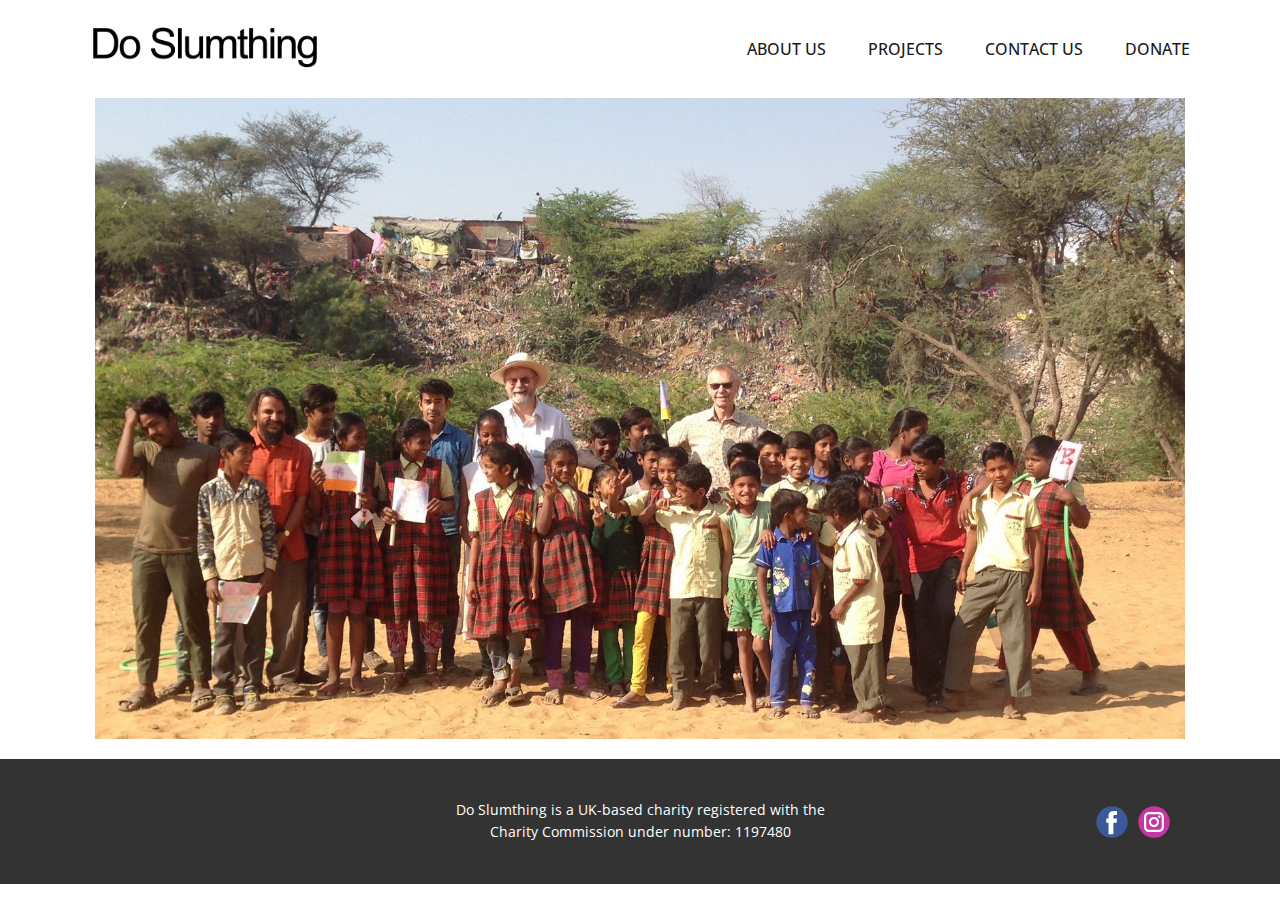
<file: index.html>
<!DOCTYPE html>
<html style="font-size: 16px;" lang="en">
  <head>
    <meta name="viewport" content="width=device-width, initial-scale=1.0">
    <meta charset="utf-8">
    <meta name="keywords" content="">
    <meta name="description" content="">
    <title>Do Slumthing</title>
    <link rel="stylesheet" href="nicepage.css" media="screen">
<link rel="stylesheet" href="Home.css" media="screen">
    <script class="u-script" type="text/javascript" src="jquery.js" defer=""></script>
    <script class="u-script" type="text/javascript" src="nicepage.js" defer=""></script>
    <meta name="generator" content="Nicepage 4.12.5, nicepage.com">
    <link id="u-theme-google-font" rel="stylesheet" href="https://fonts.googleapis.com/css?family=Roboto:100,100i,300,300i,400,400i,500,500i,700,700i,900,900i|Open+Sans:300,300i,400,400i,500,500i,600,600i,700,700i,800,800i">
    
    
    <script type="application/ld+json">{
		"@context": "http://schema.org",
		"@type": "Organization",
		"name": "DO SLUMTHING",
		"logo": "/images/DoSlumthingText.png",
		"sameAs": [
				"https://www.facebook.com/DoSlumthing/?ref=page_internal",
				"https://www.instagram.com/doslumthing1/"
		]
}</script>
    <meta name="theme-color" content="#478ac9">
    <meta property="og:title" content="Do Slumthing">
    <meta property="og:description" content="">
    <meta property="og:type" content="website">
  </head>
  <body data-home-page="Home.html" data-home-page-title="Home" class="u-body u-xl-mode"><header class="u-clearfix u-header u-header" id="sec-3be7"><div class="u-clearfix u-sheet u-sheet-1">
        <a href="/Home.html" data-page-id="956218250" class="u-image u-logo u-image-1" data-image-width="593" data-image-height="188" title="Home">
          <img src="/images/DoSlumthingText.png" class="u-logo-image u-logo-image-1">
        </a>
        <nav class="u-menu u-menu-dropdown u-offcanvas u-menu-1">
          <div class="menu-collapse" style="font-size: 1rem; letter-spacing: 0px; text-transform: uppercase; font-weight: 500;">
            <a class="u-button-style u-custom-active-color u-custom-border u-custom-border-color u-custom-hover-color u-custom-left-right-menu-spacing u-custom-padding-bottom u-custom-text-active-color u-custom-text-color u-custom-text-hover-color u-custom-top-bottom-menu-spacing u-nav-link u-text-active-palette-1-base u-text-hover-palette-2-base" href="#">
              <svg class="u-svg-link" viewBox="0 0 24 24"><use xmlns:xlink="http://www.w3.org/1999/xlink" xlink:href="#menu-hamburger"></use></svg>
              <svg class="u-svg-content" version="1.1" id="menu-hamburger" viewBox="0 0 16 16" x="0px" y="0px" xmlns:xlink="http://www.w3.org/1999/xlink" xmlns="http://www.w3.org/2000/svg"><g><rect y="1" width="16" height="2"></rect><rect y="7" width="16" height="2"></rect><rect y="13" width="16" height="2"></rect>
</g></svg>
            </a>
          </div>
          <div class="u-custom-menu u-nav-container">
            <ul class="u-nav u-spacing-2 u-unstyled u-nav-1"><li class="u-nav-item"><a class="u-active-palette-1-base u-button-style u-hover-palette-1-light-1 u-nav-link u-text-active-white u-text-grey-90 u-text-hover-white" href="/About-Us.html" style="padding: 10px 20px;">About Us</a>
</li><li class="u-nav-item"><a class="u-active-palette-1-base u-button-style u-hover-palette-1-light-1 u-nav-link u-text-active-white u-text-grey-90 u-text-hover-white" href="/Projects.html" style="padding: 10px 20px;">Projects</a>
</li><li class="u-nav-item"><a class="u-active-palette-1-base u-button-style u-hover-palette-1-light-1 u-nav-link u-text-active-white u-text-grey-90 u-text-hover-white" href="/Contact-Us.html" style="padding: 10px 20px;">Contact Us</a>
</li><li class="u-nav-item"><a class="u-active-palette-1-base u-button-style u-hover-palette-1-light-1 u-nav-link u-text-active-white u-text-grey-90 u-text-hover-white" href="/Donate.html" style="padding: 10px 20px;">Donate</a>
</li></ul>
          </div>
          <div class="u-custom-menu u-nav-container-collapse">
            <div class="u-black u-container-style u-inner-container-layout u-opacity u-opacity-95 u-sidenav">
              <div class="u-inner-container-layout u-sidenav-overflow">
                <div class="u-menu-close"></div>
                <ul class="u-align-center u-nav u-popupmenu-items u-unstyled u-nav-2"><li class="u-nav-item"><a class="u-button-style u-nav-link" href="/About-Us.html">About Us</a>
</li><li class="u-nav-item"><a class="u-button-style u-nav-link" href="/Projects.html">Projects</a>
</li><li class="u-nav-item"><a class="u-button-style u-nav-link" href="/Contact-Us.html">Contact Us</a>
</li><li class="u-nav-item"><a class="u-button-style u-nav-link" href="/Donate.html">Donate</a>
</li></ul>
              </div>
            </div>
            <div class="u-black u-menu-overlay u-opacity u-opacity-70"></div>
          </div>
        </nav>
      </div></header>
    <section class="u-clearfix u-section-1" id="sec-c49a">
      <div class="u-clearfix u-sheet u-valign-middle u-sheet-1">
        <img class="u-image u-image-default u-image-1" src="/images/Jaipur_school_volunteering.JPG" alt="" data-image-width="1600" data-image-height="941">
      </div>
    </section>
    
    
    <footer class="u-align-center u-clearfix u-footer u-grey-80 u-footer" id="sec-1f3f"><div class="u-clearfix u-sheet u-sheet-1">
        <p class="u-small-text u-text u-text-variant u-text-1"> Do Slumthing is a UK-based charity registered with the Charity Commission under number: 1197480</p>
        <div class="u-social-icons u-spacing-10 u-social-icons-1">
          <a class="u-social-url" title="facebook" target="_blank" href="https://www.facebook.com/DoSlumthing/?ref=page_internal"><span class="u-icon u-social-facebook u-social-icon u-icon-1"><svg class="u-svg-link" preserveAspectRatio="xMidYMin slice" viewBox="0 0 112 112" style=""><use xmlns:xlink="http://www.w3.org/1999/xlink" xlink:href="#svg-69eb"></use></svg><svg class="u-svg-content" viewBox="0 0 112 112" x="0" y="0" id="svg-69eb"><circle fill="currentColor" cx="56.1" cy="56.1" r="55"></circle><path fill="#FFFFFF" d="M73.5,31.6h-9.1c-1.4,0-3.6,0.8-3.6,3.9v8.5h12.6L72,58.3H60.8v40.8H43.9V58.3h-8V43.9h8v-9.2
c0-6.7,3.1-17,17-17h12.5v13.9H73.5z"></path></svg></span>
          </a>
          <a class="u-social-url" title="instagram" target="_blank" href="https://www.instagram.com/doslumthing1/"><span class="u-icon u-social-icon u-social-instagram u-icon-2"><svg class="u-svg-link" preserveAspectRatio="xMidYMin slice" viewBox="0 0 112 112" style=""><use xmlns:xlink="http://www.w3.org/1999/xlink" xlink:href="#svg-f61b"></use></svg><svg class="u-svg-content" viewBox="0 0 112 112" x="0" y="0" id="svg-f61b"><circle fill="currentColor" cx="56.1" cy="56.1" r="55"></circle><path fill="#FFFFFF" d="M55.9,38.2c-9.9,0-17.9,8-17.9,17.9C38,66,46,74,55.9,74c9.9,0,17.9-8,17.9-17.9C73.8,46.2,65.8,38.2,55.9,38.2
z M55.9,66.4c-5.7,0-10.3-4.6-10.3-10.3c-0.1-5.7,4.6-10.3,10.3-10.3c5.7,0,10.3,4.6,10.3,10.3C66.2,61.8,61.6,66.4,55.9,66.4z"></path><path fill="#FFFFFF" d="M74.3,33.5c-2.3,0-4.2,1.9-4.2,4.2s1.9,4.2,4.2,4.2s4.2-1.9,4.2-4.2S76.6,33.5,74.3,33.5z"></path><path fill="#FFFFFF" d="M73.1,21.3H38.6c-9.7,0-17.5,7.9-17.5,17.5v34.5c0,9.7,7.9,17.6,17.5,17.6h34.5c9.7,0,17.5-7.9,17.5-17.5V38.8
C90.6,29.1,82.7,21.3,73.1,21.3z M83,73.3c0,5.5-4.5,9.9-9.9,9.9H38.6c-5.5,0-9.9-4.5-9.9-9.9V38.8c0-5.5,4.5-9.9,9.9-9.9h34.5
c5.5,0,9.9,4.5,9.9,9.9V73.3z"></path></svg></span>
          </a>
        </div>
      </div></footer>
  </body>
</html>
</file>
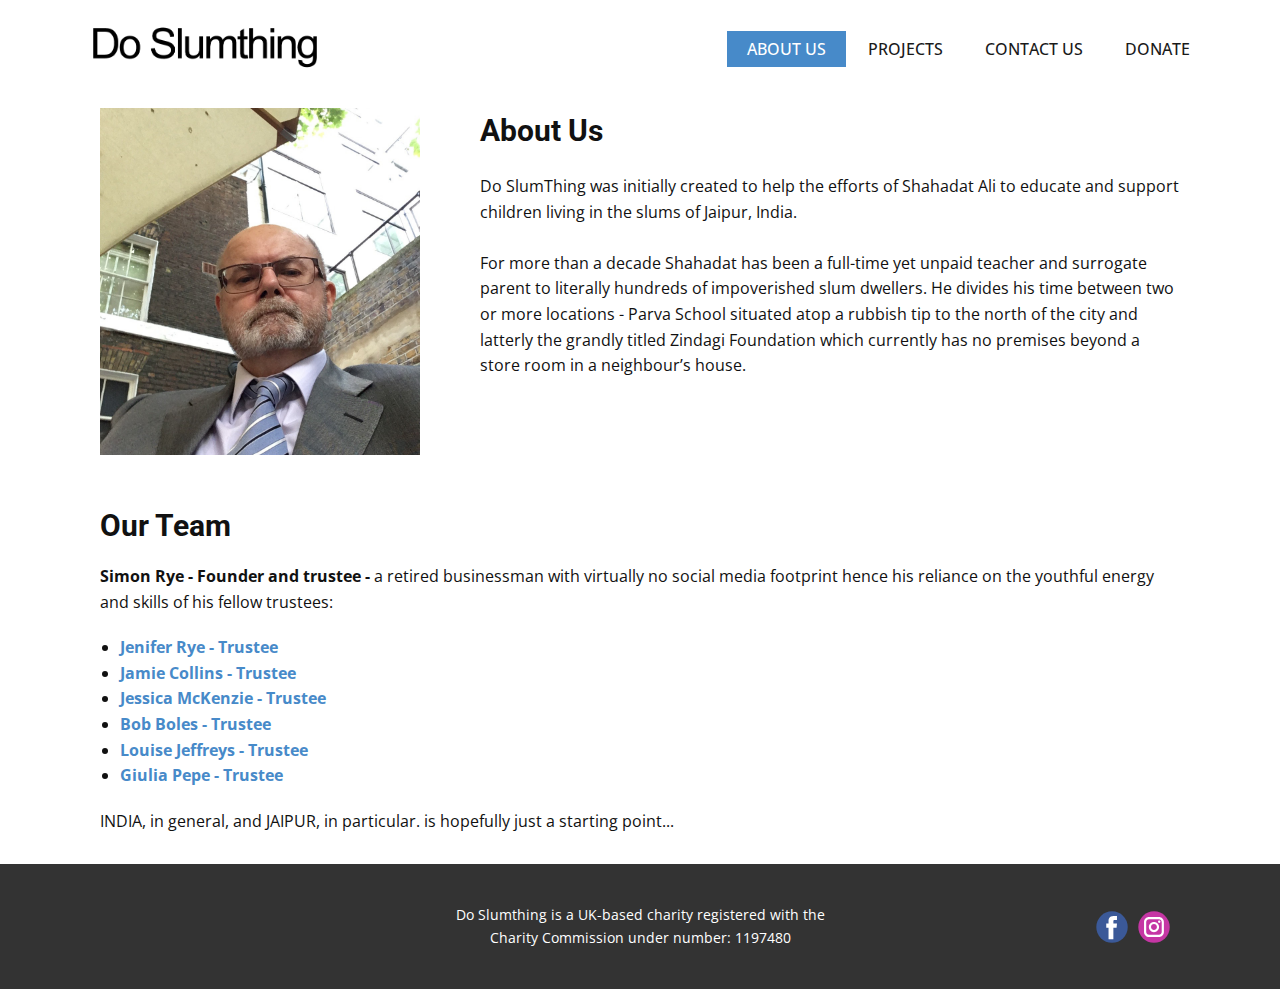
<file: About-Us.html>
<!DOCTYPE html>
<html style="font-size: 16px;" lang="en">
  <head>
    <meta name="viewport" content="width=device-width, initial-scale=1.0">
    <meta charset="utf-8">
    <meta name="keywords" content="">
    <meta name="description" content="">
    <title>About Us</title>
    <link rel="stylesheet" href="nicepage.css" media="screen">
<link rel="stylesheet" href="About-Us.css" media="screen">
    <script class="u-script" type="text/javascript" src="jquery.js" defer=""></script>
    <script class="u-script" type="text/javascript" src="nicepage.js" defer=""></script>
    <meta name="generator" content="Nicepage 4.12.5, nicepage.com">
    <link id="u-theme-google-font" rel="stylesheet" href="https://fonts.googleapis.com/css?family=Roboto:100,100i,300,300i,400,400i,500,500i,700,700i,900,900i|Open+Sans:300,300i,400,400i,500,500i,600,600i,700,700i,800,800i">
    
    
    
    <script type="application/ld+json">{
		"@context": "http://schema.org",
		"@type": "Organization",
		"name": "DO SLUMTHING",
		"logo": "/images/DoSlumthingText.png",
		"sameAs": [
				"https://www.facebook.com/DoSlumthing/?ref=page_internal",
				"https://www.instagram.com/doslumthing1/"
		]
}</script>
    <meta name="theme-color" content="#478ac9">
    <meta property="og:title" content="About Us">
    <meta property="og:description" content="">
    <meta property="og:type" content="website">
  </head>
  <body class="u-body u-xl-mode"><header class="u-clearfix u-header u-header" id="sec-3be7"><div class="u-clearfix u-sheet u-sheet-1">
        <a href="/Home.html" data-page-id="956218250" class="u-image u-logo u-image-1" data-image-width="593" data-image-height="188" title="Home">
          <img src="/images/DoSlumthingText.png" class="u-logo-image u-logo-image-1">
        </a>
        <nav class="u-menu u-menu-dropdown u-offcanvas u-menu-1">
          <div class="menu-collapse" style="font-size: 1rem; letter-spacing: 0px; text-transform: uppercase; font-weight: 500;">
            <a class="u-button-style u-custom-active-color u-custom-border u-custom-border-color u-custom-hover-color u-custom-left-right-menu-spacing u-custom-padding-bottom u-custom-text-active-color u-custom-text-color u-custom-text-hover-color u-custom-top-bottom-menu-spacing u-nav-link u-text-active-palette-1-base u-text-hover-palette-2-base" href="#">
              <svg class="u-svg-link" viewBox="0 0 24 24"><use xmlns:xlink="http://www.w3.org/1999/xlink" xlink:href="#menu-hamburger"></use></svg>
              <svg class="u-svg-content" version="1.1" id="menu-hamburger" viewBox="0 0 16 16" x="0px" y="0px" xmlns:xlink="http://www.w3.org/1999/xlink" xmlns="http://www.w3.org/2000/svg"><g><rect y="1" width="16" height="2"></rect><rect y="7" width="16" height="2"></rect><rect y="13" width="16" height="2"></rect>
</g></svg>
            </a>
          </div>
          <div class="u-custom-menu u-nav-container">
            <ul class="u-nav u-spacing-2 u-unstyled u-nav-1"><li class="u-nav-item"><a class="u-active-palette-1-base u-button-style u-hover-palette-1-light-1 u-nav-link u-text-active-white u-text-grey-90 u-text-hover-white" href="/About-Us.html" style="padding: 10px 20px;">About Us</a>
</li><li class="u-nav-item"><a class="u-active-palette-1-base u-button-style u-hover-palette-1-light-1 u-nav-link u-text-active-white u-text-grey-90 u-text-hover-white" href="/Projects.html" style="padding: 10px 20px;">Projects</a>
</li><li class="u-nav-item"><a class="u-active-palette-1-base u-button-style u-hover-palette-1-light-1 u-nav-link u-text-active-white u-text-grey-90 u-text-hover-white" href="/Contact-Us.html" style="padding: 10px 20px;">Contact Us</a>
</li><li class="u-nav-item"><a class="u-active-palette-1-base u-button-style u-hover-palette-1-light-1 u-nav-link u-text-active-white u-text-grey-90 u-text-hover-white" href="/Donate.html" style="padding: 10px 20px;">Donate</a>
</li></ul>
          </div>
          <div class="u-custom-menu u-nav-container-collapse">
            <div class="u-black u-container-style u-inner-container-layout u-opacity u-opacity-95 u-sidenav">
              <div class="u-inner-container-layout u-sidenav-overflow">
                <div class="u-menu-close"></div>
                <ul class="u-align-center u-nav u-popupmenu-items u-unstyled u-nav-2"><li class="u-nav-item"><a class="u-button-style u-nav-link" href="/About-Us.html">About Us</a>
</li><li class="u-nav-item"><a class="u-button-style u-nav-link" href="/Projects.html">Projects</a>
</li><li class="u-nav-item"><a class="u-button-style u-nav-link" href="/Contact-Us.html">Contact Us</a>
</li><li class="u-nav-item"><a class="u-button-style u-nav-link" href="/Donate.html">Donate</a>
</li></ul>
              </div>
            </div>
            <div class="u-black u-menu-overlay u-opacity u-opacity-70"></div>
          </div>
        </nav>
      </div></header>
    <section class="u-clearfix u-section-1" id="sec-ad25">
      <div class="u-clearfix u-sheet u-valign-top u-sheet-1">
        <div class="u-clearfix u-expanded-width u-gutter-0 u-layout-spacing-vertical u-layout-wrap u-layout-wrap-1">
          <div class="u-layout">
            <div class="u-layout-row">
              <div class="u-size-20 u-size-60-md">
                <div class="u-layout-row">
                  <div class="u-container-style u-layout-cell u-left-cell u-size-60 u-layout-cell-1" src="">
                    <div class="u-container-layout u-valign-top u-container-layout-1">
                      <img class="u-expanded-width u-image u-image-1" data-image-width="960" data-image-height="1280" src="/images/simonrye.JPG">
                    </div>
                  </div>
                </div>
              </div>
              <div class="u-size-40 u-size-60-md">
                <div class="u-layout-col">
                  <div class="u-size-40">
                    <div class="u-layout-row">
                      <div class="u-align-left u-container-style u-layout-cell u-right-cell u-size-60 u-layout-cell-2">
                        <div class="u-container-layout u-valign-middle u-container-layout-2">
                          <h3 class="u-text u-text-1">About Us</h3>
                        </div>
                      </div>
                    </div>
                  </div>
                  <div class="u-size-20">
                    <div class="u-layout-row">
                      <div class="u-align-left u-container-style u-layout-cell u-size-60 u-layout-cell-3">
                        <div class="u-container-layout u-container-layout-3">
                          <p class="u-text u-text-2"> Do SlumThing was initially created to help the efforts of Shahadat Ali to educate and support  children living in the slums of Jaipur, India. <br>
                            <br>For more than a decade Shahadat has been a full-time yet unpaid teacher and surrogate parent to literally hundreds of impoverished slum dwellers. He divides his time between two or more locations - Parva School situated atop a rubbish tip to the north of the city and latterly the grandly titled Zindagi Foundation which currently has no premises beyond a store room in a neighbour’s house.&nbsp;<br>
                            <br>
                          </p>
                        </div>
                      </div>
                    </div>
                  </div>
                </div>
              </div>
            </div>
          </div>
        </div>
      </div>
    </section>
    <section class="u-clearfix u-section-2" id="sec-e843">
      <div class="u-clearfix u-sheet u-sheet-1">
        <div class="u-clearfix u-expanded-width u-gutter-0 u-layout-spacing-vertical u-layout-wrap u-layout-wrap-1">
          <div class="u-layout">
            <div class="u-layout-row">
              <div class="u-size-60">
                <div class="u-layout-col">
                  <div class="u-size-40">
                    <div class="u-layout-row">
                      <div class="u-align-left u-container-style u-layout-cell u-right-cell u-size-60 u-layout-cell-1">
                        <div class="u-container-layout u-valign-top u-container-layout-1">
                          <h3 class="u-text u-text-1">Our Team</h3>
                        </div>
                      </div>
                    </div>
                  </div>
                  <div class="u-size-20">
                    <div class="u-layout-row">
                      <div class="u-align-left u-container-style u-layout-cell u-size-60 u-layout-cell-2">
                        <div class="u-container-layout u-container-layout-2">
                          <p class="u-text u-text-2">
                            <span style="font-weight: 700;"> Simon Rye - Founder and trustee -</span> a retired businessman with virtually no social media footprint  hence his reliance on the youthful energy and skills of his fellow trustees:<br>
                          </p>
                          <ul class="u-text u-text-3">
                            <li>
                              <span style="font-weight: 700;">
                                <a href="https://www.linkedin.com/in/jennifer-rye-26560344 " target="_blank" class="u-active-none u-border-none u-btn u-button-style u-hover-none u-none u-text-palette-1-base u-btn-1">Jenifer Rye - Trustee</a>
                              </span>
                            </li>
                            <li>
                              <a href="https://www.linkedin.com/in/jamie-collins-0b1790127" target="_blank" class="u-active-none u-border-none u-btn u-button-style u-hover-none u-none u-text-palette-1-base u-btn-2">
                                <span style="font-weight: 700;">Jamie Collins - Trustee</span>
                              </a>
                            </li>
                            <li>
                              <span style="font-weight: 700;">
                                <a href="https://www.linkedin.com/in/jessica-mckenzie-aa2b0a44 " target="_blank">Jessica McKenzie - Trustee</a>
                              </span>
                            </li>
                            <li>
                              <a href="https://linkedin.com/in/bob-boles-06251b66/" class="u-active-none u-border-none u-btn u-button-link u-button-style u-hover-none u-none u-text-palette-1-base u-btn-3" target="_blank">Bob Boles - Trustee</a>
                              <br>
                            </li>
                            <li>
                              <a href="https://www.linkedin.com/in/louise-jeffreys-2a81448/ " class="u-active-none u-border-none u-btn u-button-link u-button-style u-hover-none u-none u-text-palette-1-base u-btn-4" target="_blank">Louise Jeffreys - Trustee</a>
                              <br>
                            </li>
                            <li>
                              <a href="https://www.linkedin.com/in/giulia-pepe-624a04a1/" class="u-active-none u-border-none u-btn u-button-link u-button-style u-hover-none u-none u-text-palette-1-base u-btn-5" target="_blank">Giulia Pepe - Trustee</a>
                              <br>
                            </li>
                          </ul>
                          <p class="u-text u-text-4"> INDIA, in general, and JAIPUR, in particular. is hopefully just a starting point...</p>
                        </div>
                      </div>
                    </div>
                  </div>
                </div>
              </div>
            </div>
          </div>
        </div>
      </div>
    </section>
    
    
    <footer class="u-align-center u-clearfix u-footer u-grey-80 u-footer" id="sec-1f3f"><div class="u-clearfix u-sheet u-sheet-1">
        <p class="u-small-text u-text u-text-variant u-text-1"> Do Slumthing is a UK-based charity registered with the Charity Commission under number: 1197480</p>
        <div class="u-social-icons u-spacing-10 u-social-icons-1">
          <a class="u-social-url" title="facebook" target="_blank" href="https://www.facebook.com/DoSlumthing/?ref=page_internal"><span class="u-icon u-social-facebook u-social-icon u-icon-1"><svg class="u-svg-link" preserveAspectRatio="xMidYMin slice" viewBox="0 0 112 112" style=""><use xmlns:xlink="http://www.w3.org/1999/xlink" xlink:href="#svg-69eb"></use></svg><svg class="u-svg-content" viewBox="0 0 112 112" x="0" y="0" id="svg-69eb"><circle fill="currentColor" cx="56.1" cy="56.1" r="55"></circle><path fill="#FFFFFF" d="M73.5,31.6h-9.1c-1.4,0-3.6,0.8-3.6,3.9v8.5h12.6L72,58.3H60.8v40.8H43.9V58.3h-8V43.9h8v-9.2
c0-6.7,3.1-17,17-17h12.5v13.9H73.5z"></path></svg></span>
          </a>
          <a class="u-social-url" title="instagram" target="_blank" href="https://www.instagram.com/doslumthing1/"><span class="u-icon u-social-icon u-social-instagram u-icon-2"><svg class="u-svg-link" preserveAspectRatio="xMidYMin slice" viewBox="0 0 112 112" style=""><use xmlns:xlink="http://www.w3.org/1999/xlink" xlink:href="#svg-f61b"></use></svg><svg class="u-svg-content" viewBox="0 0 112 112" x="0" y="0" id="svg-f61b"><circle fill="currentColor" cx="56.1" cy="56.1" r="55"></circle><path fill="#FFFFFF" d="M55.9,38.2c-9.9,0-17.9,8-17.9,17.9C38,66,46,74,55.9,74c9.9,0,17.9-8,17.9-17.9C73.8,46.2,65.8,38.2,55.9,38.2
z M55.9,66.4c-5.7,0-10.3-4.6-10.3-10.3c-0.1-5.7,4.6-10.3,10.3-10.3c5.7,0,10.3,4.6,10.3,10.3C66.2,61.8,61.6,66.4,55.9,66.4z"></path><path fill="#FFFFFF" d="M74.3,33.5c-2.3,0-4.2,1.9-4.2,4.2s1.9,4.2,4.2,4.2s4.2-1.9,4.2-4.2S76.6,33.5,74.3,33.5z"></path><path fill="#FFFFFF" d="M73.1,21.3H38.6c-9.7,0-17.5,7.9-17.5,17.5v34.5c0,9.7,7.9,17.6,17.5,17.6h34.5c9.7,0,17.5-7.9,17.5-17.5V38.8
C90.6,29.1,82.7,21.3,73.1,21.3z M83,73.3c0,5.5-4.5,9.9-9.9,9.9H38.6c-5.5,0-9.9-4.5-9.9-9.9V38.8c0-5.5,4.5-9.9,9.9-9.9h34.5
c5.5,0,9.9,4.5,9.9,9.9V73.3z"></path></svg></span>
          </a>
        </div>
      </div></footer>
  </body>
</html>
</file>
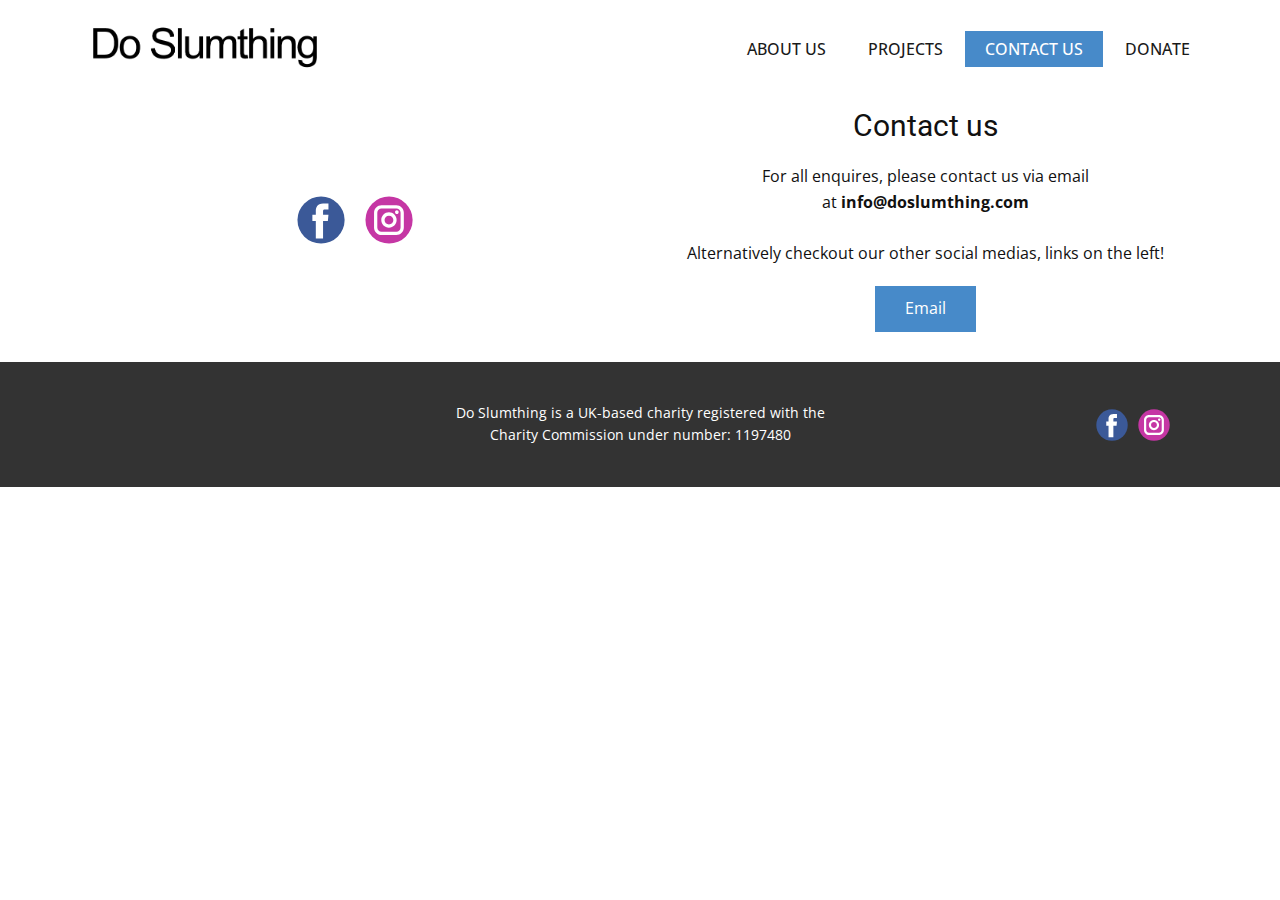
<file: Contact-Us.html>
<!DOCTYPE html>
<html style="font-size: 16px;" lang="en">
  <head>
    <meta name="viewport" content="width=device-width, initial-scale=1.0">
    <meta charset="utf-8">
    <meta name="keywords" content="">
    <meta name="description" content="">
    <title>Contact Us</title>
    <link rel="stylesheet" href="nicepage.css" media="screen">
<link rel="stylesheet" href="Contact-Us.css" media="screen">
    <script class="u-script" type="text/javascript" src="jquery.js" defer=""></script>
    <script class="u-script" type="text/javascript" src="nicepage.js" defer=""></script>
    <meta name="generator" content="Nicepage 4.12.5, nicepage.com">
    <link id="u-theme-google-font" rel="stylesheet" href="https://fonts.googleapis.com/css?family=Roboto:100,100i,300,300i,400,400i,500,500i,700,700i,900,900i|Open+Sans:300,300i,400,400i,500,500i,600,600i,700,700i,800,800i">
    
    
    <script type="application/ld+json">{
		"@context": "http://schema.org",
		"@type": "Organization",
		"name": "DO SLUMTHING",
		"logo": "/images/DoSlumthingText.png",
		"sameAs": [
				"https://www.facebook.com/DoSlumthing/?ref=page_internal",
				"https://www.instagram.com/doslumthing1/"
		]
}</script>
    <meta name="theme-color" content="#478ac9">
    <meta property="og:title" content="Contact Us">
    <meta property="og:description" content="">
    <meta property="og:type" content="website">
  </head>
  <body class="u-body u-xl-mode"><header class="u-clearfix u-header u-header" id="sec-3be7"><div class="u-clearfix u-sheet u-sheet-1">
        <a href="/Home.html" data-page-id="956218250" class="u-image u-logo u-image-1" data-image-width="593" data-image-height="188" title="Home">
          <img src="/images/DoSlumthingText.png" class="u-logo-image u-logo-image-1">
        </a>
        <nav class="u-menu u-menu-dropdown u-offcanvas u-menu-1">
          <div class="menu-collapse" style="font-size: 1rem; letter-spacing: 0px; text-transform: uppercase; font-weight: 500;">
            <a class="u-button-style u-custom-active-color u-custom-border u-custom-border-color u-custom-hover-color u-custom-left-right-menu-spacing u-custom-padding-bottom u-custom-text-active-color u-custom-text-color u-custom-text-hover-color u-custom-top-bottom-menu-spacing u-nav-link u-text-active-palette-1-base u-text-hover-palette-2-base" href="#">
              <svg class="u-svg-link" viewBox="0 0 24 24"><use xmlns:xlink="http://www.w3.org/1999/xlink" xlink:href="#menu-hamburger"></use></svg>
              <svg class="u-svg-content" version="1.1" id="menu-hamburger" viewBox="0 0 16 16" x="0px" y="0px" xmlns:xlink="http://www.w3.org/1999/xlink" xmlns="http://www.w3.org/2000/svg"><g><rect y="1" width="16" height="2"></rect><rect y="7" width="16" height="2"></rect><rect y="13" width="16" height="2"></rect>
</g></svg>
            </a>
          </div>
          <div class="u-custom-menu u-nav-container">
            <ul class="u-nav u-spacing-2 u-unstyled u-nav-1"><li class="u-nav-item"><a class="u-active-palette-1-base u-button-style u-hover-palette-1-light-1 u-nav-link u-text-active-white u-text-grey-90 u-text-hover-white" href="/About-Us.html" style="padding: 10px 20px;">About Us</a>
</li><li class="u-nav-item"><a class="u-active-palette-1-base u-button-style u-hover-palette-1-light-1 u-nav-link u-text-active-white u-text-grey-90 u-text-hover-white" href="/Projects.html" style="padding: 10px 20px;">Projects</a>
</li><li class="u-nav-item"><a class="u-active-palette-1-base u-button-style u-hover-palette-1-light-1 u-nav-link u-text-active-white u-text-grey-90 u-text-hover-white" href="/Contact-Us.html" style="padding: 10px 20px;">Contact Us</a>
</li><li class="u-nav-item"><a class="u-active-palette-1-base u-button-style u-hover-palette-1-light-1 u-nav-link u-text-active-white u-text-grey-90 u-text-hover-white" href="/Donate.html" style="padding: 10px 20px;">Donate</a>
</li></ul>
          </div>
          <div class="u-custom-menu u-nav-container-collapse">
            <div class="u-black u-container-style u-inner-container-layout u-opacity u-opacity-95 u-sidenav">
              <div class="u-inner-container-layout u-sidenav-overflow">
                <div class="u-menu-close"></div>
                <ul class="u-align-center u-nav u-popupmenu-items u-unstyled u-nav-2"><li class="u-nav-item"><a class="u-button-style u-nav-link" href="/About-Us.html">About Us</a>
</li><li class="u-nav-item"><a class="u-button-style u-nav-link" href="/Projects.html">Projects</a>
</li><li class="u-nav-item"><a class="u-button-style u-nav-link" href="/Contact-Us.html">Contact Us</a>
</li><li class="u-nav-item"><a class="u-button-style u-nav-link" href="/Donate.html">Donate</a>
</li></ul>
              </div>
            </div>
            <div class="u-black u-menu-overlay u-opacity u-opacity-70"></div>
          </div>
        </nav>
      </div></header>
    <section class="u-align-center u-clearfix u-section-1" id="sec-cbfe">
      <div class="u-clearfix u-sheet u-valign-middle u-sheet-1">
        <div class="u-clearfix u-expanded-width u-layout-wrap u-layout-wrap-1">
          <div class="u-layout">
            <div class="u-layout-row">
              <div class="u-align-left u-container-style u-layout-cell u-left-cell u-size-30 u-layout-cell-1">
                <div class="u-container-layout u-valign-middle-lg u-valign-middle-md u-valign-middle-sm u-valign-middle-xl u-container-layout-1">
                  <div class="u-align-center-xs u-social-icons u-spacing-20 u-social-icons-1">
                    <a class="u-social-url" target="_blank" data-type="Facebook" title="Facebook" href="https://www.facebook.com/DoSlumthing/?ref=page_internal"><span class="u-icon u-social-facebook u-social-icon u-icon-1"><svg class="u-svg-link" preserveAspectRatio="xMidYMin slice" viewBox="0 0 112 112" style=""><use xmlns:xlink="http://www.w3.org/1999/xlink" xlink:href="#svg-3915"></use></svg><svg class="u-svg-content" viewBox="0 0 112 112" x="0" y="0" id="svg-3915"><circle fill="currentColor" cx="56.1" cy="56.1" r="55"></circle><path fill="#FFFFFF" d="M73.5,31.6h-9.1c-1.4,0-3.6,0.8-3.6,3.9v8.5h12.6L72,58.3H60.8v40.8H43.9V58.3h-8V43.9h8v-9.2
            c0-6.7,3.1-17,17-17h12.5v13.9H73.5z"></path></svg></span>
                    </a>
                    <a class="u-social-url" target="_blank" data-type="Instagram" title="Instagram" href="https://www.instagram.com/doslumthing1/"><span class="u-icon u-social-icon u-social-instagram u-icon-2"><svg class="u-svg-link" preserveAspectRatio="xMidYMin slice" viewBox="0 0 112 112" style=""><use xmlns:xlink="http://www.w3.org/1999/xlink" xlink:href="#svg-e617"></use></svg><svg class="u-svg-content" viewBox="0 0 112 112" x="0" y="0" id="svg-e617"><circle fill="currentColor" cx="56.1" cy="56.1" r="55"></circle><path fill="#FFFFFF" d="M55.9,38.2c-9.9,0-17.9,8-17.9,17.9C38,66,46,74,55.9,74c9.9,0,17.9-8,17.9-17.9C73.8,46.2,65.8,38.2,55.9,38.2
            z M55.9,66.4c-5.7,0-10.3-4.6-10.3-10.3c-0.1-5.7,4.6-10.3,10.3-10.3c5.7,0,10.3,4.6,10.3,10.3C66.2,61.8,61.6,66.4,55.9,66.4z"></path><path fill="#FFFFFF" d="M74.3,33.5c-2.3,0-4.2,1.9-4.2,4.2s1.9,4.2,4.2,4.2s4.2-1.9,4.2-4.2S76.6,33.5,74.3,33.5z"></path><path fill="#FFFFFF" d="M73.1,21.3H38.6c-9.7,0-17.5,7.9-17.5,17.5v34.5c0,9.7,7.9,17.6,17.5,17.6h34.5c9.7,0,17.5-7.9,17.5-17.5V38.8
            C90.6,29.1,82.7,21.3,73.1,21.3z M83,73.3c0,5.5-4.5,9.9-9.9,9.9H38.6c-5.5,0-9.9-4.5-9.9-9.9V38.8c0-5.5,4.5-9.9,9.9-9.9h34.5
            c5.5,0,9.9,4.5,9.9,9.9V73.3z"></path></svg></span>
                    </a>
                  </div>
                </div>
              </div>
              <div class="u-align-center u-container-style u-layout-cell u-right-cell u-size-30 u-layout-cell-2">
                <div class="u-container-layout u-container-layout-2">
                  <h3 class="u-text u-text-default u-text-1">Contact us</h3>
                  <p class="u-text u-text-2">For all enquires, please contact us via email at&nbsp;<span style="font-weight: 700;"></span><b>info@doslumthing.com</b>
                    <br>
                    <br>Alternatively checkout our other social medias, links on the left!
                  </p>
                  <a href="mailto:info@doslumthing.com?subject=Do%20Slumthing%20-%20Contact%20Us" class="u-btn u-button-style u-btn-1">Email</a>
                </div>
              </div>
            </div>
          </div>
        </div>
      </div>
    </section>
    
    
    <footer class="u-align-center u-clearfix u-footer u-grey-80 u-footer" id="sec-1f3f"><div class="u-clearfix u-sheet u-sheet-1">
        <p class="u-small-text u-text u-text-variant u-text-1"> Do Slumthing is a UK-based charity registered with the Charity Commission under number: 1197480</p>
        <div class="u-social-icons u-spacing-10 u-social-icons-1">
          <a class="u-social-url" title="facebook" target="_blank" href="https://www.facebook.com/DoSlumthing/?ref=page_internal"><span class="u-icon u-social-facebook u-social-icon u-icon-1"><svg class="u-svg-link" preserveAspectRatio="xMidYMin slice" viewBox="0 0 112 112" style=""><use xmlns:xlink="http://www.w3.org/1999/xlink" xlink:href="#svg-69eb"></use></svg><svg class="u-svg-content" viewBox="0 0 112 112" x="0" y="0" id="svg-69eb"><circle fill="currentColor" cx="56.1" cy="56.1" r="55"></circle><path fill="#FFFFFF" d="M73.5,31.6h-9.1c-1.4,0-3.6,0.8-3.6,3.9v8.5h12.6L72,58.3H60.8v40.8H43.9V58.3h-8V43.9h8v-9.2
c0-6.7,3.1-17,17-17h12.5v13.9H73.5z"></path></svg></span>
          </a>
          <a class="u-social-url" title="instagram" target="_blank" href="https://www.instagram.com/doslumthing1/"><span class="u-icon u-social-icon u-social-instagram u-icon-2"><svg class="u-svg-link" preserveAspectRatio="xMidYMin slice" viewBox="0 0 112 112" style=""><use xmlns:xlink="http://www.w3.org/1999/xlink" xlink:href="#svg-f61b"></use></svg><svg class="u-svg-content" viewBox="0 0 112 112" x="0" y="0" id="svg-f61b"><circle fill="currentColor" cx="56.1" cy="56.1" r="55"></circle><path fill="#FFFFFF" d="M55.9,38.2c-9.9,0-17.9,8-17.9,17.9C38,66,46,74,55.9,74c9.9,0,17.9-8,17.9-17.9C73.8,46.2,65.8,38.2,55.9,38.2
z M55.9,66.4c-5.7,0-10.3-4.6-10.3-10.3c-0.1-5.7,4.6-10.3,10.3-10.3c5.7,0,10.3,4.6,10.3,10.3C66.2,61.8,61.6,66.4,55.9,66.4z"></path><path fill="#FFFFFF" d="M74.3,33.5c-2.3,0-4.2,1.9-4.2,4.2s1.9,4.2,4.2,4.2s4.2-1.9,4.2-4.2S76.6,33.5,74.3,33.5z"></path><path fill="#FFFFFF" d="M73.1,21.3H38.6c-9.7,0-17.5,7.9-17.5,17.5v34.5c0,9.7,7.9,17.6,17.5,17.6h34.5c9.7,0,17.5-7.9,17.5-17.5V38.8
C90.6,29.1,82.7,21.3,73.1,21.3z M83,73.3c0,5.5-4.5,9.9-9.9,9.9H38.6c-5.5,0-9.9-4.5-9.9-9.9V38.8c0-5.5,4.5-9.9,9.9-9.9h34.5
c5.5,0,9.9,4.5,9.9,9.9V73.3z"></path></svg></span>
          </a>
        </div>
      </div></footer>
  </body>
</html>
</file>
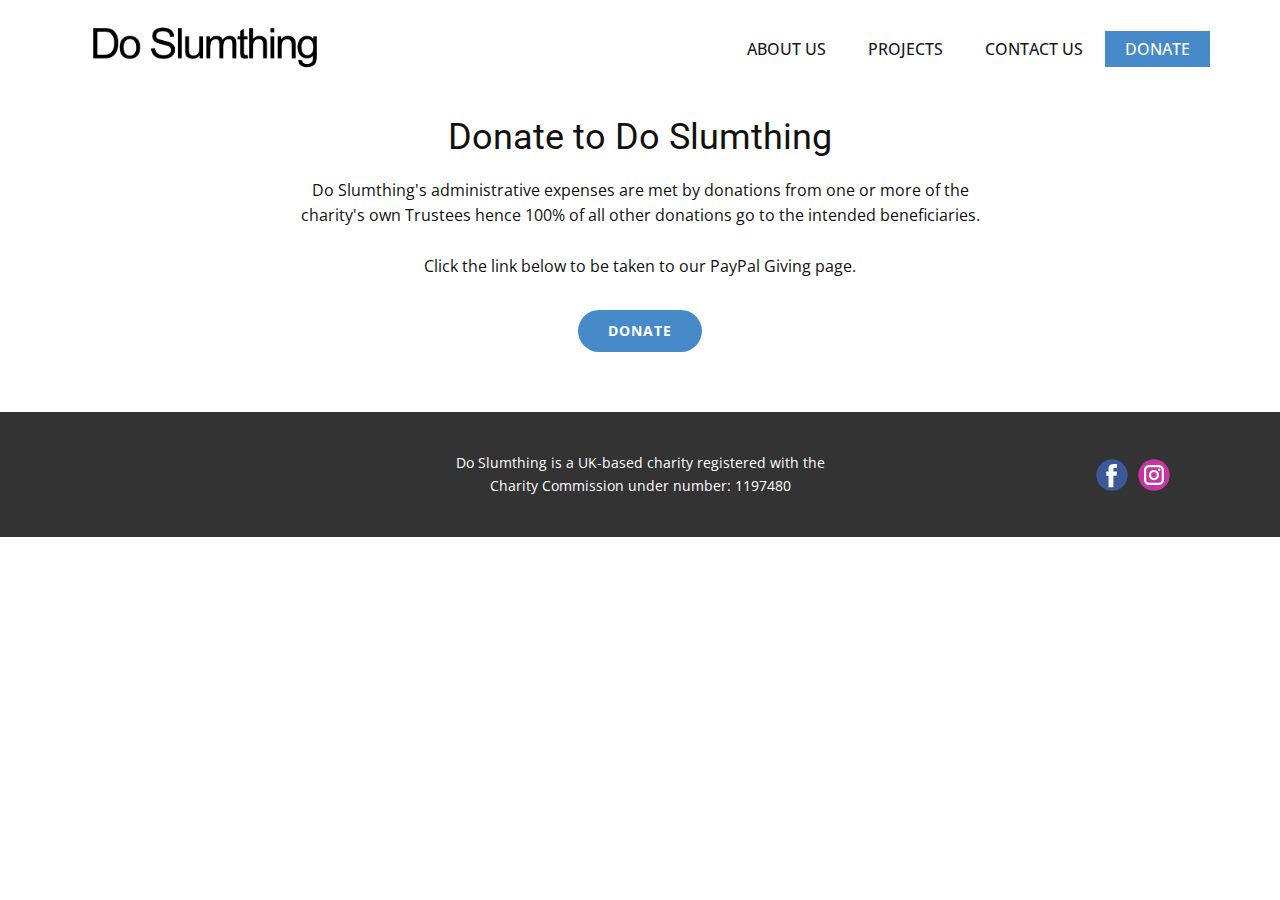
<file: Donate.html>
<!DOCTYPE html>
<html style="font-size: 16px;" lang="en">
  <head>
    <meta name="viewport" content="width=device-width, initial-scale=1.0">
    <meta charset="utf-8">
    <meta name="keywords" content="">
    <meta name="description" content="">
    <title>Donate</title>
    <link rel="stylesheet" href="nicepage.css" media="screen">
<link rel="stylesheet" href="Donate.css" media="screen">
    <script class="u-script" type="text/javascript" src="jquery.js" defer=""></script>
    <script class="u-script" type="text/javascript" src="nicepage.js" defer=""></script>
    <meta name="generator" content="Nicepage 4.12.5, nicepage.com">
    <link id="u-theme-google-font" rel="stylesheet" href="https://fonts.googleapis.com/css?family=Roboto:100,100i,300,300i,400,400i,500,500i,700,700i,900,900i|Open+Sans:300,300i,400,400i,500,500i,600,600i,700,700i,800,800i">
    
    
    <script type="application/ld+json">{
		"@context": "http://schema.org",
		"@type": "Organization",
		"name": "DO SLUMTHING",
		"logo": "/images/DoSlumthingText.png",
		"sameAs": [
				"https://www.facebook.com/DoSlumthing/?ref=page_internal",
				"https://www.instagram.com/doslumthing1/"
		]
}</script>
    <meta name="theme-color" content="#478ac9">
    <meta property="og:title" content="Donate">
    <meta property="og:description" content="">
    <meta property="og:type" content="website">
  </head>
  <body class="u-body u-xl-mode"><header class="u-clearfix u-header u-header" id="sec-3be7"><div class="u-clearfix u-sheet u-sheet-1">
        <a href="/Home.html" data-page-id="956218250" class="u-image u-logo u-image-1" data-image-width="593" data-image-height="188" title="Home">
          <img src="/images/DoSlumthingText.png" class="u-logo-image u-logo-image-1">
        </a>
        <nav class="u-menu u-menu-dropdown u-offcanvas u-menu-1">
          <div class="menu-collapse" style="font-size: 1rem; letter-spacing: 0px; text-transform: uppercase; font-weight: 500;">
            <a class="u-button-style u-custom-active-color u-custom-border u-custom-border-color u-custom-hover-color u-custom-left-right-menu-spacing u-custom-padding-bottom u-custom-text-active-color u-custom-text-color u-custom-text-hover-color u-custom-top-bottom-menu-spacing u-nav-link u-text-active-palette-1-base u-text-hover-palette-2-base" href="#">
              <svg class="u-svg-link" viewBox="0 0 24 24"><use xmlns:xlink="http://www.w3.org/1999/xlink" xlink:href="#menu-hamburger"></use></svg>
              <svg class="u-svg-content" version="1.1" id="menu-hamburger" viewBox="0 0 16 16" x="0px" y="0px" xmlns:xlink="http://www.w3.org/1999/xlink" xmlns="http://www.w3.org/2000/svg"><g><rect y="1" width="16" height="2"></rect><rect y="7" width="16" height="2"></rect><rect y="13" width="16" height="2"></rect>
</g></svg>
            </a>
          </div>
          <div class="u-custom-menu u-nav-container">
            <ul class="u-nav u-spacing-2 u-unstyled u-nav-1"><li class="u-nav-item"><a class="u-active-palette-1-base u-button-style u-hover-palette-1-light-1 u-nav-link u-text-active-white u-text-grey-90 u-text-hover-white" href="/About-Us.html" style="padding: 10px 20px;">About Us</a>
</li><li class="u-nav-item"><a class="u-active-palette-1-base u-button-style u-hover-palette-1-light-1 u-nav-link u-text-active-white u-text-grey-90 u-text-hover-white" href="/Projects.html" style="padding: 10px 20px;">Projects</a>
</li><li class="u-nav-item"><a class="u-active-palette-1-base u-button-style u-hover-palette-1-light-1 u-nav-link u-text-active-white u-text-grey-90 u-text-hover-white" href="/Contact-Us.html" style="padding: 10px 20px;">Contact Us</a>
</li><li class="u-nav-item"><a class="u-active-palette-1-base u-button-style u-hover-palette-1-light-1 u-nav-link u-text-active-white u-text-grey-90 u-text-hover-white" href="/Donate.html" style="padding: 10px 20px;">Donate</a>
</li></ul>
          </div>
          <div class="u-custom-menu u-nav-container-collapse">
            <div class="u-black u-container-style u-inner-container-layout u-opacity u-opacity-95 u-sidenav">
              <div class="u-inner-container-layout u-sidenav-overflow">
                <div class="u-menu-close"></div>
                <ul class="u-align-center u-nav u-popupmenu-items u-unstyled u-nav-2"><li class="u-nav-item"><a class="u-button-style u-nav-link" href="/About-Us.html">About Us</a>
</li><li class="u-nav-item"><a class="u-button-style u-nav-link" href="/Projects.html">Projects</a>
</li><li class="u-nav-item"><a class="u-button-style u-nav-link" href="/Contact-Us.html">Contact Us</a>
</li><li class="u-nav-item"><a class="u-button-style u-nav-link" href="/Donate.html">Donate</a>
</li></ul>
              </div>
            </div>
            <div class="u-black u-menu-overlay u-opacity u-opacity-70"></div>
          </div>
        </nav>
      </div></header>
    <section class="u-align-center u-clearfix u-section-1" id="sec-942b">
      <div class="u-align-center u-clearfix u-sheet u-sheet-1">
        <h2 class="u-text u-text-default u-text-1">Donate to Do Slumthing</h2>
        <p class="u-text u-text-2"> Do Slumthing's administrative expenses are met by donations from one or more of the charity's own Trustees hence 100% of all other donations go to the intended beneficiaries.<br>
          <br>Click the link below to be taken to our PayPal Giving page.
        </p>
        <a href="https://www.paypal.com/donate/?hosted_button_id=JYY7G6RGB4K9S" class="u-btn u-btn-round u-button-style u-hover-palette-1-light-1 u-palette-1-base u-radius-50 u-btn-1">Donate</a>
      </div>
    </section>
    
    
    <footer class="u-align-center u-clearfix u-footer u-grey-80 u-footer" id="sec-1f3f"><div class="u-clearfix u-sheet u-sheet-1">
        <p class="u-small-text u-text u-text-variant u-text-1"> Do Slumthing is a UK-based charity registered with the Charity Commission under number: 1197480</p>
        <div class="u-social-icons u-spacing-10 u-social-icons-1">
          <a class="u-social-url" title="facebook" target="_blank" href="https://www.facebook.com/DoSlumthing/?ref=page_internal"><span class="u-icon u-social-facebook u-social-icon u-icon-1"><svg class="u-svg-link" preserveAspectRatio="xMidYMin slice" viewBox="0 0 112 112" style=""><use xmlns:xlink="http://www.w3.org/1999/xlink" xlink:href="#svg-69eb"></use></svg><svg class="u-svg-content" viewBox="0 0 112 112" x="0" y="0" id="svg-69eb"><circle fill="currentColor" cx="56.1" cy="56.1" r="55"></circle><path fill="#FFFFFF" d="M73.5,31.6h-9.1c-1.4,0-3.6,0.8-3.6,3.9v8.5h12.6L72,58.3H60.8v40.8H43.9V58.3h-8V43.9h8v-9.2
c0-6.7,3.1-17,17-17h12.5v13.9H73.5z"></path></svg></span>
          </a>
          <a class="u-social-url" title="instagram" target="_blank" href="https://www.instagram.com/doslumthing1/"><span class="u-icon u-social-icon u-social-instagram u-icon-2"><svg class="u-svg-link" preserveAspectRatio="xMidYMin slice" viewBox="0 0 112 112" style=""><use xmlns:xlink="http://www.w3.org/1999/xlink" xlink:href="#svg-f61b"></use></svg><svg class="u-svg-content" viewBox="0 0 112 112" x="0" y="0" id="svg-f61b"><circle fill="currentColor" cx="56.1" cy="56.1" r="55"></circle><path fill="#FFFFFF" d="M55.9,38.2c-9.9,0-17.9,8-17.9,17.9C38,66,46,74,55.9,74c9.9,0,17.9-8,17.9-17.9C73.8,46.2,65.8,38.2,55.9,38.2
z M55.9,66.4c-5.7,0-10.3-4.6-10.3-10.3c-0.1-5.7,4.6-10.3,10.3-10.3c5.7,0,10.3,4.6,10.3,10.3C66.2,61.8,61.6,66.4,55.9,66.4z"></path><path fill="#FFFFFF" d="M74.3,33.5c-2.3,0-4.2,1.9-4.2,4.2s1.9,4.2,4.2,4.2s4.2-1.9,4.2-4.2S76.6,33.5,74.3,33.5z"></path><path fill="#FFFFFF" d="M73.1,21.3H38.6c-9.7,0-17.5,7.9-17.5,17.5v34.5c0,9.7,7.9,17.6,17.5,17.6h34.5c9.7,0,17.5-7.9,17.5-17.5V38.8
C90.6,29.1,82.7,21.3,73.1,21.3z M83,73.3c0,5.5-4.5,9.9-9.9,9.9H38.6c-5.5,0-9.9-4.5-9.9-9.9V38.8c0-5.5,4.5-9.9,9.9-9.9h34.5
c5.5,0,9.9,4.5,9.9,9.9V73.3z"></path></svg></span>
          </a>
        </div>
      </div></footer>
  </body>
</html>
</file>
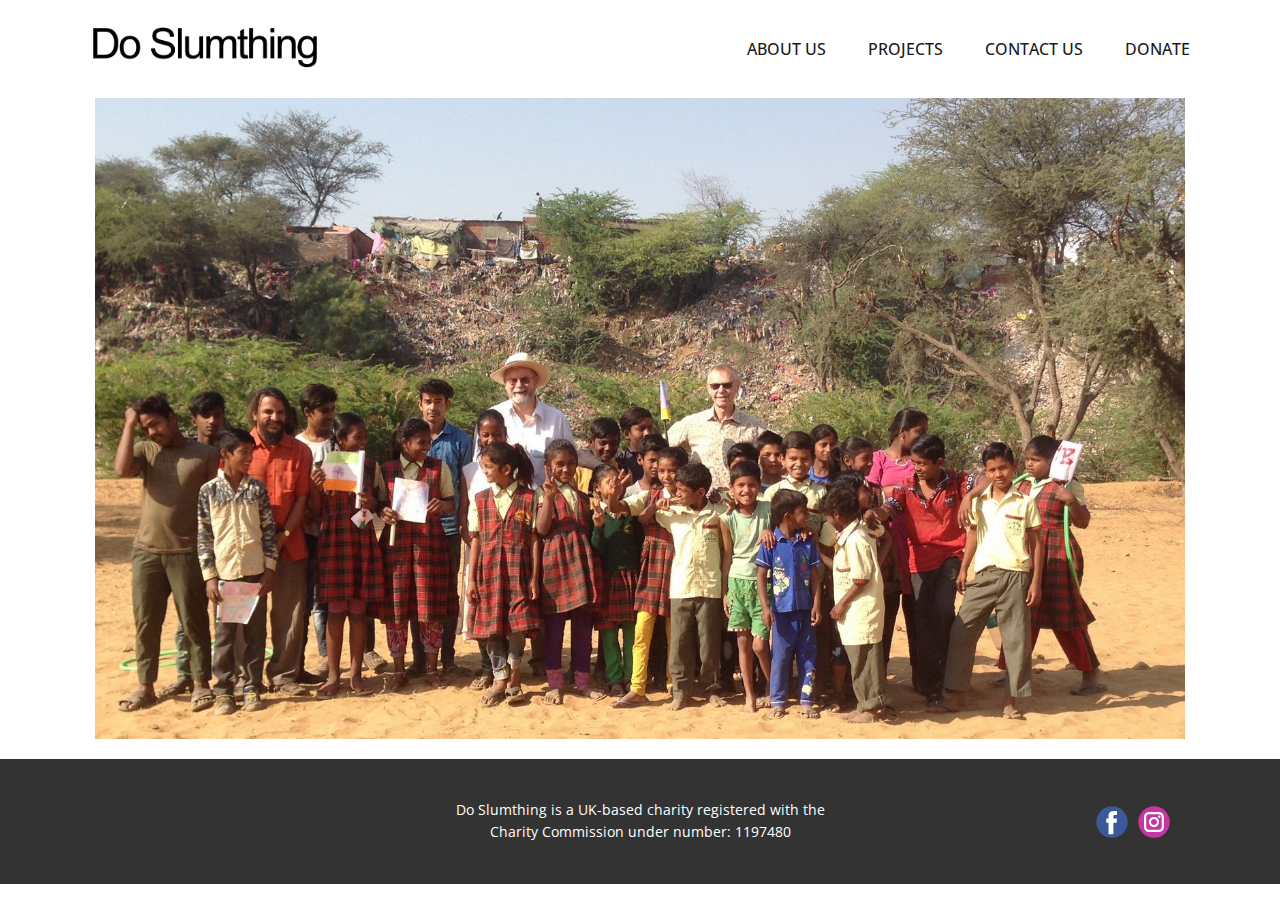
<file: Home.html>
<!DOCTYPE html>
<html style="font-size: 16px;" lang="en">
  <head>
    <meta name="viewport" content="width=device-width, initial-scale=1.0">
    <meta charset="utf-8">
    <meta name="keywords" content="">
    <meta name="description" content="">
    <title>Do Slumthing</title>
    <link rel="stylesheet" href="nicepage.css" media="screen">
<link rel="stylesheet" href="Home.css" media="screen">
    <script class="u-script" type="text/javascript" src="jquery.js" defer=""></script>
    <script class="u-script" type="text/javascript" src="nicepage.js" defer=""></script>
    <meta name="generator" content="Nicepage 4.12.5, nicepage.com">
    <link id="u-theme-google-font" rel="stylesheet" href="https://fonts.googleapis.com/css?family=Roboto:100,100i,300,300i,400,400i,500,500i,700,700i,900,900i|Open+Sans:300,300i,400,400i,500,500i,600,600i,700,700i,800,800i">
    
    
    <script type="application/ld+json">{
		"@context": "http://schema.org",
		"@type": "Organization",
		"name": "DO SLUMTHING",
		"logo": "/images/DoSlumthingText.png",
		"sameAs": [
				"https://www.facebook.com/DoSlumthing/?ref=page_internal",
				"https://www.instagram.com/doslumthing1/"
		]
}</script>
    <meta name="theme-color" content="#478ac9">
    <meta property="og:title" content="Do Slumthing">
    <meta property="og:description" content="">
    <meta property="og:type" content="website">
  </head>
  <body class="u-body u-xl-mode"><header class="u-clearfix u-header u-header" id="sec-3be7"><div class="u-clearfix u-sheet u-sheet-1">
        <a href="/Home.html" data-page-id="956218250" class="u-image u-logo u-image-1" data-image-width="593" data-image-height="188" title="Home">
          <img src="/images/DoSlumthingText.png" class="u-logo-image u-logo-image-1">
        </a>
        <nav class="u-menu u-menu-dropdown u-offcanvas u-menu-1">
          <div class="menu-collapse" style="font-size: 1rem; letter-spacing: 0px; text-transform: uppercase; font-weight: 500;">
            <a class="u-button-style u-custom-active-color u-custom-border u-custom-border-color u-custom-hover-color u-custom-left-right-menu-spacing u-custom-padding-bottom u-custom-text-active-color u-custom-text-color u-custom-text-hover-color u-custom-top-bottom-menu-spacing u-nav-link u-text-active-palette-1-base u-text-hover-palette-2-base" href="#">
              <svg class="u-svg-link" viewBox="0 0 24 24"><use xmlns:xlink="http://www.w3.org/1999/xlink" xlink:href="#menu-hamburger"></use></svg>
              <svg class="u-svg-content" version="1.1" id="menu-hamburger" viewBox="0 0 16 16" x="0px" y="0px" xmlns:xlink="http://www.w3.org/1999/xlink" xmlns="http://www.w3.org/2000/svg"><g><rect y="1" width="16" height="2"></rect><rect y="7" width="16" height="2"></rect><rect y="13" width="16" height="2"></rect>
</g></svg>
            </a>
          </div>
          <div class="u-custom-menu u-nav-container">
            <ul class="u-nav u-spacing-2 u-unstyled u-nav-1"><li class="u-nav-item"><a class="u-active-palette-1-base u-button-style u-hover-palette-1-light-1 u-nav-link u-text-active-white u-text-grey-90 u-text-hover-white" href="/About-Us.html" style="padding: 10px 20px;">About Us</a>
</li><li class="u-nav-item"><a class="u-active-palette-1-base u-button-style u-hover-palette-1-light-1 u-nav-link u-text-active-white u-text-grey-90 u-text-hover-white" href="/Projects.html" style="padding: 10px 20px;">Projects</a>
</li><li class="u-nav-item"><a class="u-active-palette-1-base u-button-style u-hover-palette-1-light-1 u-nav-link u-text-active-white u-text-grey-90 u-text-hover-white" href="/Contact-Us.html" style="padding: 10px 20px;">Contact Us</a>
</li><li class="u-nav-item"><a class="u-active-palette-1-base u-button-style u-hover-palette-1-light-1 u-nav-link u-text-active-white u-text-grey-90 u-text-hover-white" href="/Donate.html" style="padding: 10px 20px;">Donate</a>
</li></ul>
          </div>
          <div class="u-custom-menu u-nav-container-collapse">
            <div class="u-black u-container-style u-inner-container-layout u-opacity u-opacity-95 u-sidenav">
              <div class="u-inner-container-layout u-sidenav-overflow">
                <div class="u-menu-close"></div>
                <ul class="u-align-center u-nav u-popupmenu-items u-unstyled u-nav-2"><li class="u-nav-item"><a class="u-button-style u-nav-link" href="/About-Us.html">About Us</a>
</li><li class="u-nav-item"><a class="u-button-style u-nav-link" href="/Projects.html">Projects</a>
</li><li class="u-nav-item"><a class="u-button-style u-nav-link" href="/Contact-Us.html">Contact Us</a>
</li><li class="u-nav-item"><a class="u-button-style u-nav-link" href="/Donate.html">Donate</a>
</li></ul>
              </div>
            </div>
            <div class="u-black u-menu-overlay u-opacity u-opacity-70"></div>
          </div>
        </nav>
      </div></header>
    <section class="u-clearfix u-section-1" id="sec-c49a">
      <div class="u-clearfix u-sheet u-valign-middle u-sheet-1">
        <img class="u-image u-image-default u-image-1" src="/images/Jaipur_school_volunteering.JPG" alt="" data-image-width="1600" data-image-height="941">
      </div>
    </section>
    
    
    <footer class="u-align-center u-clearfix u-footer u-grey-80 u-footer" id="sec-1f3f"><div class="u-clearfix u-sheet u-sheet-1">
        <p class="u-small-text u-text u-text-variant u-text-1"> Do Slumthing is a UK-based charity registered with the Charity Commission under number: 1197480</p>
        <div class="u-social-icons u-spacing-10 u-social-icons-1">
          <a class="u-social-url" title="facebook" target="_blank" href="https://www.facebook.com/DoSlumthing/?ref=page_internal"><span class="u-icon u-social-facebook u-social-icon u-icon-1"><svg class="u-svg-link" preserveAspectRatio="xMidYMin slice" viewBox="0 0 112 112" style=""><use xmlns:xlink="http://www.w3.org/1999/xlink" xlink:href="#svg-69eb"></use></svg><svg class="u-svg-content" viewBox="0 0 112 112" x="0" y="0" id="svg-69eb"><circle fill="currentColor" cx="56.1" cy="56.1" r="55"></circle><path fill="#FFFFFF" d="M73.5,31.6h-9.1c-1.4,0-3.6,0.8-3.6,3.9v8.5h12.6L72,58.3H60.8v40.8H43.9V58.3h-8V43.9h8v-9.2
c0-6.7,3.1-17,17-17h12.5v13.9H73.5z"></path></svg></span>
          </a>
          <a class="u-social-url" title="instagram" target="_blank" href="https://www.instagram.com/doslumthing1/"><span class="u-icon u-social-icon u-social-instagram u-icon-2"><svg class="u-svg-link" preserveAspectRatio="xMidYMin slice" viewBox="0 0 112 112" style=""><use xmlns:xlink="http://www.w3.org/1999/xlink" xlink:href="#svg-f61b"></use></svg><svg class="u-svg-content" viewBox="0 0 112 112" x="0" y="0" id="svg-f61b"><circle fill="currentColor" cx="56.1" cy="56.1" r="55"></circle><path fill="#FFFFFF" d="M55.9,38.2c-9.9,0-17.9,8-17.9,17.9C38,66,46,74,55.9,74c9.9,0,17.9-8,17.9-17.9C73.8,46.2,65.8,38.2,55.9,38.2
z M55.9,66.4c-5.7,0-10.3-4.6-10.3-10.3c-0.1-5.7,4.6-10.3,10.3-10.3c5.7,0,10.3,4.6,10.3,10.3C66.2,61.8,61.6,66.4,55.9,66.4z"></path><path fill="#FFFFFF" d="M74.3,33.5c-2.3,0-4.2,1.9-4.2,4.2s1.9,4.2,4.2,4.2s4.2-1.9,4.2-4.2S76.6,33.5,74.3,33.5z"></path><path fill="#FFFFFF" d="M73.1,21.3H38.6c-9.7,0-17.5,7.9-17.5,17.5v34.5c0,9.7,7.9,17.6,17.5,17.6h34.5c9.7,0,17.5-7.9,17.5-17.5V38.8
C90.6,29.1,82.7,21.3,73.1,21.3z M83,73.3c0,5.5-4.5,9.9-9.9,9.9H38.6c-5.5,0-9.9-4.5-9.9-9.9V38.8c0-5.5,4.5-9.9,9.9-9.9h34.5
c5.5,0,9.9,4.5,9.9,9.9V73.3z"></path></svg></span>
          </a>
        </div>
      </div></footer>
  </body>
</html>
</file>
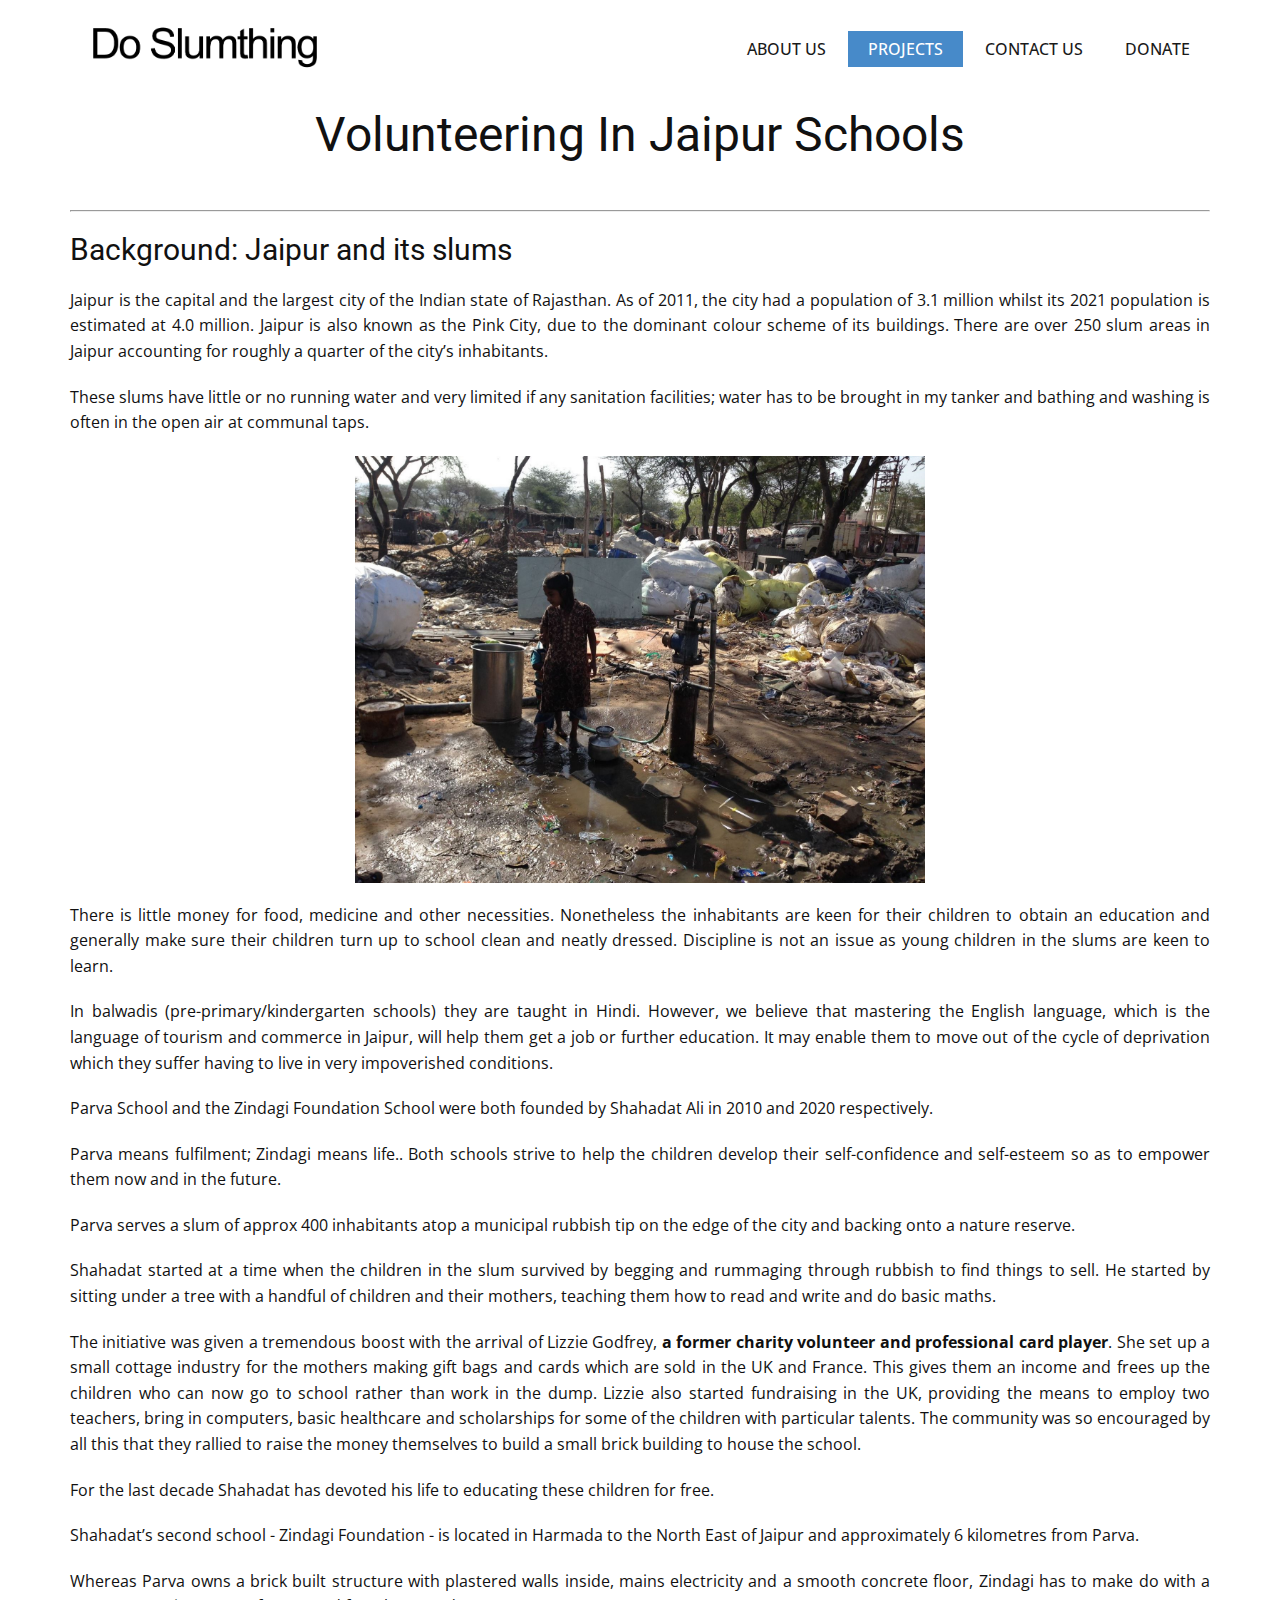
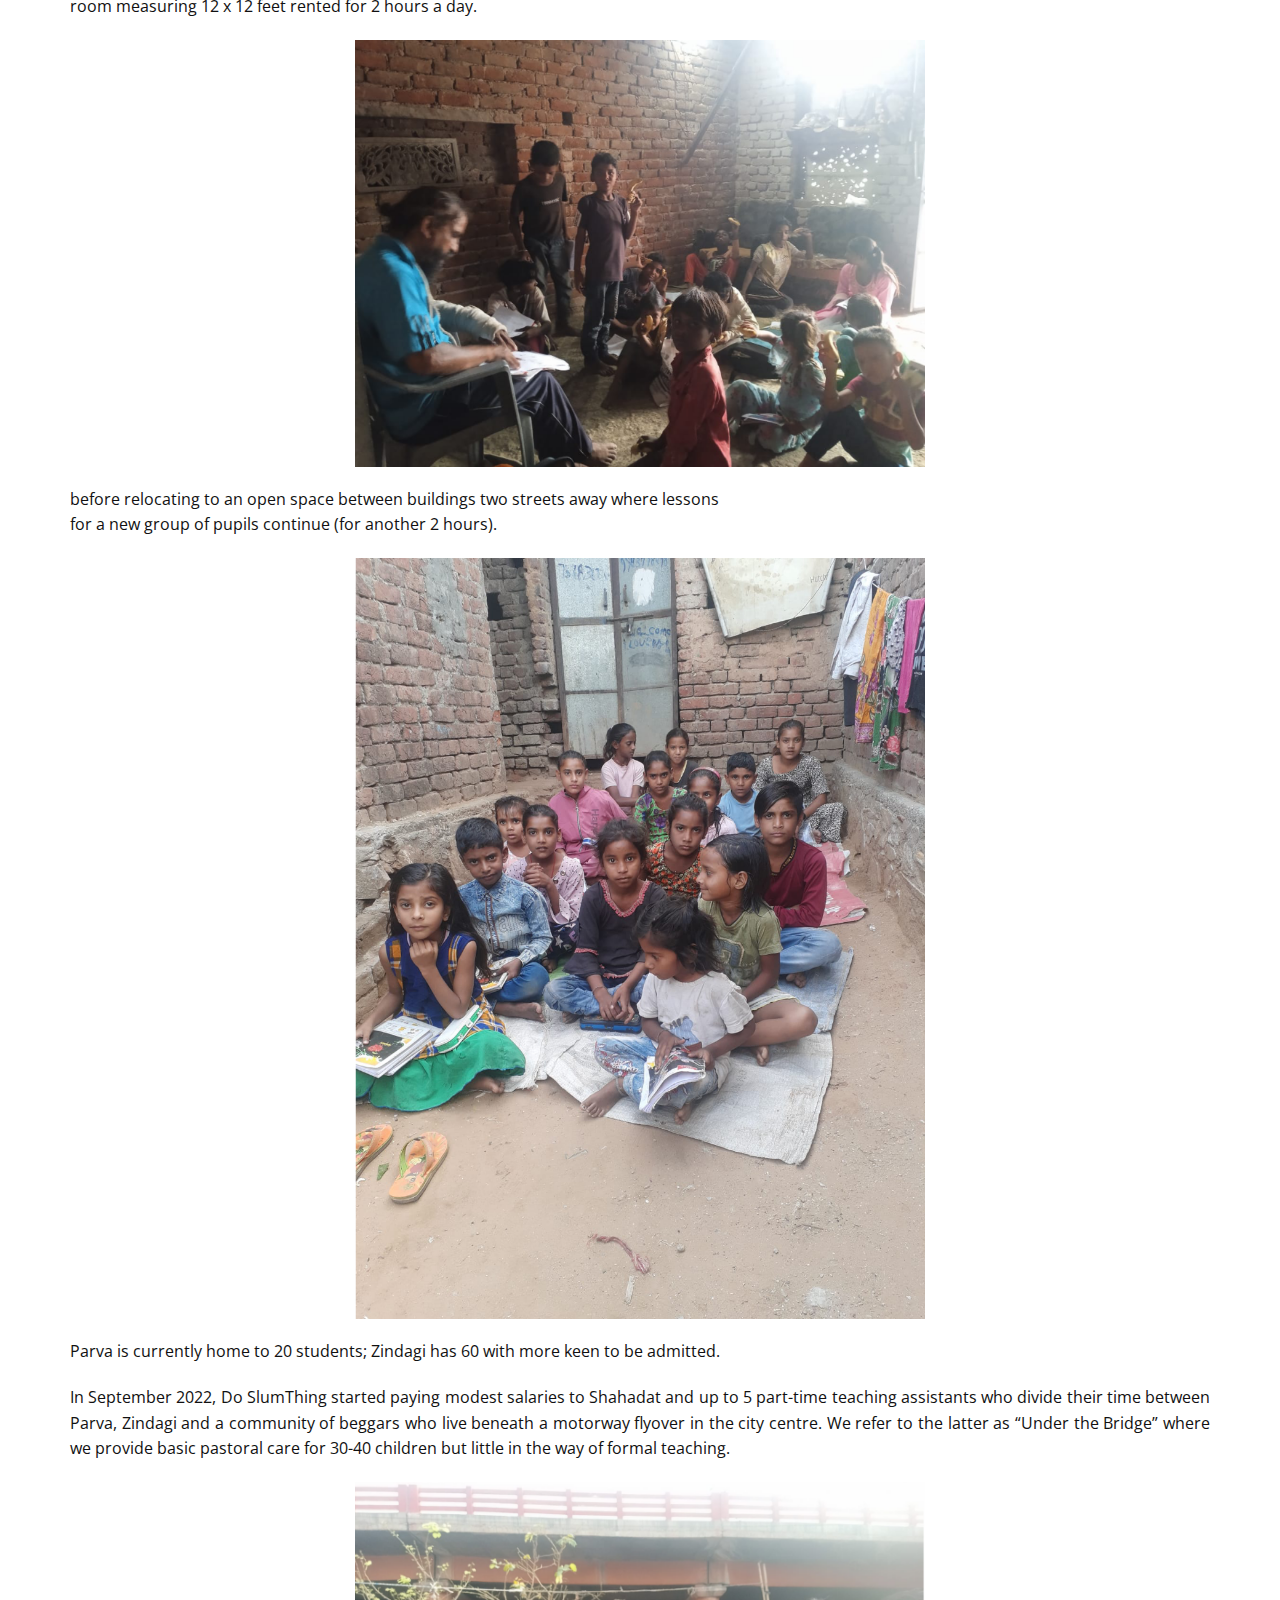
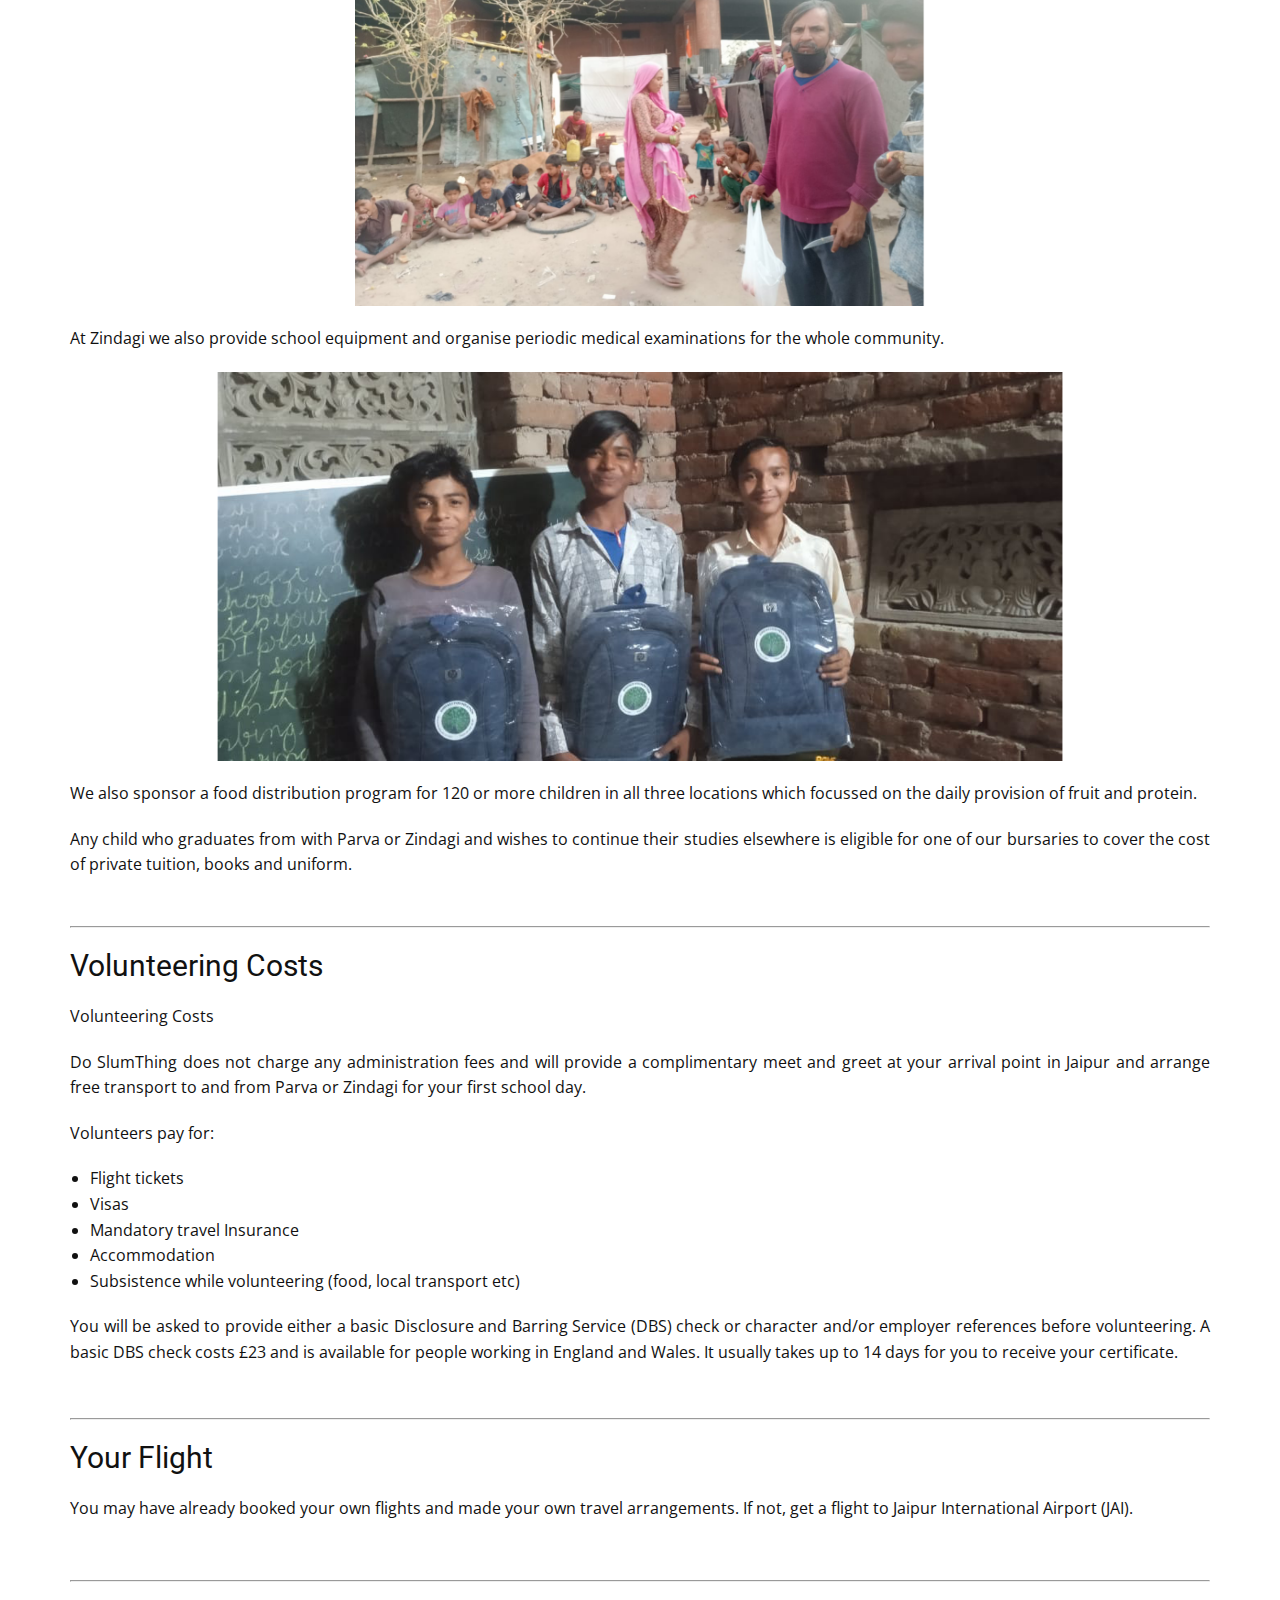
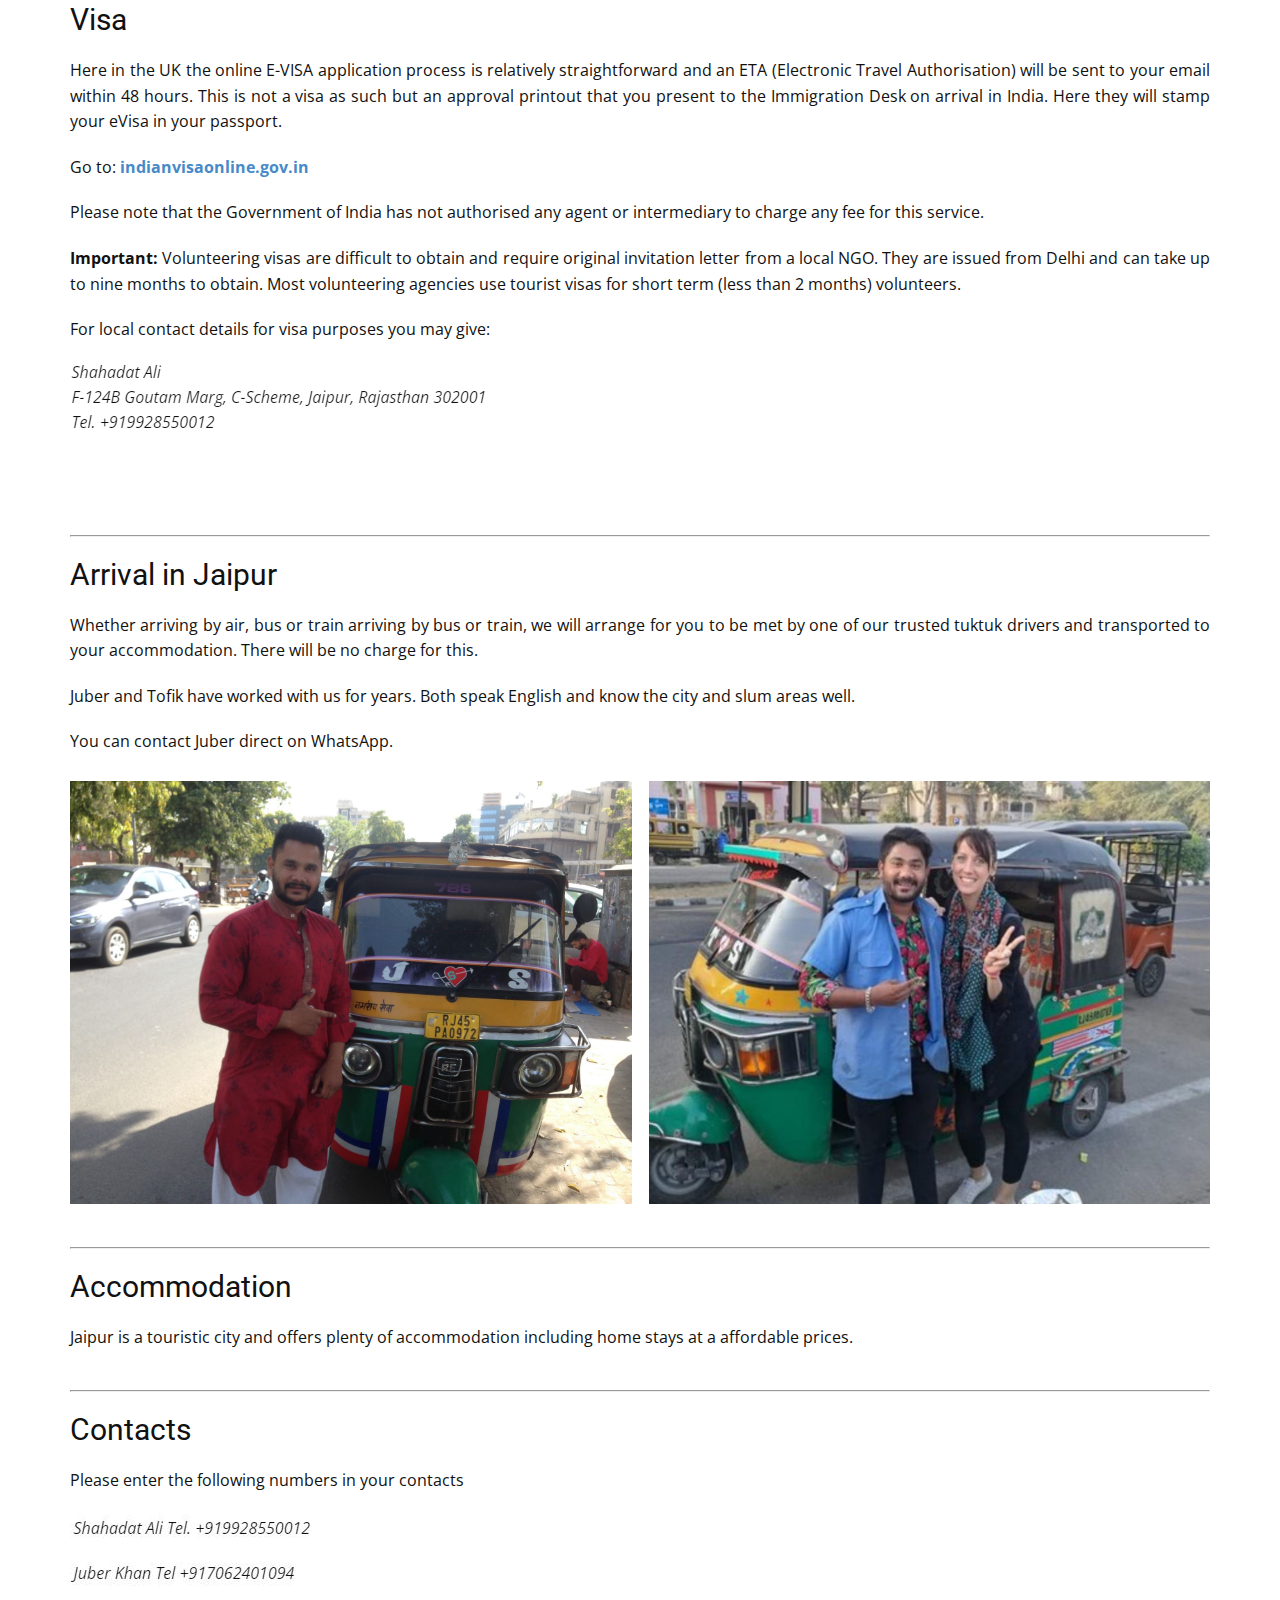
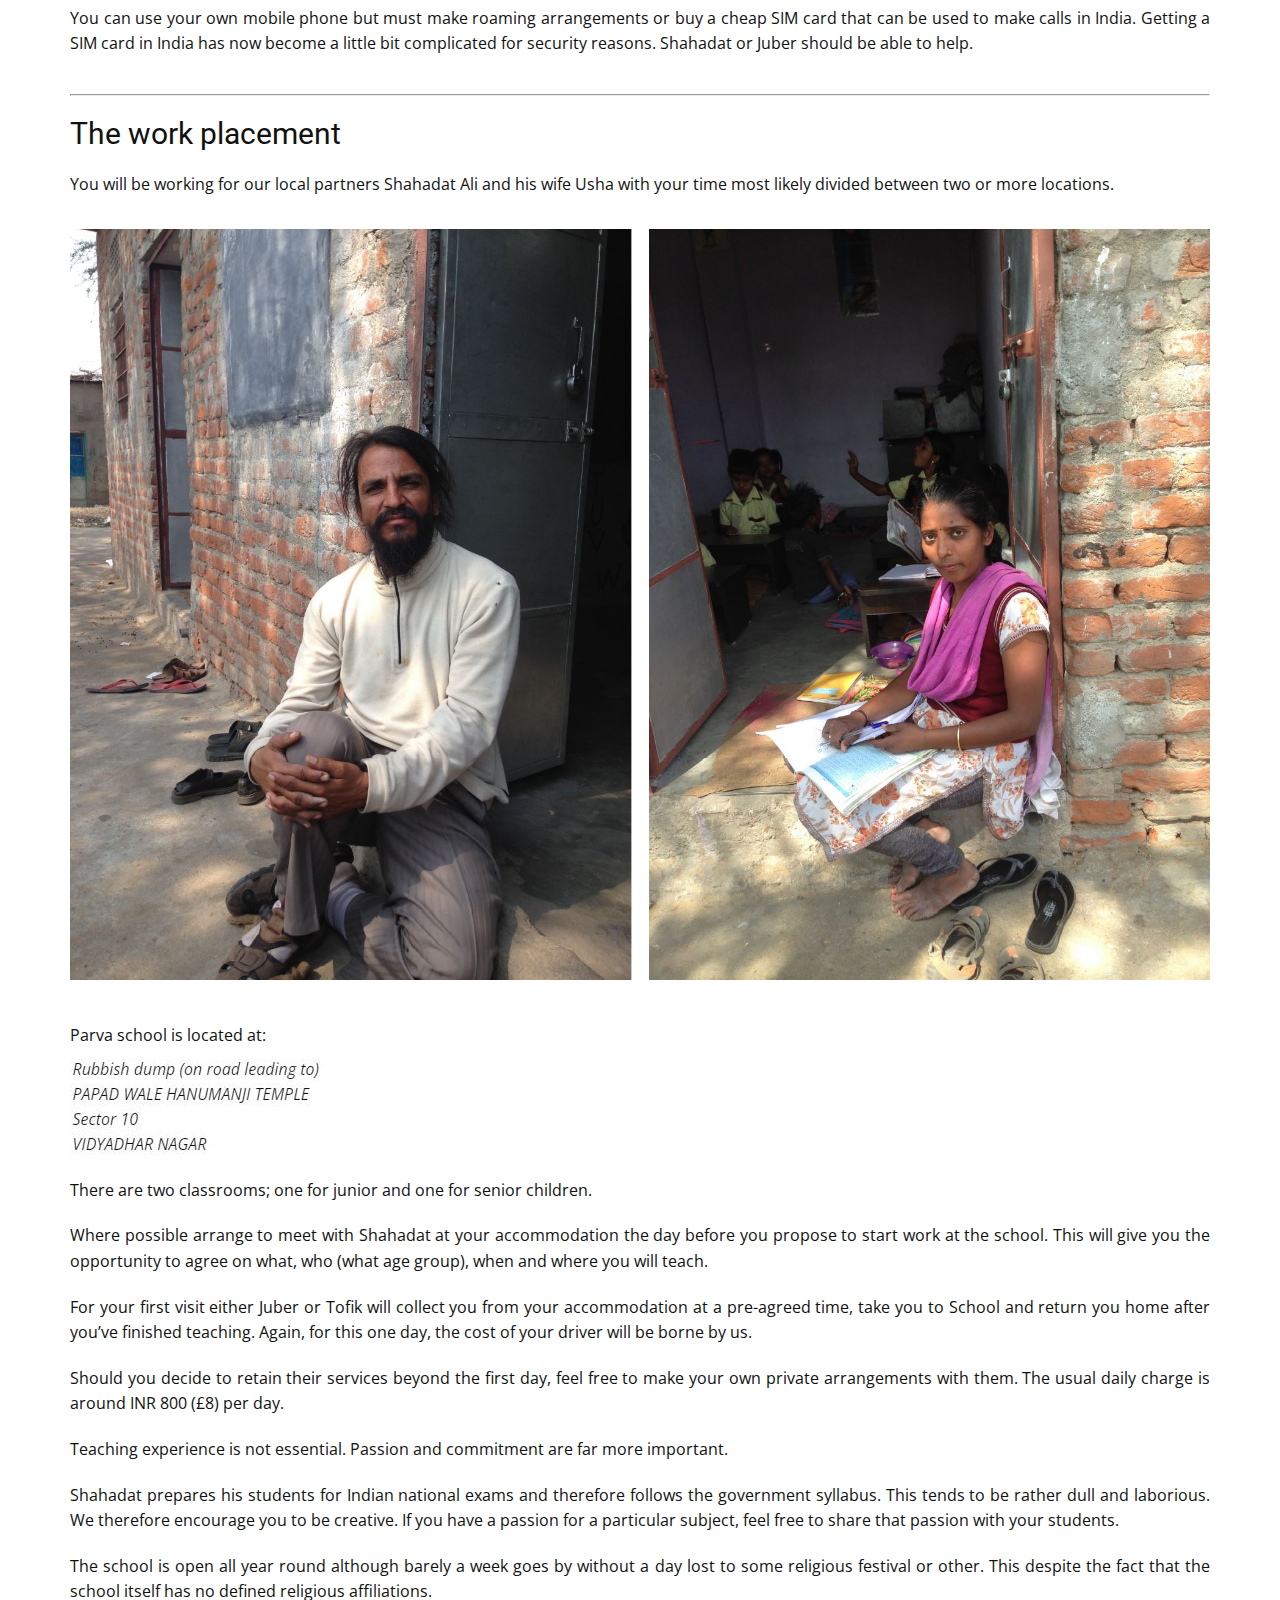
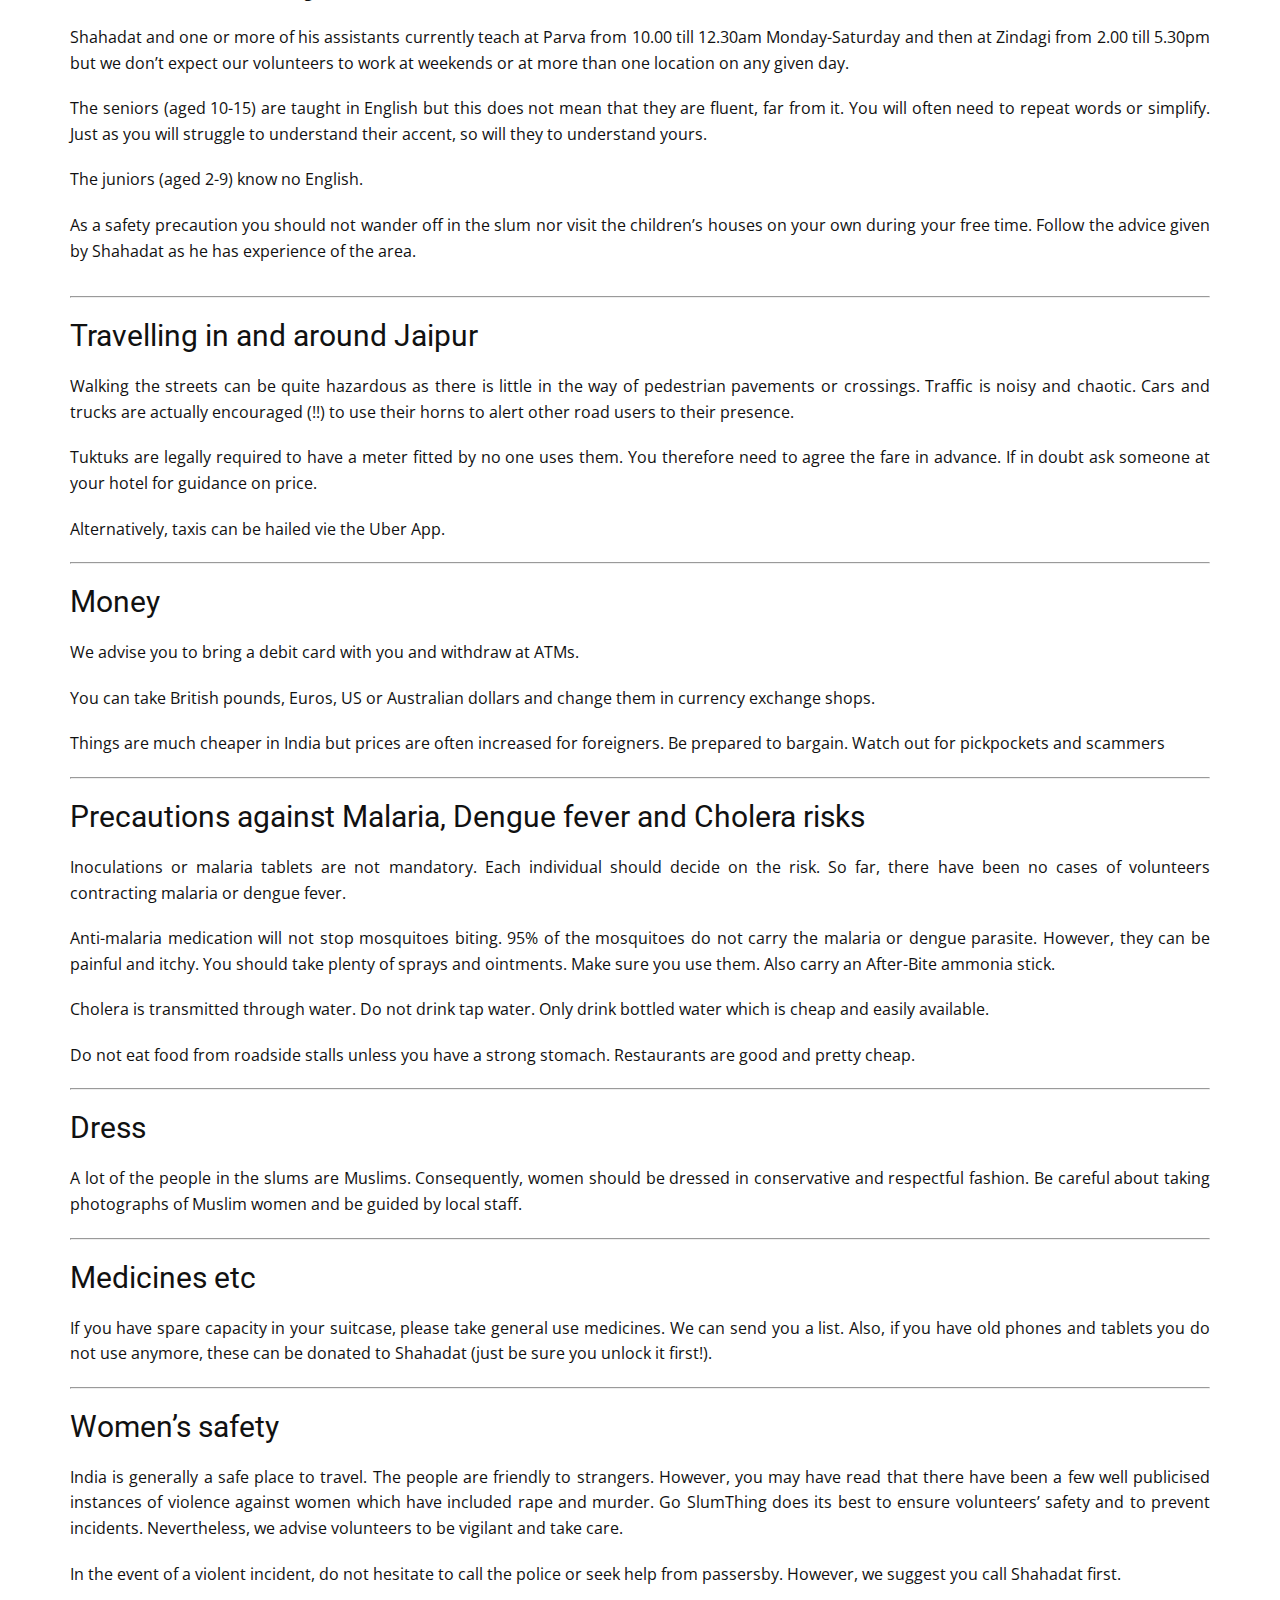
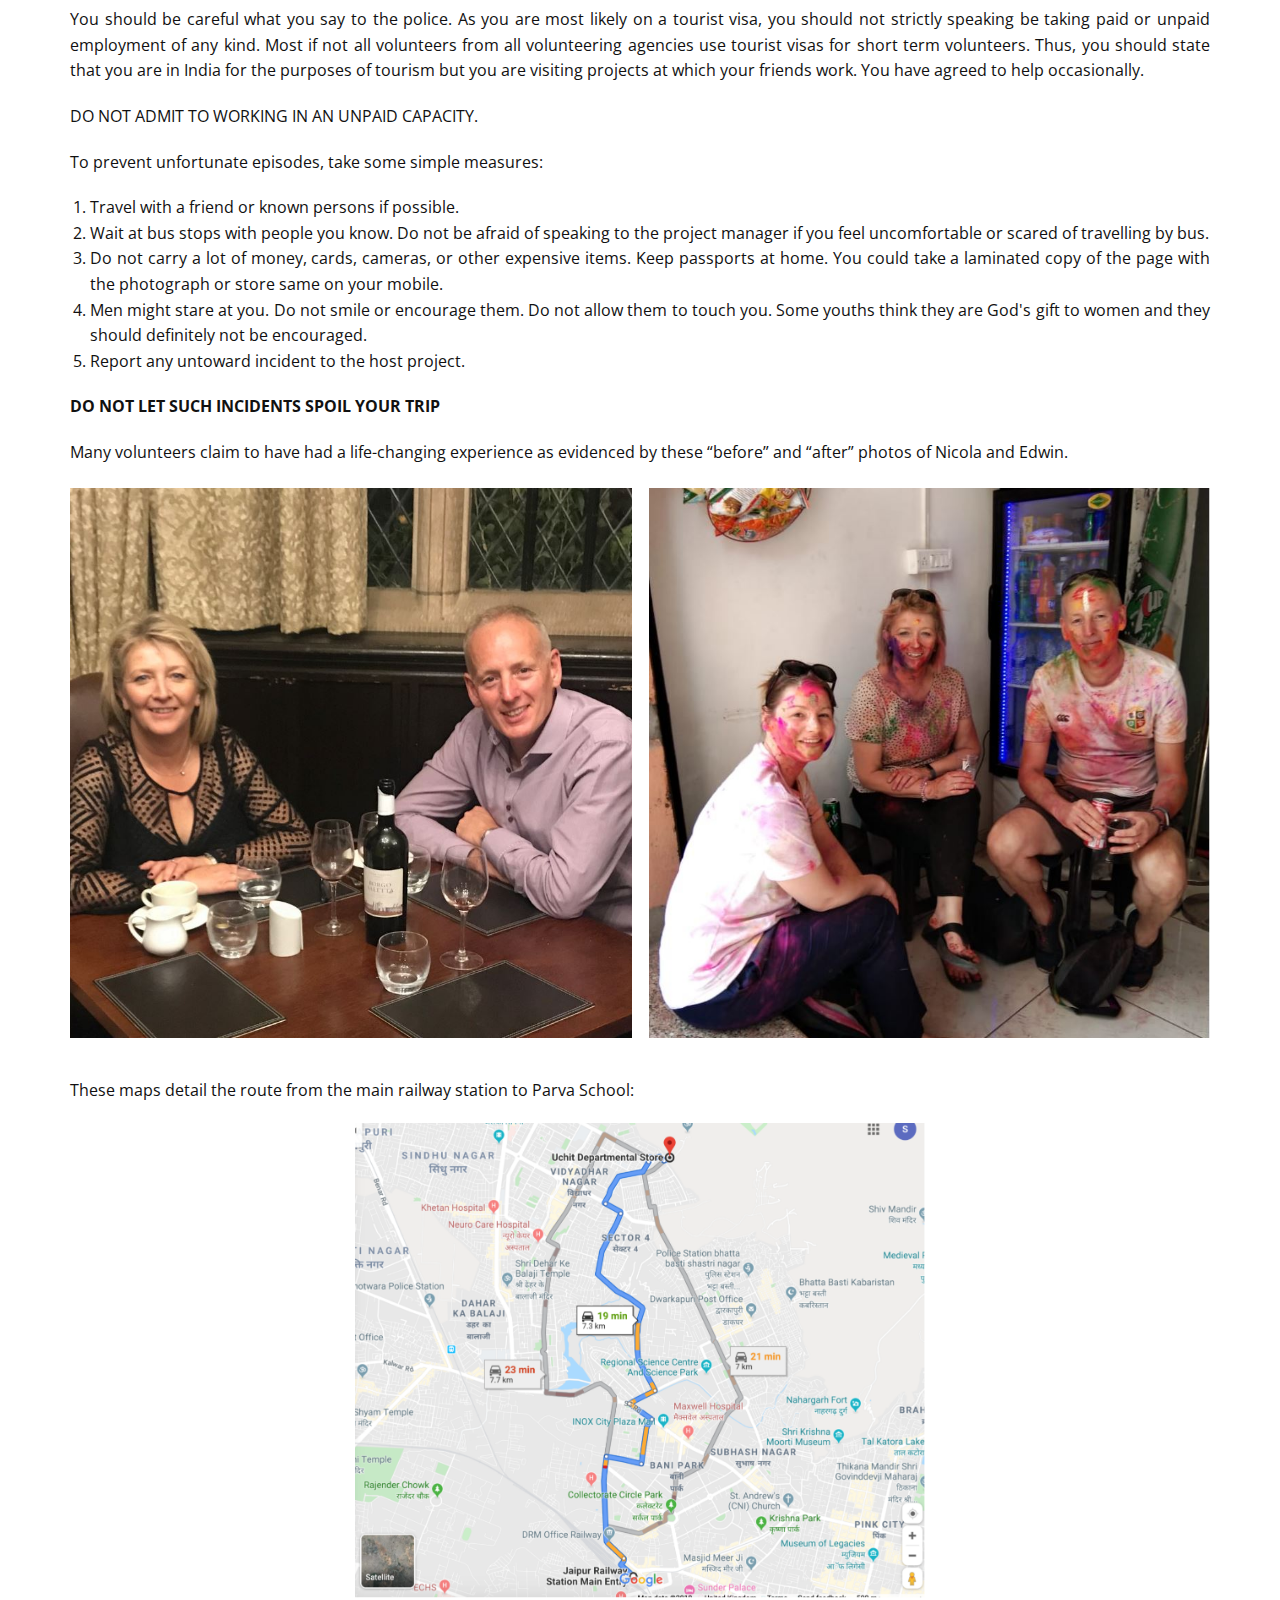
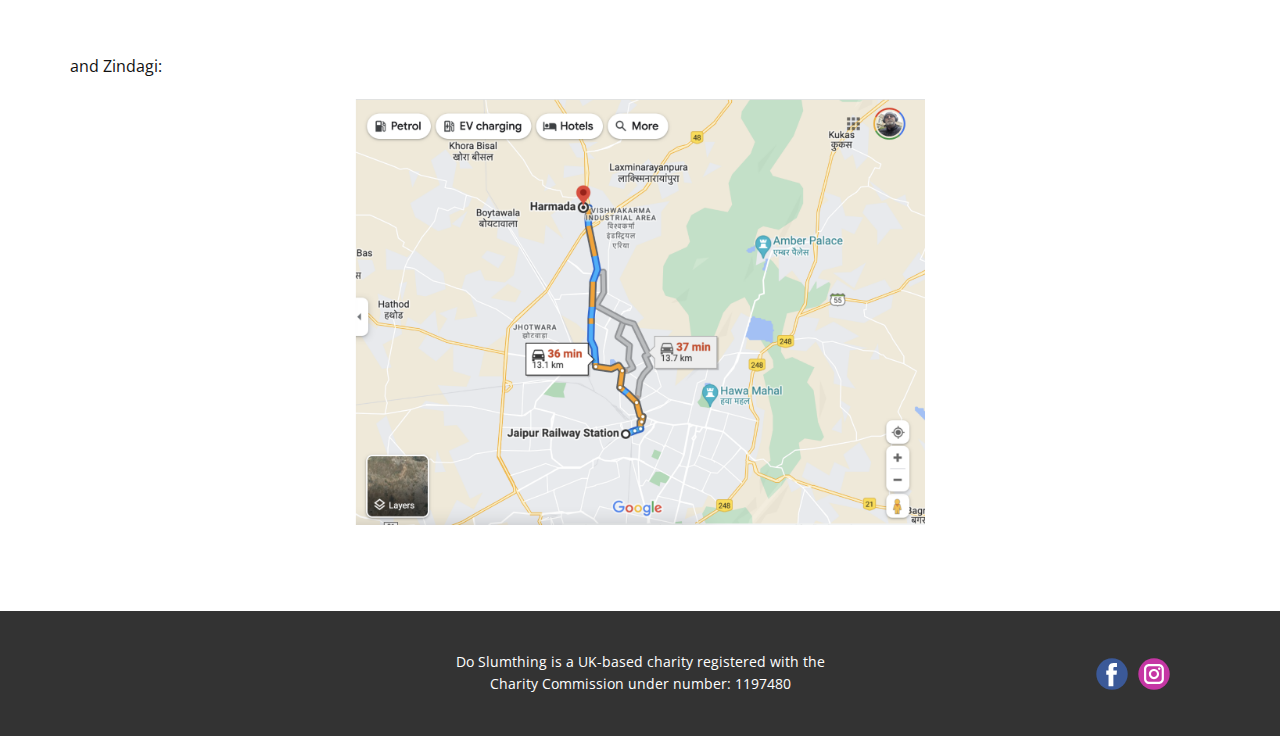
<file: Projects.html>
<!DOCTYPE html>
<html style="font-size: 16px;" lang="en">
  <head>
    <meta name="viewport" content="width=device-width, initial-scale=1.0">
    <meta charset="utf-8">
    <meta name="keywords" content="">
    <meta name="description" content="">
    <title>Projects</title>
    <link rel="stylesheet" href="nicepage.css" media="screen">
<link rel="stylesheet" href="Projects.css" media="screen">
    <script class="u-script" type="text/javascript" src="jquery.js" defer=""></script>
    <script class="u-script" type="text/javascript" src="nicepage.js" defer=""></script>
    <meta name="generator" content="Nicepage 4.12.5, nicepage.com">
    <link id="u-theme-google-font" rel="stylesheet" href="https://fonts.googleapis.com/css?family=Roboto:100,100i,300,300i,400,400i,500,500i,700,700i,900,900i|Open+Sans:300,300i,400,400i,500,500i,600,600i,700,700i,800,800i">
    
    
    
    
    
    
    
    
    
    
    
    
    
    
    
    
    <script type="application/ld+json">{
		"@context": "http://schema.org",
		"@type": "Organization",
		"name": "DO SLUMTHING",
		"logo": "/images/DoSlumthingText.png",
		"sameAs": [
				"https://www.facebook.com/DoSlumthing/?ref=page_internal",
				"https://www.instagram.com/doslumthing1/"
		]
}</script>
    <meta name="theme-color" content="#478ac9">
    <meta property="og:title" content="Projects">
    <meta property="og:description" content="">
    <meta property="og:type" content="website">
  </head>
  <body class="u-body u-overlap u-xl-mode"><header class="u-clearfix u-header u-header" id="sec-3be7"><div class="u-clearfix u-sheet u-sheet-1">
        <a href="/Home.html" data-page-id="956218250" class="u-image u-logo u-image-1" data-image-width="593" data-image-height="188" title="Home">
          <img src="/images/DoSlumthingText.png" class="u-logo-image u-logo-image-1">
        </a>
        <nav class="u-menu u-menu-dropdown u-offcanvas u-menu-1">
          <div class="menu-collapse" style="font-size: 1rem; letter-spacing: 0px; text-transform: uppercase; font-weight: 500;">
            <a class="u-button-style u-custom-active-color u-custom-border u-custom-border-color u-custom-hover-color u-custom-left-right-menu-spacing u-custom-padding-bottom u-custom-text-active-color u-custom-text-color u-custom-text-hover-color u-custom-top-bottom-menu-spacing u-nav-link u-text-active-palette-1-base u-text-hover-palette-2-base" href="#">
              <svg class="u-svg-link" viewBox="0 0 24 24"><use xmlns:xlink="http://www.w3.org/1999/xlink" xlink:href="#menu-hamburger"></use></svg>
              <svg class="u-svg-content" version="1.1" id="menu-hamburger" viewBox="0 0 16 16" x="0px" y="0px" xmlns:xlink="http://www.w3.org/1999/xlink" xmlns="http://www.w3.org/2000/svg"><g><rect y="1" width="16" height="2"></rect><rect y="7" width="16" height="2"></rect><rect y="13" width="16" height="2"></rect>
</g></svg>
            </a>
          </div>
          <div class="u-custom-menu u-nav-container">
            <ul class="u-nav u-spacing-2 u-unstyled u-nav-1"><li class="u-nav-item"><a class="u-active-palette-1-base u-button-style u-hover-palette-1-light-1 u-nav-link u-text-active-white u-text-grey-90 u-text-hover-white" href="/About-Us.html" style="padding: 10px 20px;">About Us</a>
</li><li class="u-nav-item"><a class="u-active-palette-1-base u-button-style u-hover-palette-1-light-1 u-nav-link u-text-active-white u-text-grey-90 u-text-hover-white" href="/Projects.html" style="padding: 10px 20px;">Projects</a>
</li><li class="u-nav-item"><a class="u-active-palette-1-base u-button-style u-hover-palette-1-light-1 u-nav-link u-text-active-white u-text-grey-90 u-text-hover-white" href="/Contact-Us.html" style="padding: 10px 20px;">Contact Us</a>
</li><li class="u-nav-item"><a class="u-active-palette-1-base u-button-style u-hover-palette-1-light-1 u-nav-link u-text-active-white u-text-grey-90 u-text-hover-white" href="/Donate.html" style="padding: 10px 20px;">Donate</a>
</li></ul>
          </div>
          <div class="u-custom-menu u-nav-container-collapse">
            <div class="u-black u-container-style u-inner-container-layout u-opacity u-opacity-95 u-sidenav">
              <div class="u-inner-container-layout u-sidenav-overflow">
                <div class="u-menu-close"></div>
                <ul class="u-align-center u-nav u-popupmenu-items u-unstyled u-nav-2"><li class="u-nav-item"><a class="u-button-style u-nav-link" href="/About-Us.html">About Us</a>
</li><li class="u-nav-item"><a class="u-button-style u-nav-link" href="/Projects.html">Projects</a>
</li><li class="u-nav-item"><a class="u-button-style u-nav-link" href="/Contact-Us.html">Contact Us</a>
</li><li class="u-nav-item"><a class="u-button-style u-nav-link" href="/Donate.html">Donate</a>
</li></ul>
              </div>
            </div>
            <div class="u-black u-menu-overlay u-opacity u-opacity-70"></div>
          </div>
        </nav>
      </div></header>
    <section class="u-clearfix u-section-1" id="sec-5549">
      <div class="u-clearfix u-sheet u-sheet-1">
        <div class="fr-view u-align-center u-clearfix u-rich-text u-text u-text-1">
          <h1 style="text-align: center;">Volunteering In Jaipur Schools</h1>
        </div>
      </div>
    </section>
    <section class="u-align-left u-clearfix u-section-2" id="sec-7a25">
      <div class="u-clearfix u-sheet u-valign-top u-sheet-1">
        <div class="fr-view u-align-center u-clearfix u-rich-text u-text u-text-1">
          <hr>
          <h3 style="text-align: left;">Background: Jaipur and its slums</h3>
          <p id="isPasted" style="text-align: justify;">Jaipur is the capital and the largest city of the Indian state of Rajasthan. As of 2011, the city had a population of 3.1 million whilst its 2021 population is estimated at 4.0 million. Jaipur is also known as the Pink City, due to the dominant colour scheme of its buildings. There are over 250 slum areas in Jaipur accounting for roughly a quarter of the city’s inhabitants.</p>
          <p style="text-align: justify;">These slums have little or no running water and very limited if any sanitation facilities; water has to be brought in my tanker and bathing and washing is often in the open air at communal taps.</p>
          <p id="isPasted" style="text-align: justify;">
            <img src="/images/jaipur_01.JPG" width="570" style="width: 570px;" class="fr-dib fr-fic">
          </p>
          <p style="text-align: justify;">There is little money for food, medicine and other necessities. Nonetheless the inhabitants are keen for their children to obtain an education and generally make sure their children turn up to school clean and neatly dressed. Discipline is not an issue as young children in the slums are keen to learn.</p>
          <p style="text-align: justify;">In balwadis (pre-primary/kindergarten schools) they are taught in Hindi. However, we believe that mastering the English language, which is the language of tourism and commerce in Jaipur, will help them get a job or further education. It may enable them to move out of the cycle of deprivation which they suffer having to live in very impoverished conditions.</p>
          <p style="text-align: justify;">Parva School and the Zindagi Foundation School were both founded by Shahadat Ali in 2010 and 2020 respectively.</p>
          <p style="text-align: justify;">Parva means fulfilment; Zindagi means life.. Both schools strive to help the children develop their self-confidence and self-esteem so as to empower them now and in the future.</p>
          <p style="text-align: justify;">Parva serves a slum of approx 400 inhabitants atop a municipal rubbish tip on the edge of the city and backing onto a nature reserve.</p>
          <p style="text-align: justify;">Shahadat started at a time when the children in the slum survived by begging and rummaging through rubbish to find things to sell. He started by sitting under a tree with a handful of children and their mothers, teaching them how to read and write and do basic maths.</p>
          <p style="text-align: justify;">The initiative was given a tremendous boost with the arrival of Lizzie Godfrey, <span style="font-weight: 700;">a former charity volunteer and professional card player</span>. She set up a small cottage industry for the mothers making gift bags and cards which are sold in the UK and France. This gives them an income and frees up the children who can now go to school rather than work in the dump. Lizzie also started fundraising in the UK, providing the means to employ two teachers, bring in computers, basic healthcare and scholarships for some of the children with particular talents. The community was so encouraged by all this that they rallied to raise the money themselves to build a small brick building to house the school.
          </p>
          <p style="text-align: justify;">For the last decade Shahadat has devoted his life to educating these children for free.</p>
          <p style="text-align: justify;">Shahadat’s second school - Zindagi Foundation - is located in Harmada to the North East of Jaipur and approximately 6 kilometres from Parva.</p>
          <p style="text-align: justify;">Whereas Parva owns a brick built structure with plastered walls inside, mains electricity and a smooth concrete floor, Zindagi has to make do with a room measuring 12 x 12 feet rented for 2 hours a day.</p>
          <p style="text-align: justify;">
            <img src="/images/image1.png" width="570" style="width: 570px;" class="fr-dib fr-fic">
          </p>
          <p style="text-align: justify;">before relocating to an open space between buildings two streets away where lessons<br id="isPasted">for a new group of pupils continue (for another 2 hours).&nbsp;
          </p>
          <p style="text-align: justify;">
            <img src="/images/image2.png" width="570" style="width: 570px;" class="fr-dib fr-fic">
          </p>
          <p style="text-align: justify;">Parva is currently home to 20 students; Zindagi has 60 with more keen to be admitted.</p>
          <p style="text-align: justify;">In September 2022, Do SlumThing started paying modest salaries to Shahadat and up to 5 part-time teaching assistants who divide their time between Parva, Zindagi and a community of beggars who live beneath a motorway flyover in the city centre. We refer to the latter as “Under the Bridge” where we provide basic pastoral care for 30-40 children but little in the way of formal teaching.</p>
          <p style="text-align: justify;">
            <img src="/images/image3.png" width="570" style="width: 570px;" class="fr-dib fr-fic">
          </p>
          <p style="text-align: justify;">At Zindagi we also provide school equipment and organise periodic medical examinations for the whole community.</p>
          <p style="text-align: justify;">
            <img src="/images/image4.png" width="570" style="width: 846px;" class="fr-dib fr-fic">
          </p>
          <p style="text-align: justify;">We also sponsor a food distribution program for 120 or more children in all three locations which focussed on the daily provision of fruit and protein.</p>
          <p style="text-align: justify;">Any child who graduates from with Parva or Zindagi and wishes to continue their studies elsewhere is eligible for one of our bursaries to cover the cost of private tuition, books and uniform. </p>
        </div>
      </div>
    </section>
    <section class="u-align-left u-clearfix u-section-3" id="carousel_9f20">
      <div class="u-clearfix u-sheet u-sheet-1">
        <div class="fr-view u-align-center u-clearfix u-rich-text u-text u-text-1">
          <hr>
          <h3 id="isPasted" style="text-align: left;">Volunteering Costs</h3>
          <p id="isPasted" style="text-align: justify;">Volunteering Costs</p>
          <p style="text-align: justify;">Do SlumThing does not charge any administration fees and will provide a complimentary meet and greet at your arrival point in Jaipur and arrange free transport to and from Parva or Zindagi for your first school day.</p>
          <p style="text-align: justify;">Volunteers pay for:</p>
          <ul>
            <li style="text-align: justify;">Flight tickets</li>
            <li style="text-align: justify;">Visas</li>
            <li style="text-align: justify;">Mandatory travel Insurance</li>
            <li style="text-align: justify;">Accommodation</li>
            <li style="text-align: justify;">Subsistence while volunteering (food, local transport etc)</li>
          </ul>
          <p style="text-align: justify;">You will be asked to provide either a basic Disclosure and Barring Service (DBS) check or character and/or employer references before volunteering. A basic DBS check costs £23 and is available for people working in England and Wales. It usually takes up to 14 days for you to receive your certificate.</p>
        </div>
      </div>
    </section>
    <section class="u-align-left u-clearfix u-section-4" id="carousel_f9b3">
      <div class="u-clearfix u-sheet u-sheet-1">
        <div class="fr-view u-align-center u-clearfix u-rich-text u-text u-text-1">
          <hr>
          <h3 id="isPasted" style="text-align: left;">Your Flight</h3>
          <p id="isPasted" style="text-align: justify;">You may have already booked your own flights and made your own travel arrangements. If not, get a flight to Jaipur International Airport (JAI).</p>
        </div>
      </div>
    </section>
    <section class="u-align-left u-clearfix u-section-5" id="carousel_f922">
      <div class="u-clearfix u-sheet u-sheet-1">
        <div class="fr-view u-align-center u-clearfix u-rich-text u-text u-text-1">
          <hr>
          <h3 id="isPasted" style="text-align: left;">Visa</h3>
          <p id="isPasted" style="text-align: justify;">Here in the UK the online E-VISA application process is relatively straightforward and an ETA (Electronic Travel Authorisation) will be sent to your email within 48 hours. This is not a visa as such but an approval printout that you present to the Immigration Desk on arrival in India. Here they will stamp your eVisa in your passport.</p>
          <p style="text-align: justify;">Go to: <a class="u-active-none u-border-none u-btn u-button-style u-hover-none u-none u-text-palette-1-base u-btn-1" href="indianvisaonline.gov.in" rel="noopener noreferrer" target="_blank">
              <span style="font-weight: 700;">indianvisaonline.gov.in</span>
            </a>
          </p>
          <p style="text-align: justify;">Please note that the Government of India has not authorised any agent or intermediary to charge any fee for this service.&nbsp;</p>
          <p style="text-align: justify;">
            <span style="font-weight: 700;">Important:&nbsp;</span>Volunteering visas are difficult to obtain and require original invitation letter from a local NGO. They are issued from Delhi and can take up to nine months to obtain. Most volunteering agencies use tourist visas for short term (less than 2 months) volunteers.&nbsp;
          </p>
          <p style="text-align: justify;">For local contact details for visa purposes you may give:</p>
          <p style="box-sizing: border-box; margin-top: 20px; margin-right: 0px; margin-bottom: 20px; margin-left: 0px; padding: 0px; color: rgb(17, 17, 17); font-family: &quot;Open Sans&quot;, sans-serif; font-size: 16px; font-style: normal; font-variant-ligatures: normal; font-variant-caps: normal; font-weight: normal; letter-spacing: normal; orphans: 2; text-indent: 0px; text-transform: none; white-space: normal; widows: 2; word-spacing: 0px; -webkit-text-stroke-width: 0px; background-color: rgb(255, 255, 255); text-decoration-style: initial; text-decoration-color: initial; text-align: left; -webkit-user-drag: element !important; user-select: text !important; outline: 0px !important; cursor: text !important; pointer-events: auto !important;">
            <img src="/images/image.png" width="419" style="width: 419px;" class="fr-dib fr-fic fr-fil">
          </p>
          <p>
            <br>
          </p>
        </div>
      </div>
    </section>
    <section class="u-align-left u-clearfix u-section-6" id="carousel_6724">
      <div class="u-clearfix u-sheet u-valign-middle u-sheet-1">
        <div class="fr-view u-align-center u-clearfix u-rich-text u-text u-text-1">
          <hr>
          <h3 id="isPasted" style="text-align: left;">Arrival in Jaipur</h3>
          <p id="isPasted" style="text-align: justify;">Whether arriving by air, bus or train arriving by bus or train, we will arrange for you to be met by one of our trusted tuktuk drivers and transported to your accommodation. There will be no charge for this.</p>
          <p style="text-align: justify;">Juber and Tofik have worked with us for years. Both speak English and know the city and slum areas well.&nbsp;</p>
          <p style="text-align: justify;">You can contact Juber direct on WhatsApp.</p>
        </div>
      </div>
    </section>
    <section class="u-align-center u-clearfix u-section-7" id="sec-0de4">
      <div class="u-clearfix u-sheet u-valign-middle u-sheet-1">
        <div class="u-expanded-width u-gallery u-layout-grid u-lightbox u-show-text-on-hover u-gallery-1">
          <div class="u-gallery-inner u-gallery-inner-1">
            <div class="u-effect-fade u-gallery-item">
              <div class="u-back-slide" data-image-width="1624" data-image-height="1217">
                <img class="u-back-image u-expanded" src="/images/jaipur_03.JPG">
              </div>
              <div class="u-over-slide u-shading u-over-slide-1">
                <h3 class="u-gallery-heading"></h3>
                <p class="u-gallery-text"></p>
              </div>
            </div>
            <div class="u-effect-fade u-gallery-item">
              <div class="u-back-slide" data-image-width="1670" data-image-height="1219">
                <img class="u-back-image u-expanded" src="/images/jaipur_04.JPG">
              </div>
              <div class="u-over-slide u-shading u-over-slide-2">
                <h3 class="u-gallery-heading"></h3>
                <p class="u-gallery-text"></p>
              </div>
            </div>
          </div>
        </div>
      </div>
    </section>
    <section class="u-align-left u-clearfix u-section-8" id="carousel_336f">
      <div class="u-clearfix u-sheet u-sheet-1">
        <div class="fr-view u-align-center u-clearfix u-rich-text u-text u-text-1">
          <hr>
          <h3 id="isPasted" style="text-align: left;">Accommodation</h3>
          <p id="isPasted" style="text-align: justify;">Jaipur is a touristic city and offers plenty of accommodation including home stays at a affordable prices.</p>
        </div>
      </div>
    </section>
    <section class="u-align-left u-clearfix u-section-9" id="carousel_64be">
      <div class="u-clearfix u-sheet u-sheet-1">
        <div class="fr-view u-align-center u-clearfix u-rich-text u-text u-text-1">
          <hr>
          <h3 id="isPasted" style="text-align: left;">Contacts</h3>
          <p id="isPasted" style="text-align: justify;">Please enter the following numbers in your contacts&nbsp;</p>
          <p style="text-align: justify;">
            <img src="/images/jaipur_12.JPG" width="248" style="width: 248px;" class="fr-dib fr-fic fr-fil">
          </p>
          <p style="text-align: justify;">You can use your own mobile phone but must make roaming arrangements or buy a cheap SIM card that can be used to make calls in India. Getting a SIM card in India has now become a little bit complicated for security reasons. Shahadat or Juber should be able to help.</p>
        </div>
      </div>
    </section>
    <section class="u-align-left u-clearfix u-section-10" id="carousel_c2bc">
      <div class="u-clearfix u-sheet u-sheet-1">
        <div class="fr-view u-align-center u-clearfix u-rich-text u-text u-text-1">
          <hr>
          <h3 id="isPasted" style="text-align: left;">The work placement</h3>
          <p id="isPasted" style="text-align: justify;">You will be working for our local partners Shahadat Ali and his wife Usha with your time most likely divided between two or more locations.</p>
        </div>
      </div>
    </section>
    <section class="u-align-center u-clearfix u-section-11" id="carousel_4bc3">
      <div class="u-clearfix u-sheet u-sheet-1">
        <div class="u-expanded-width u-gallery u-layout-grid u-lightbox u-show-text-on-hover u-gallery-1">
          <div class="u-gallery-inner u-gallery-inner-1">
            <div class="u-effect-fade u-gallery-item">
              <div class="u-back-slide" data-image-width="922" data-image-height="1230">
                <img class="u-back-image u-expanded" src="/images/jaipur_05.JPG">
              </div>
              <div class="u-over-slide u-shading u-over-slide-1">
                <h3 class="u-gallery-heading"></h3>
                <p class="u-gallery-text"></p>
              </div>
            </div>
            <div class="u-effect-fade u-gallery-item">
              <div class="u-back-slide" data-image-width="920" data-image-height="1231">
                <img class="u-back-image u-expanded" src="/images/jaipur_06.JPG">
              </div>
              <div class="u-over-slide u-shading u-over-slide-2">
                <h3 class="u-gallery-heading"></h3>
                <p class="u-gallery-text"></p>
              </div>
            </div>
          </div>
        </div>
      </div>
    </section>
    <section class="u-align-left u-clearfix u-section-12" id="carousel_1d96">
      <div class="u-clearfix u-sheet u-valign-middle u-sheet-1">
        <div class="fr-view u-align-center u-clearfix u-rich-text u-text u-text-1">
          <p id="isPasted" style="text-align: justify;">Parva school is located at: <span style="font-style: italic;">
              <img src="/images/jaipur_13.JPG" width="258" style="width: 258px;" class="fr-dib fr-fic fr-fil">
            </span>
          </p>
          <p style="text-align: justify;">There are two classrooms; one for junior and one for senior children.&nbsp;</p>
          <p style="text-align: justify;">Where possible arrange to meet with Shahadat at your accommodation the day before you propose to start work at the school. This will give you the opportunity to agree on what, who (what age group), when and where you will teach.&nbsp;</p>
          <p style="text-align: justify;">For your first visit either Juber or Tofik will collect you from your accommodation at a pre-agreed time, take you to School and return you home after you’ve finished teaching. Again, for this one day, the cost of your driver will be borne by us.</p>
          <p style="text-align: justify;">Should you decide to retain their services beyond the first day, feel free to make your own private arrangements with them. The usual daily charge is around INR 800 (£8) per day.</p>
          <p style="text-align: justify;">Teaching experience is not essential. Passion and commitment are far more important.</p>
          <p style="text-align: justify;">Shahadat prepares his students for Indian national exams and therefore follows the government syllabus. This tends to be rather dull and laborious. We therefore encourage you to be creative. If you have a passion for a particular subject, feel free to share that passion with your students.</p>
          <p style="text-align: justify;">The school is open all year round although barely a week goes by without a day lost to some religious festival or other. This despite the fact that the school itself has no defined religious affiliations.</p>
          <p style="text-align: justify;">Shahadat and one or more of his assistants currently teach at Parva from 10.00 till 12.30am Monday-Saturday and then at Zindagi from 2.00 till 5.30pm but we don’t expect our volunteers to work at weekends or at more than one location on any given day.</p>
          <p style="text-align: justify;">The seniors (aged 10-15) are taught in English but this does not mean that they are fluent, far from it. You will often need to repeat words or simplify. Just as you will struggle to understand their accent, so will they to understand yours.</p>
          <p style="text-align: justify;">The juniors (aged 2-9) know no English.</p>
          <p style="text-align: justify;">As a safety precaution you should not wander off in the slum nor visit the children’s houses on your own during your free time. Follow the advice given by Shahadat as he has experience of the area. </p>
        </div>
      </div>
    </section>
    <section class="u-align-left u-clearfix u-section-13" id="carousel_4df9">
      <div class="u-clearfix u-sheet u-valign-middle u-sheet-1">
        <div class="fr-view u-align-center u-clearfix u-rich-text u-text u-text-1">
          <hr>
          <h3 id="isPasted" style="text-align: left;">Travelling in and around Jaipur</h3>
          <p id="isPasted" style="text-align: justify;">Walking the streets can be quite hazardous as there is little in the way of pedestrian pavements or crossings. Traffic is noisy and chaotic. Cars and trucks are actually encouraged (!!) to use their horns to alert other road users to their presence.</p>
          <p style="text-align: justify;">Tuktuks are legally required to have a meter fitted by no one uses them. You therefore need to agree the fare in advance. If in doubt ask someone at your hotel for guidance on price.</p>
          <p style="text-align: justify;">Alternatively, taxis can be hailed vie the Uber App.</p>
          <hr>
          <h3 id="isPasted" style="text-align: left;">Money</h3>
          <p style="text-align: justify;">We advise you to bring a debit card with you and withdraw at ATMs.</p>
          <p style="text-align: justify;">You can take British pounds, Euros, US or Australian dollars and change them in currency exchange shops.&nbsp;</p>
          <p style="text-align: justify;">Things are much cheaper in India but prices are often increased for foreigners. Be prepared to bargain. Watch out for pickpockets and scammers</p>
          <hr>
          <h3 id="isPasted" style="text-align: left;">Precautions against Malaria, Dengue fever and Cholera risks</h3>
          <p style="text-align: justify;">Inoculations or malaria tablets are not mandatory. Each individual should decide on the risk. So far, there have been no cases of volunteers contracting malaria or dengue fever.</p>
          <p style="text-align: justify;">Anti-malaria medication will not stop mosquitoes biting. 95% of the mosquitoes do not carry the malaria or dengue parasite. However, they can be painful and itchy. You should take plenty of sprays and ointments. Make sure you use them. Also carry an After-Bite ammonia stick.</p>
          <p style="text-align: justify;">Cholera is transmitted through water. Do not drink tap water. Only drink bottled water which is cheap and easily available.&nbsp;</p>
          <p style="text-align: justify;">Do not eat food from roadside stalls unless you have a strong stomach. Restaurants are good and pretty cheap.</p>
          <hr>
          <h3 id="isPasted" style="text-align: left;">Dress</h3>
          <p style="text-align: justify;">A lot of the people in the slums are Muslims. Consequently, women should be dressed in conservative and respectful fashion. Be careful about taking photographs of Muslim women and be guided by local staff.</p>
          <hr>
          <h3 style="text-align: left;">Medicines etc&nbsp;</h3>
          <p style="text-align: justify;">If you have spare capacity in your suitcase, please take general use medicines. We can send you a list. Also, if you have old phones and tablets you do not use anymore, these can be donated to Shahadat (just be sure you unlock it first!).</p>
          <hr>
          <h3 style="text-align: left;">Women’s safety</h3>
          <p style="text-align: justify;">India is generally a safe place to travel. The people are friendly to strangers. However, you may have read that there have been a few well publicised instances of violence against women which have included rape and murder. Go SlumThing does its best to ensure volunteers’ safety and to prevent incidents. Nevertheless, we advise volunteers to be vigilant and take care.</p>
          <p style="text-align: justify;">In the event of a violent incident, do not hesitate to call the police or seek help from passersby. However, we suggest you call Shahadat first.</p>
          <p style="text-align: justify;">You should be careful what you say to the police. As you are most likely on a tourist visa, you should not strictly speaking be taking paid or unpaid employment of any kind. Most if not all volunteers from all volunteering agencies use tourist visas for short term volunteers. Thus, you should state that you are in India for the purposes of tourism but you are visiting projects at which your friends work. You have agreed to help occasionally.</p>
          <p style="text-align: justify;">DO NOT ADMIT TO WORKING IN AN UNPAID CAPACITY.</p>
          <p style="text-align: justify;">To prevent unfortunate episodes, take some simple measures:</p>
          <ol>
            <li style="text-align: justify;">Travel with a friend or known persons if possible.</li>
            <li style="text-align: justify;">Wait at bus stops with people you know. Do not be afraid of speaking to the project manager if you feel uncomfortable or scared of travelling by bus.</li>
            <li style="text-align: justify;">Do not carry a lot of money, cards, cameras, or other expensive items. Keep passports at home. You could take a laminated copy of the page with the photograph or store same on your mobile.</li>
            <li style="text-align: justify;">Men might stare at you. Do not smile or encourage them. Do not allow them to touch you. Some youths think they are God's gift to women and they should definitely not be encouraged.</li>
            <li style="text-align: justify;">Report any untoward incident to the host project.</li>
          </ol>
          <p style="text-align: justify;">
            <span style="font-weight: 700;">DO NOT LET SUCH INCIDENTS SPOIL YOUR TRIP</span>
          </p>
          <p style="text-align: justify;">Many volunteers claim to have had a life-changing experience as evidenced by these “before” and “after” photos of Nicola and Edwin.</p>
        </div>
      </div>
    </section>
    <section class="u-align-center u-clearfix u-section-14" id="carousel_fc6d">
      <div class="u-clearfix u-sheet u-sheet-1">
        <div class="u-expanded-width u-gallery u-layout-grid u-lightbox u-show-text-on-hover u-gallery-1">
          <div class="u-gallery-inner u-gallery-inner-1">
            <div class="u-effect-fade u-gallery-item">
              <div class="u-back-slide" data-image-width="1098" data-image-height="815">
                <img class="u-back-image u-expanded" src="/images/jaipur_07.JPG">
              </div>
              <div class="u-over-slide u-shading u-over-slide-1">
                <h3 class="u-gallery-heading"></h3>
                <p class="u-gallery-text"></p>
              </div>
            </div>
            <div class="u-effect-fade u-gallery-item">
              <div class="u-back-slide" data-image-width="798" data-image-height="1007">
                <img class="u-back-image u-expanded" src="/images/jaipur_08.JPG">
              </div>
              <div class="u-over-slide u-shading u-over-slide-2">
                <h3 class="u-gallery-heading"></h3>
                <p class="u-gallery-text"></p>
              </div>
            </div>
          </div>
        </div>
      </div>
    </section>
    <section class="u-align-left u-clearfix u-section-15" id="carousel_8ca1">
      <div class="u-clearfix u-sheet u-sheet-1">
        <div class="fr-view u-align-center u-clearfix u-rich-text u-text u-text-1">
          <p id="isPasted" style="text-align: left;">These maps detail the route from the main railway station to Parva&nbsp;School:</p>
          <p style="text-align: left;">
            <img src="/images/image5.png" width="570" display="block" align="center" style="width: 570px;" class="fr-dib fr-fic">
            <br>
          </p>
          <p style="text-align: left;">and Zindagi:</p>
          <p style="text-align: left;">
            <img src="/images/image6.png" width="570" display="block" align="center" style="width: 570px;" class="fr-dib fr-fic">
          </p>
          <p>
            <br>
          </p>
        </div>
      </div>
    </section>
    
    
    <footer class="u-align-center u-clearfix u-footer u-grey-80 u-footer" id="sec-1f3f"><div class="u-clearfix u-sheet u-sheet-1">
        <p class="u-small-text u-text u-text-variant u-text-1"> Do Slumthing is a UK-based charity registered with the Charity Commission under number: 1197480</p>
        <div class="u-social-icons u-spacing-10 u-social-icons-1">
          <a class="u-social-url" title="facebook" target="_blank" href="https://www.facebook.com/DoSlumthing/?ref=page_internal"><span class="u-icon u-social-facebook u-social-icon u-icon-1"><svg class="u-svg-link" preserveAspectRatio="xMidYMin slice" viewBox="0 0 112 112" style=""><use xmlns:xlink="http://www.w3.org/1999/xlink" xlink:href="#svg-69eb"></use></svg><svg class="u-svg-content" viewBox="0 0 112 112" x="0" y="0" id="svg-69eb"><circle fill="currentColor" cx="56.1" cy="56.1" r="55"></circle><path fill="#FFFFFF" d="M73.5,31.6h-9.1c-1.4,0-3.6,0.8-3.6,3.9v8.5h12.6L72,58.3H60.8v40.8H43.9V58.3h-8V43.9h8v-9.2
c0-6.7,3.1-17,17-17h12.5v13.9H73.5z"></path></svg></span>
          </a>
          <a class="u-social-url" title="instagram" target="_blank" href="https://www.instagram.com/doslumthing1/"><span class="u-icon u-social-icon u-social-instagram u-icon-2"><svg class="u-svg-link" preserveAspectRatio="xMidYMin slice" viewBox="0 0 112 112" style=""><use xmlns:xlink="http://www.w3.org/1999/xlink" xlink:href="#svg-f61b"></use></svg><svg class="u-svg-content" viewBox="0 0 112 112" x="0" y="0" id="svg-f61b"><circle fill="currentColor" cx="56.1" cy="56.1" r="55"></circle><path fill="#FFFFFF" d="M55.9,38.2c-9.9,0-17.9,8-17.9,17.9C38,66,46,74,55.9,74c9.9,0,17.9-8,17.9-17.9C73.8,46.2,65.8,38.2,55.9,38.2
z M55.9,66.4c-5.7,0-10.3-4.6-10.3-10.3c-0.1-5.7,4.6-10.3,10.3-10.3c5.7,0,10.3,4.6,10.3,10.3C66.2,61.8,61.6,66.4,55.9,66.4z"></path><path fill="#FFFFFF" d="M74.3,33.5c-2.3,0-4.2,1.9-4.2,4.2s1.9,4.2,4.2,4.2s4.2-1.9,4.2-4.2S76.6,33.5,74.3,33.5z"></path><path fill="#FFFFFF" d="M73.1,21.3H38.6c-9.7,0-17.5,7.9-17.5,17.5v34.5c0,9.7,7.9,17.6,17.5,17.6h34.5c9.7,0,17.5-7.9,17.5-17.5V38.8
C90.6,29.1,82.7,21.3,73.1,21.3z M83,73.3c0,5.5-4.5,9.9-9.9,9.9H38.6c-5.5,0-9.9-4.5-9.9-9.9V38.8c0-5.5,4.5-9.9,9.9-9.9h34.5
c5.5,0,9.9,4.5,9.9,9.9V73.3z"></path></svg></span>
          </a>
        </div>
      </div></footer>
  </body>
</html>
</file>
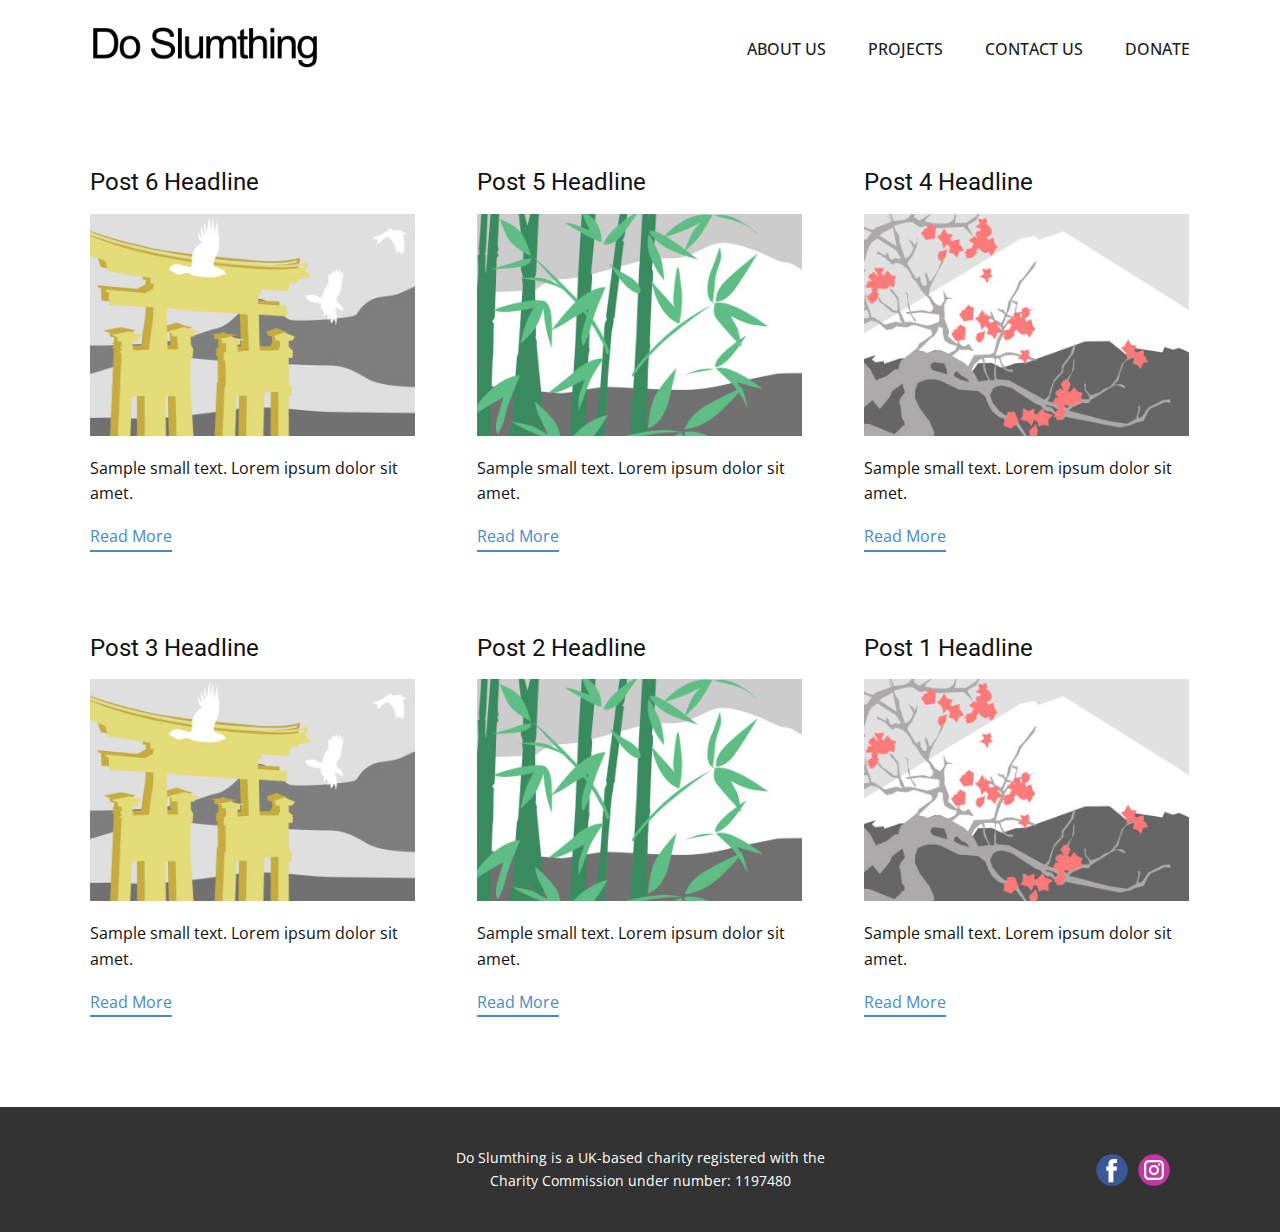
<file: blog/blog.html>
<html style="font-size: 16px;" lang="en"><head>
    <meta name="viewport" content="width=device-width, initial-scale=1.0">
    <meta charset="utf-8">
    <meta name="keywords" content="">
    <meta name="description" content="">
    <title>Blog Template</title>
    <link rel="stylesheet" href="../nicepage.css" media="screen">
<link rel="stylesheet" href="../Blog-Template.css" media="screen">
    <script class="u-script" type="text/javascript" src="../jquery.js" defer=""></script>
    <script class="u-script" type="text/javascript" src="../nicepage.js" defer=""></script>
    <meta name="generator" content="Nicepage 4.12.5, nicepage.com">
    <link id="u-theme-google-font" rel="stylesheet" href="https://fonts.googleapis.com/css?family=Roboto:100,100i,300,300i,400,400i,500,500i,700,700i,900,900i|Open+Sans:300,300i,400,400i,500,500i,600,600i,700,700i,800,800i">
    
    
    <script type="application/ld+json">{
		"@context": "http://schema.org",
		"@type": "Organization",
		"name": "DO SLUMTHING",
		"logo": "/images/DoSlumthingText.png",
		"sameAs": [
				"https://www.facebook.com/DoSlumthing/?ref=page_internal",
				"https://www.instagram.com/doslumthing1/"
		]
}</script>
    <meta name="theme-color" content="#478ac9">
  </head>
  <body class="u-body u-xl-mode"><header class="u-clearfix u-header u-header" id="sec-3be7"><div class="u-clearfix u-sheet u-sheet-1">
        <a href="/Home.html" data-page-id="956218250" class="u-image u-logo u-image-1" data-image-width="593" data-image-height="188" title="Home">
          <img src="/images/DoSlumthingText.png" class="u-logo-image u-logo-image-1">
        </a>
        <nav class="u-menu u-menu-dropdown u-offcanvas u-menu-1">
          <div class="menu-collapse" style="font-size: 1rem; letter-spacing: 0px; text-transform: uppercase; font-weight: 500;">
            <a class="u-button-style u-custom-active-color u-custom-border u-custom-border-color u-custom-hover-color u-custom-left-right-menu-spacing u-custom-padding-bottom u-custom-text-active-color u-custom-text-color u-custom-text-hover-color u-custom-top-bottom-menu-spacing u-nav-link u-text-active-palette-1-base u-text-hover-palette-2-base" href="#">
              <svg class="u-svg-link" viewBox="0 0 24 24"><use xmlns:xlink="http://www.w3.org/1999/xlink" xlink:href="#menu-hamburger"></use></svg>
              <svg class="u-svg-content" version="1.1" id="menu-hamburger" viewBox="0 0 16 16" x="0px" y="0px" xmlns:xlink="http://www.w3.org/1999/xlink" xmlns="http://www.w3.org/2000/svg"><g><rect y="1" width="16" height="2"></rect><rect y="7" width="16" height="2"></rect><rect y="13" width="16" height="2"></rect>
</g></svg>
            </a>
          </div>
          <div class="u-custom-menu u-nav-container">
            <ul class="u-nav u-spacing-2 u-unstyled u-nav-1"><li class="u-nav-item"><a class="u-active-palette-1-base u-button-style u-hover-palette-1-light-1 u-nav-link u-text-active-white u-text-grey-90 u-text-hover-white" href="/About-Us.html" style="padding: 10px 20px;">About Us</a>
</li><li class="u-nav-item"><a class="u-active-palette-1-base u-button-style u-hover-palette-1-light-1 u-nav-link u-text-active-white u-text-grey-90 u-text-hover-white" href="/Projects.html" style="padding: 10px 20px;">Projects</a>
</li><li class="u-nav-item"><a class="u-active-palette-1-base u-button-style u-hover-palette-1-light-1 u-nav-link u-text-active-white u-text-grey-90 u-text-hover-white" href="/Contact-Us.html" style="padding: 10px 20px;">Contact Us</a>
</li><li class="u-nav-item"><a class="u-active-palette-1-base u-button-style u-hover-palette-1-light-1 u-nav-link u-text-active-white u-text-grey-90 u-text-hover-white" href="/Donate.html" style="padding: 10px 20px;">Donate</a>
</li></ul>
          </div>
          <div class="u-custom-menu u-nav-container-collapse">
            <div class="u-black u-container-style u-inner-container-layout u-opacity u-opacity-95 u-sidenav">
              <div class="u-inner-container-layout u-sidenav-overflow">
                <div class="u-menu-close"></div>
                <ul class="u-align-center u-nav u-popupmenu-items u-unstyled u-nav-2"><li class="u-nav-item"><a class="u-button-style u-nav-link" href="/About-Us.html">About Us</a>
</li><li class="u-nav-item"><a class="u-button-style u-nav-link" href="/Projects.html">Projects</a>
</li><li class="u-nav-item"><a class="u-button-style u-nav-link" href="/Contact-Us.html">Contact Us</a>
</li><li class="u-nav-item"><a class="u-button-style u-nav-link" href="/Donate.html">Donate</a>
</li></ul>
              </div>
            </div>
            <div class="u-black u-menu-overlay u-opacity u-opacity-70"></div>
          </div>
        </nav>
      </div></header>
    <section class="u-clearfix u-section-1" id="sec-3237">
      <div class="u-clearfix u-sheet u-valign-middle u-sheet-1"><!--blog--><!--blog_options_json--><!--{"type":"Recent","source":"","tags":"","count":""}--><!--/blog_options_json-->
        <div class="u-blog u-expanded-width u-repeater u-repeater-1"><!--blog_post-->
          <div class="u-blog-post u-container-style u-repeater-item u-white u-repeater-item-1">
            <div class="u-container-layout u-similar-container u-valign-top u-container-layout-1"><!--blog_post_header-->
              <h4 class="u-blog-control u-text u-text-1">
                <a class="u-post-header-link" href="../blog/post-5.html">Post 6 Headline</a>
              </h4><!--/blog_post_header--><!--blog_post_image-->
              <a class="u-post-header-link" href="../blog/post-5.html"><img alt="" class="u-blog-control u-expanded-width u-image u-image-default u-image-1" src="[data-uri]"></a><!--/blog_post_image--><!--blog_post_content-->
              <div class="u-blog-control u-post-content u-text u-text-2 fr-view">Sample small text. Lorem ipsum dolor sit amet.</div><!--/blog_post_content--><!--blog_post_readmore-->
              <a href="../blog/post-5.html" class="u-blog-control u-border-2 u-border-palette-1-base u-btn u-btn-rectangle u-button-style u-none u-btn-1"><!--blog_post_readmore_content--><!--options_json--><!--{"content":"","defaultValue":"Read More"}--><!--/options_json-->Read More<!--/blog_post_readmore_content--></a><!--/blog_post_readmore-->
            </div>
          </div><div class="u-blog-post u-container-style u-repeater-item u-video-cover u-white">
            <div class="u-container-layout u-similar-container u-valign-top u-container-layout-2"><!--blog_post_header-->
              <h4 class="u-blog-control u-text u-text-3">
                <a class="u-post-header-link" href="../blog/post-4.html">Post 5 Headline</a>
              </h4><!--/blog_post_header--><!--blog_post_image-->
              <a class="u-post-header-link" href="../blog/post-4.html"><img alt="" class="u-blog-control u-expanded-width u-image u-image-default u-image-2" src="[data-uri]"></a><!--/blog_post_image--><!--blog_post_content-->
              <div class="u-blog-control u-post-content u-text u-text-4 fr-view">Sample small text. Lorem ipsum dolor sit amet.</div><!--/blog_post_content--><!--blog_post_readmore-->
              <a href="../blog/post-4.html" class="u-blog-control u-border-2 u-border-palette-1-base u-btn u-btn-rectangle u-button-style u-none u-btn-2"><!--blog_post_readmore_content--><!--options_json--><!--{"content":"","defaultValue":"Read More"}--><!--/options_json-->Read More<!--/blog_post_readmore_content--></a><!--/blog_post_readmore-->
            </div>
          </div><div class="u-blog-post u-container-style u-repeater-item u-video-cover u-white">
            <div class="u-container-layout u-similar-container u-valign-top u-container-layout-3"><!--blog_post_header-->
              <h4 class="u-blog-control u-text u-text-5">
                <a class="u-post-header-link" href="../blog/post-3.html">Post 4 Headline</a>
              </h4><!--/blog_post_header--><!--blog_post_image-->
              <a class="u-post-header-link" href="../blog/post-3.html"><img alt="" class="u-blog-control u-expanded-width u-image u-image-default u-image-3" src="[data-uri]"></a><!--/blog_post_image--><!--blog_post_content-->
              <div class="u-blog-control u-post-content u-text u-text-6 fr-view">Sample small text. Lorem ipsum dolor sit amet.</div><!--/blog_post_content--><!--blog_post_readmore-->
              <a href="../blog/post-3.html" class="u-blog-control u-border-2 u-border-palette-1-base u-btn u-btn-rectangle u-button-style u-none u-btn-3"><!--blog_post_readmore_content--><!--options_json--><!--{"content":"","defaultValue":"Read More"}--><!--/options_json-->Read More<!--/blog_post_readmore_content--></a><!--/blog_post_readmore-->
            </div>
          </div><div class="u-blog-post u-container-style u-repeater-item u-white u-repeater-item-1">
            <div class="u-container-layout u-similar-container u-valign-top u-container-layout-1"><!--blog_post_header-->
              <h4 class="u-blog-control u-text u-text-1">
                <a class="u-post-header-link" href="../blog/post-2.html">Post 3 Headline</a>
              </h4><!--/blog_post_header--><!--blog_post_image-->
              <a class="u-post-header-link" href="../blog/post-2.html"><img alt="" class="u-blog-control u-expanded-width u-image u-image-default u-image-1" src="[data-uri]"></a><!--/blog_post_image--><!--blog_post_content-->
              <div class="u-blog-control u-post-content u-text u-text-2 fr-view">Sample small text. Lorem ipsum dolor sit amet.</div><!--/blog_post_content--><!--blog_post_readmore-->
              <a href="../blog/post-2.html" class="u-blog-control u-border-2 u-border-palette-1-base u-btn u-btn-rectangle u-button-style u-none u-btn-1"><!--blog_post_readmore_content--><!--options_json--><!--{"content":"","defaultValue":"Read More"}--><!--/options_json-->Read More<!--/blog_post_readmore_content--></a><!--/blog_post_readmore-->
            </div>
          </div><div class="u-blog-post u-container-style u-repeater-item u-video-cover u-white">
            <div class="u-container-layout u-similar-container u-valign-top u-container-layout-2"><!--blog_post_header-->
              <h4 class="u-blog-control u-text u-text-3">
                <a class="u-post-header-link" href="../blog/post-1.html">Post 2 Headline</a>
              </h4><!--/blog_post_header--><!--blog_post_image-->
              <a class="u-post-header-link" href="../blog/post-1.html"><img alt="" class="u-blog-control u-expanded-width u-image u-image-default u-image-2" src="[data-uri]"></a><!--/blog_post_image--><!--blog_post_content-->
              <div class="u-blog-control u-post-content u-text u-text-4 fr-view">Sample small text. Lorem ipsum dolor sit amet.</div><!--/blog_post_content--><!--blog_post_readmore-->
              <a href="../blog/post-1.html" class="u-blog-control u-border-2 u-border-palette-1-base u-btn u-btn-rectangle u-button-style u-none u-btn-2"><!--blog_post_readmore_content--><!--options_json--><!--{"content":"","defaultValue":"Read More"}--><!--/options_json-->Read More<!--/blog_post_readmore_content--></a><!--/blog_post_readmore-->
            </div>
          </div><div class="u-blog-post u-container-style u-repeater-item u-video-cover u-white">
            <div class="u-container-layout u-similar-container u-valign-top u-container-layout-3"><!--blog_post_header-->
              <h4 class="u-blog-control u-text u-text-5">
                <a class="u-post-header-link" href="../blog/post.html">Post 1 Headline</a>
              </h4><!--/blog_post_header--><!--blog_post_image-->
              <a class="u-post-header-link" href="../blog/post.html"><img alt="" class="u-blog-control u-expanded-width u-image u-image-default u-image-3" src="[data-uri]"></a><!--/blog_post_image--><!--blog_post_content-->
              <div class="u-blog-control u-post-content u-text u-text-6 fr-view">Sample small text. Lorem ipsum dolor sit amet.</div><!--/blog_post_content--><!--blog_post_readmore-->
              <a href="../blog/post.html" class="u-blog-control u-border-2 u-border-palette-1-base u-btn u-btn-rectangle u-button-style u-none u-btn-3"><!--blog_post_readmore_content--><!--options_json--><!--{"content":"","defaultValue":"Read More"}--><!--/options_json-->Read More<!--/blog_post_readmore_content--></a><!--/blog_post_readmore-->
            </div>
          </div><!--/blog_post--><!--blog_post-->
          <!--/blog_post--><!--blog_post-->
          <!--/blog_post-->
        </div><!--/blog-->
      </div>
    </section>
    
    
    <footer class="u-align-center u-clearfix u-footer u-grey-80 u-footer" id="sec-1f3f"><div class="u-clearfix u-sheet u-sheet-1">
        <p class="u-small-text u-text u-text-variant u-text-1"> Do Slumthing is a UK-based charity registered with the Charity Commission under number: 1197480</p>
        <div class="u-social-icons u-spacing-10 u-social-icons-1">
          <a class="u-social-url" title="facebook" target="_blank" href="https://www.facebook.com/DoSlumthing/?ref=page_internal"><span class="u-icon u-social-facebook u-social-icon u-icon-1"><svg class="u-svg-link" preserveAspectRatio="xMidYMin slice" viewBox="0 0 112 112" style=""><use xmlns:xlink="http://www.w3.org/1999/xlink" xlink:href="#svg-69eb"></use></svg><svg class="u-svg-content" viewBox="0 0 112 112" x="0" y="0" id="svg-69eb"><circle fill="currentColor" cx="56.1" cy="56.1" r="55"></circle><path fill="#FFFFFF" d="M73.5,31.6h-9.1c-1.4,0-3.6,0.8-3.6,3.9v8.5h12.6L72,58.3H60.8v40.8H43.9V58.3h-8V43.9h8v-9.2
c0-6.7,3.1-17,17-17h12.5v13.9H73.5z"></path></svg></span>
          </a>
          <a class="u-social-url" title="instagram" target="_blank" href="https://www.instagram.com/doslumthing1/"><span class="u-icon u-social-icon u-social-instagram u-icon-2"><svg class="u-svg-link" preserveAspectRatio="xMidYMin slice" viewBox="0 0 112 112" style=""><use xmlns:xlink="http://www.w3.org/1999/xlink" xlink:href="#svg-f61b"></use></svg><svg class="u-svg-content" viewBox="0 0 112 112" x="0" y="0" id="svg-f61b"><circle fill="currentColor" cx="56.1" cy="56.1" r="55"></circle><path fill="#FFFFFF" d="M55.9,38.2c-9.9,0-17.9,8-17.9,17.9C38,66,46,74,55.9,74c9.9,0,17.9-8,17.9-17.9C73.8,46.2,65.8,38.2,55.9,38.2
z M55.9,66.4c-5.7,0-10.3-4.6-10.3-10.3c-0.1-5.7,4.6-10.3,10.3-10.3c5.7,0,10.3,4.6,10.3,10.3C66.2,61.8,61.6,66.4,55.9,66.4z"></path><path fill="#FFFFFF" d="M74.3,33.5c-2.3,0-4.2,1.9-4.2,4.2s1.9,4.2,4.2,4.2s4.2-1.9,4.2-4.2S76.6,33.5,74.3,33.5z"></path><path fill="#FFFFFF" d="M73.1,21.3H38.6c-9.7,0-17.5,7.9-17.5,17.5v34.5c0,9.7,7.9,17.6,17.5,17.6h34.5c9.7,0,17.5-7.9,17.5-17.5V38.8
C90.6,29.1,82.7,21.3,73.1,21.3z M83,73.3c0,5.5-4.5,9.9-9.9,9.9H38.6c-5.5,0-9.9-4.5-9.9-9.9V38.8c0-5.5,4.5-9.9,9.9-9.9h34.5
c5.5,0,9.9,4.5,9.9,9.9V73.3z"></path></svg></span>
          </a>
        </div>
      </div></footer>
  
</body></html>
</file>
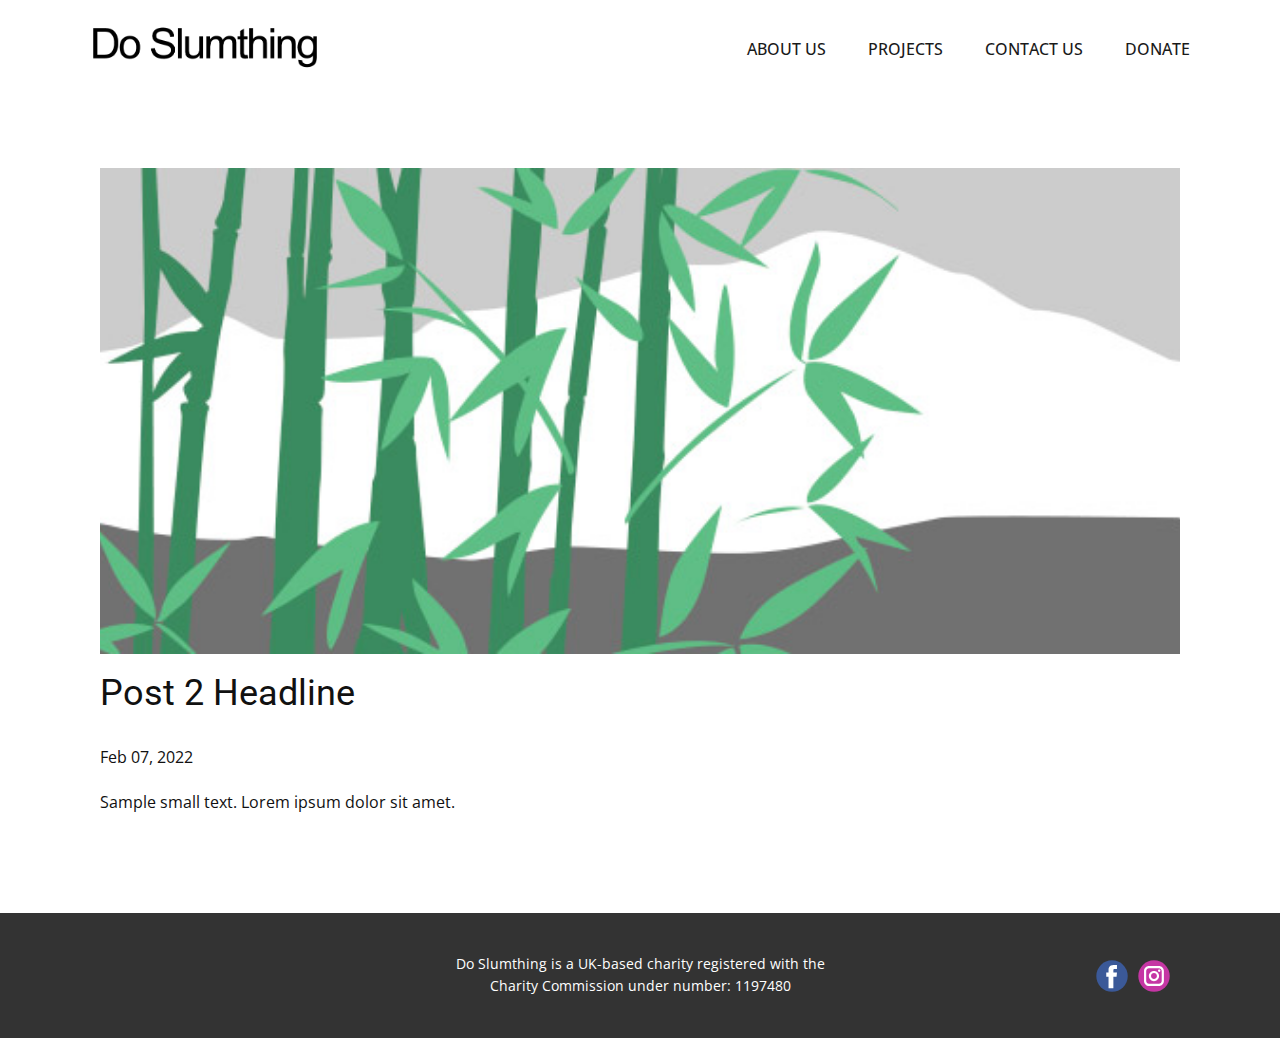
<file: blog/post-1.html>
<!doctype html>
<html style="font-size: 16px;" lang="en"><head>
    <meta name="viewport" content="width=device-width, initial-scale=1.0">
    <meta charset="utf-8">
    <meta name="keywords" content="Post 1 Headline">
    <meta name="description" content="">
    <title>Post 2 Headline</title>
    <link rel="stylesheet" href="../nicepage.css" media="screen">
<link rel="stylesheet" href="../Post-Template.css" media="screen">
    <script class="u-script" type="text/javascript" src="../jquery.js" defer=""></script>
    <script class="u-script" type="text/javascript" src="../nicepage.js" defer=""></script>
    <meta name="generator" content="Nicepage 4.12.5, nicepage.com">
    <link id="u-theme-google-font" rel="stylesheet" href="https://fonts.googleapis.com/css?family=Roboto:100,100i,300,300i,400,400i,500,500i,700,700i,900,900i|Open+Sans:300,300i,400,400i,500,500i,600,600i,700,700i,800,800i">
    
    
    <script type="application/ld+json">{
		"@context": "http://schema.org",
		"@type": "Organization",
		"name": "DO SLUMTHING",
		"logo": "/images/DoSlumthingText.png",
		"sameAs": [
				"https://www.facebook.com/DoSlumthing/?ref=page_internal",
				"https://www.instagram.com/doslumthing1/"
		]
}</script>
    <meta name="theme-color" content="#478ac9">
  </head>
  <body class="u-body u-xl-mode"><header class="u-clearfix u-header u-header" id="sec-3be7"><div class="u-clearfix u-sheet u-sheet-1">
        <a href="/Home.html" data-page-id="956218250" class="u-image u-logo u-image-1" data-image-width="593" data-image-height="188" title="Home">
          <img src="/images/DoSlumthingText.png" class="u-logo-image u-logo-image-1">
        </a>
        <nav class="u-menu u-menu-dropdown u-offcanvas u-menu-1">
          <div class="menu-collapse" style="font-size: 1rem; letter-spacing: 0px; text-transform: uppercase; font-weight: 500;">
            <a class="u-button-style u-custom-active-color u-custom-border u-custom-border-color u-custom-hover-color u-custom-left-right-menu-spacing u-custom-padding-bottom u-custom-text-active-color u-custom-text-color u-custom-text-hover-color u-custom-top-bottom-menu-spacing u-nav-link u-text-active-palette-1-base u-text-hover-palette-2-base" href="#">
              <svg class="u-svg-link" viewBox="0 0 24 24"><use xmlns:xlink="http://www.w3.org/1999/xlink" xlink:href="#menu-hamburger"></use></svg>
              <svg class="u-svg-content" version="1.1" id="menu-hamburger" viewBox="0 0 16 16" x="0px" y="0px" xmlns:xlink="http://www.w3.org/1999/xlink" xmlns="http://www.w3.org/2000/svg"><g><rect y="1" width="16" height="2"></rect><rect y="7" width="16" height="2"></rect><rect y="13" width="16" height="2"></rect>
</g></svg>
            </a>
          </div>
          <div class="u-custom-menu u-nav-container">
            <ul class="u-nav u-spacing-2 u-unstyled u-nav-1"><li class="u-nav-item"><a class="u-active-palette-1-base u-button-style u-hover-palette-1-light-1 u-nav-link u-text-active-white u-text-grey-90 u-text-hover-white" href="/About-Us.html" style="padding: 10px 20px;">About Us</a>
</li><li class="u-nav-item"><a class="u-active-palette-1-base u-button-style u-hover-palette-1-light-1 u-nav-link u-text-active-white u-text-grey-90 u-text-hover-white" href="/Projects.html" style="padding: 10px 20px;">Projects</a>
</li><li class="u-nav-item"><a class="u-active-palette-1-base u-button-style u-hover-palette-1-light-1 u-nav-link u-text-active-white u-text-grey-90 u-text-hover-white" href="/Contact-Us.html" style="padding: 10px 20px;">Contact Us</a>
</li><li class="u-nav-item"><a class="u-active-palette-1-base u-button-style u-hover-palette-1-light-1 u-nav-link u-text-active-white u-text-grey-90 u-text-hover-white" href="/Donate.html" style="padding: 10px 20px;">Donate</a>
</li></ul>
          </div>
          <div class="u-custom-menu u-nav-container-collapse">
            <div class="u-black u-container-style u-inner-container-layout u-opacity u-opacity-95 u-sidenav">
              <div class="u-inner-container-layout u-sidenav-overflow">
                <div class="u-menu-close"></div>
                <ul class="u-align-center u-nav u-popupmenu-items u-unstyled u-nav-2"><li class="u-nav-item"><a class="u-button-style u-nav-link" href="/About-Us.html">About Us</a>
</li><li class="u-nav-item"><a class="u-button-style u-nav-link" href="/Projects.html">Projects</a>
</li><li class="u-nav-item"><a class="u-button-style u-nav-link" href="/Contact-Us.html">Contact Us</a>
</li><li class="u-nav-item"><a class="u-button-style u-nav-link" href="/Donate.html">Donate</a>
</li></ul>
              </div>
            </div>
            <div class="u-black u-menu-overlay u-opacity u-opacity-70"></div>
          </div>
        </nav>
      </div></header>
    <section class="u-align-center u-clearfix u-section-1" id="sec-7fc6">
      <div class="u-clearfix u-sheet u-valign-middle-md u-valign-middle-sm u-valign-middle-xs u-sheet-1"><!--post_details--><!--post_details_options_json--><!--{"source":""}--><!--/post_details_options_json--><!--blog_post-->
        <div class="u-container-style u-expanded-width u-post-details u-post-details-1">
          <div class="u-container-layout u-valign-middle u-container-layout-1"><!--blog_post_image-->
            <img alt="" class="u-blog-control u-expanded-width u-image u-image-default u-image-1" src="[data-uri]"><!--/blog_post_image--><!--blog_post_header-->
            <h2 class="u-blog-control u-text u-text-1">Post 2 Headline</h2><!--/blog_post_header--><!--blog_post_metadata-->
            <div class="u-blog-control u-metadata u-metadata-1"><!--blog_post_metadata_date-->
              <span class="u-meta-date u-meta-icon">Feb 07, 2022</span><!--/blog_post_metadata_date--><!--blog_post_metadata_category-->
              <!--/blog_post_metadata_category--><!--blog_post_metadata_comments-->
              <!--/blog_post_metadata_comments-->
            </div><!--/blog_post_metadata--><!--blog_post_content-->
            <div class="u-align-justify u-blog-control u-post-content u-text u-text-2 fr-view">
  Sample small text. Lorem ipsum dolor sit amet.
  </div><!--/blog_post_content-->
          </div>
        </div><!--/blog_post--><!--/post_details-->
      </div>
    </section>
    
    
    <footer class="u-align-center u-clearfix u-footer u-grey-80 u-footer" id="sec-1f3f"><div class="u-clearfix u-sheet u-sheet-1">
        <p class="u-small-text u-text u-text-variant u-text-1"> Do Slumthing is a UK-based charity registered with the Charity Commission under number: 1197480</p>
        <div class="u-social-icons u-spacing-10 u-social-icons-1">
          <a class="u-social-url" title="facebook" target="_blank" href="https://www.facebook.com/DoSlumthing/?ref=page_internal"><span class="u-icon u-social-facebook u-social-icon u-icon-1"><svg class="u-svg-link" preserveAspectRatio="xMidYMin slice" viewBox="0 0 112 112" style=""><use xmlns:xlink="http://www.w3.org/1999/xlink" xlink:href="#svg-69eb"></use></svg><svg class="u-svg-content" viewBox="0 0 112 112" x="0" y="0" id="svg-69eb"><circle fill="currentColor" cx="56.1" cy="56.1" r="55"></circle><path fill="#FFFFFF" d="M73.5,31.6h-9.1c-1.4,0-3.6,0.8-3.6,3.9v8.5h12.6L72,58.3H60.8v40.8H43.9V58.3h-8V43.9h8v-9.2
c0-6.7,3.1-17,17-17h12.5v13.9H73.5z"></path></svg></span>
          </a>
          <a class="u-social-url" title="instagram" target="_blank" href="https://www.instagram.com/doslumthing1/"><span class="u-icon u-social-icon u-social-instagram u-icon-2"><svg class="u-svg-link" preserveAspectRatio="xMidYMin slice" viewBox="0 0 112 112" style=""><use xmlns:xlink="http://www.w3.org/1999/xlink" xlink:href="#svg-f61b"></use></svg><svg class="u-svg-content" viewBox="0 0 112 112" x="0" y="0" id="svg-f61b"><circle fill="currentColor" cx="56.1" cy="56.1" r="55"></circle><path fill="#FFFFFF" d="M55.9,38.2c-9.9,0-17.9,8-17.9,17.9C38,66,46,74,55.9,74c9.9,0,17.9-8,17.9-17.9C73.8,46.2,65.8,38.2,55.9,38.2
z M55.9,66.4c-5.7,0-10.3-4.6-10.3-10.3c-0.1-5.7,4.6-10.3,10.3-10.3c5.7,0,10.3,4.6,10.3,10.3C66.2,61.8,61.6,66.4,55.9,66.4z"></path><path fill="#FFFFFF" d="M74.3,33.5c-2.3,0-4.2,1.9-4.2,4.2s1.9,4.2,4.2,4.2s4.2-1.9,4.2-4.2S76.6,33.5,74.3,33.5z"></path><path fill="#FFFFFF" d="M73.1,21.3H38.6c-9.7,0-17.5,7.9-17.5,17.5v34.5c0,9.7,7.9,17.6,17.5,17.6h34.5c9.7,0,17.5-7.9,17.5-17.5V38.8
C90.6,29.1,82.7,21.3,73.1,21.3z M83,73.3c0,5.5-4.5,9.9-9.9,9.9H38.6c-5.5,0-9.9-4.5-9.9-9.9V38.8c0-5.5,4.5-9.9,9.9-9.9h34.5
c5.5,0,9.9,4.5,9.9,9.9V73.3z"></path></svg></span>
          </a>
        </div>
      </div></footer>
  
</body></html>
</file>
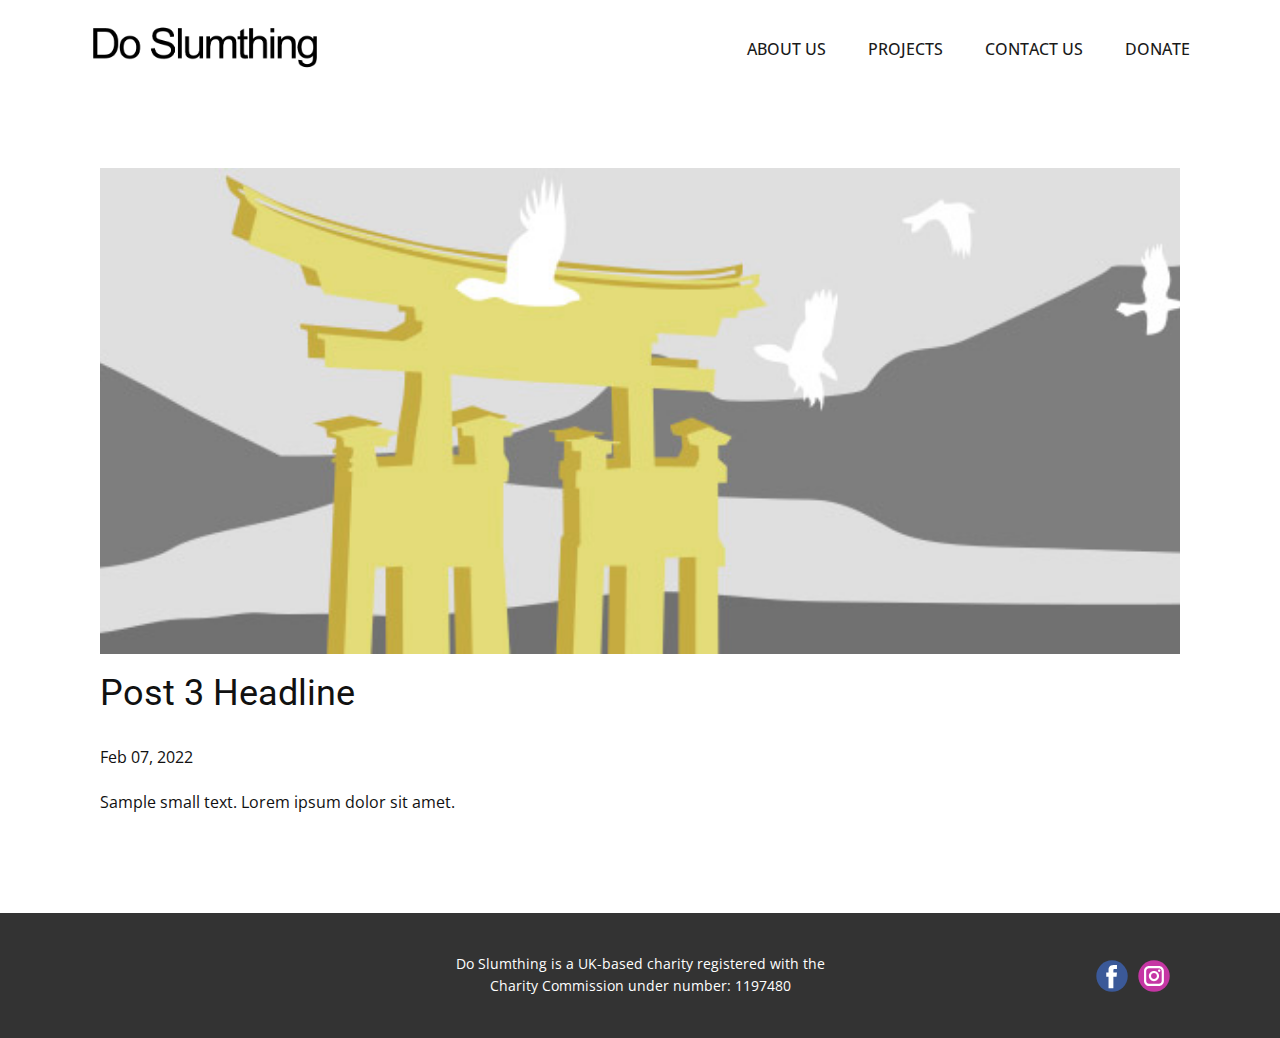
<file: blog/post-2.html>
<!doctype html>
<html style="font-size: 16px;" lang="en"><head>
    <meta name="viewport" content="width=device-width, initial-scale=1.0">
    <meta charset="utf-8">
    <meta name="keywords" content="Post 1 Headline">
    <meta name="description" content="">
    <title>Post 3 Headline</title>
    <link rel="stylesheet" href="../nicepage.css" media="screen">
<link rel="stylesheet" href="../Post-Template.css" media="screen">
    <script class="u-script" type="text/javascript" src="../jquery.js" defer=""></script>
    <script class="u-script" type="text/javascript" src="../nicepage.js" defer=""></script>
    <meta name="generator" content="Nicepage 4.12.5, nicepage.com">
    <link id="u-theme-google-font" rel="stylesheet" href="https://fonts.googleapis.com/css?family=Roboto:100,100i,300,300i,400,400i,500,500i,700,700i,900,900i|Open+Sans:300,300i,400,400i,500,500i,600,600i,700,700i,800,800i">
    
    
    <script type="application/ld+json">{
		"@context": "http://schema.org",
		"@type": "Organization",
		"name": "DO SLUMTHING",
		"logo": "/images/DoSlumthingText.png",
		"sameAs": [
				"https://www.facebook.com/DoSlumthing/?ref=page_internal",
				"https://www.instagram.com/doslumthing1/"
		]
}</script>
    <meta name="theme-color" content="#478ac9">
  </head>
  <body class="u-body u-xl-mode"><header class="u-clearfix u-header u-header" id="sec-3be7"><div class="u-clearfix u-sheet u-sheet-1">
        <a href="/Home.html" data-page-id="956218250" class="u-image u-logo u-image-1" data-image-width="593" data-image-height="188" title="Home">
          <img src="/images/DoSlumthingText.png" class="u-logo-image u-logo-image-1">
        </a>
        <nav class="u-menu u-menu-dropdown u-offcanvas u-menu-1">
          <div class="menu-collapse" style="font-size: 1rem; letter-spacing: 0px; text-transform: uppercase; font-weight: 500;">
            <a class="u-button-style u-custom-active-color u-custom-border u-custom-border-color u-custom-hover-color u-custom-left-right-menu-spacing u-custom-padding-bottom u-custom-text-active-color u-custom-text-color u-custom-text-hover-color u-custom-top-bottom-menu-spacing u-nav-link u-text-active-palette-1-base u-text-hover-palette-2-base" href="#">
              <svg class="u-svg-link" viewBox="0 0 24 24"><use xmlns:xlink="http://www.w3.org/1999/xlink" xlink:href="#menu-hamburger"></use></svg>
              <svg class="u-svg-content" version="1.1" id="menu-hamburger" viewBox="0 0 16 16" x="0px" y="0px" xmlns:xlink="http://www.w3.org/1999/xlink" xmlns="http://www.w3.org/2000/svg"><g><rect y="1" width="16" height="2"></rect><rect y="7" width="16" height="2"></rect><rect y="13" width="16" height="2"></rect>
</g></svg>
            </a>
          </div>
          <div class="u-custom-menu u-nav-container">
            <ul class="u-nav u-spacing-2 u-unstyled u-nav-1"><li class="u-nav-item"><a class="u-active-palette-1-base u-button-style u-hover-palette-1-light-1 u-nav-link u-text-active-white u-text-grey-90 u-text-hover-white" href="/About-Us.html" style="padding: 10px 20px;">About Us</a>
</li><li class="u-nav-item"><a class="u-active-palette-1-base u-button-style u-hover-palette-1-light-1 u-nav-link u-text-active-white u-text-grey-90 u-text-hover-white" href="/Projects.html" style="padding: 10px 20px;">Projects</a>
</li><li class="u-nav-item"><a class="u-active-palette-1-base u-button-style u-hover-palette-1-light-1 u-nav-link u-text-active-white u-text-grey-90 u-text-hover-white" href="/Contact-Us.html" style="padding: 10px 20px;">Contact Us</a>
</li><li class="u-nav-item"><a class="u-active-palette-1-base u-button-style u-hover-palette-1-light-1 u-nav-link u-text-active-white u-text-grey-90 u-text-hover-white" href="/Donate.html" style="padding: 10px 20px;">Donate</a>
</li></ul>
          </div>
          <div class="u-custom-menu u-nav-container-collapse">
            <div class="u-black u-container-style u-inner-container-layout u-opacity u-opacity-95 u-sidenav">
              <div class="u-inner-container-layout u-sidenav-overflow">
                <div class="u-menu-close"></div>
                <ul class="u-align-center u-nav u-popupmenu-items u-unstyled u-nav-2"><li class="u-nav-item"><a class="u-button-style u-nav-link" href="/About-Us.html">About Us</a>
</li><li class="u-nav-item"><a class="u-button-style u-nav-link" href="/Projects.html">Projects</a>
</li><li class="u-nav-item"><a class="u-button-style u-nav-link" href="/Contact-Us.html">Contact Us</a>
</li><li class="u-nav-item"><a class="u-button-style u-nav-link" href="/Donate.html">Donate</a>
</li></ul>
              </div>
            </div>
            <div class="u-black u-menu-overlay u-opacity u-opacity-70"></div>
          </div>
        </nav>
      </div></header>
    <section class="u-align-center u-clearfix u-section-1" id="sec-7fc6">
      <div class="u-clearfix u-sheet u-valign-middle-md u-valign-middle-sm u-valign-middle-xs u-sheet-1"><!--post_details--><!--post_details_options_json--><!--{"source":""}--><!--/post_details_options_json--><!--blog_post-->
        <div class="u-container-style u-expanded-width u-post-details u-post-details-1">
          <div class="u-container-layout u-valign-middle u-container-layout-1"><!--blog_post_image-->
            <img alt="" class="u-blog-control u-expanded-width u-image u-image-default u-image-1" src="[data-uri]"><!--/blog_post_image--><!--blog_post_header-->
            <h2 class="u-blog-control u-text u-text-1">Post 3 Headline</h2><!--/blog_post_header--><!--blog_post_metadata-->
            <div class="u-blog-control u-metadata u-metadata-1"><!--blog_post_metadata_date-->
              <span class="u-meta-date u-meta-icon">Feb 07, 2022</span><!--/blog_post_metadata_date--><!--blog_post_metadata_category-->
              <!--/blog_post_metadata_category--><!--blog_post_metadata_comments-->
              <!--/blog_post_metadata_comments-->
            </div><!--/blog_post_metadata--><!--blog_post_content-->
            <div class="u-align-justify u-blog-control u-post-content u-text u-text-2 fr-view">
  Sample small text. Lorem ipsum dolor sit amet.
  </div><!--/blog_post_content-->
          </div>
        </div><!--/blog_post--><!--/post_details-->
      </div>
    </section>
    
    
    <footer class="u-align-center u-clearfix u-footer u-grey-80 u-footer" id="sec-1f3f"><div class="u-clearfix u-sheet u-sheet-1">
        <p class="u-small-text u-text u-text-variant u-text-1"> Do Slumthing is a UK-based charity registered with the Charity Commission under number: 1197480</p>
        <div class="u-social-icons u-spacing-10 u-social-icons-1">
          <a class="u-social-url" title="facebook" target="_blank" href="https://www.facebook.com/DoSlumthing/?ref=page_internal"><span class="u-icon u-social-facebook u-social-icon u-icon-1"><svg class="u-svg-link" preserveAspectRatio="xMidYMin slice" viewBox="0 0 112 112" style=""><use xmlns:xlink="http://www.w3.org/1999/xlink" xlink:href="#svg-69eb"></use></svg><svg class="u-svg-content" viewBox="0 0 112 112" x="0" y="0" id="svg-69eb"><circle fill="currentColor" cx="56.1" cy="56.1" r="55"></circle><path fill="#FFFFFF" d="M73.5,31.6h-9.1c-1.4,0-3.6,0.8-3.6,3.9v8.5h12.6L72,58.3H60.8v40.8H43.9V58.3h-8V43.9h8v-9.2
c0-6.7,3.1-17,17-17h12.5v13.9H73.5z"></path></svg></span>
          </a>
          <a class="u-social-url" title="instagram" target="_blank" href="https://www.instagram.com/doslumthing1/"><span class="u-icon u-social-icon u-social-instagram u-icon-2"><svg class="u-svg-link" preserveAspectRatio="xMidYMin slice" viewBox="0 0 112 112" style=""><use xmlns:xlink="http://www.w3.org/1999/xlink" xlink:href="#svg-f61b"></use></svg><svg class="u-svg-content" viewBox="0 0 112 112" x="0" y="0" id="svg-f61b"><circle fill="currentColor" cx="56.1" cy="56.1" r="55"></circle><path fill="#FFFFFF" d="M55.9,38.2c-9.9,0-17.9,8-17.9,17.9C38,66,46,74,55.9,74c9.9,0,17.9-8,17.9-17.9C73.8,46.2,65.8,38.2,55.9,38.2
z M55.9,66.4c-5.7,0-10.3-4.6-10.3-10.3c-0.1-5.7,4.6-10.3,10.3-10.3c5.7,0,10.3,4.6,10.3,10.3C66.2,61.8,61.6,66.4,55.9,66.4z"></path><path fill="#FFFFFF" d="M74.3,33.5c-2.3,0-4.2,1.9-4.2,4.2s1.9,4.2,4.2,4.2s4.2-1.9,4.2-4.2S76.6,33.5,74.3,33.5z"></path><path fill="#FFFFFF" d="M73.1,21.3H38.6c-9.7,0-17.5,7.9-17.5,17.5v34.5c0,9.7,7.9,17.6,17.5,17.6h34.5c9.7,0,17.5-7.9,17.5-17.5V38.8
C90.6,29.1,82.7,21.3,73.1,21.3z M83,73.3c0,5.5-4.5,9.9-9.9,9.9H38.6c-5.5,0-9.9-4.5-9.9-9.9V38.8c0-5.5,4.5-9.9,9.9-9.9h34.5
c5.5,0,9.9,4.5,9.9,9.9V73.3z"></path></svg></span>
          </a>
        </div>
      </div></footer>
  
</body></html>
</file>
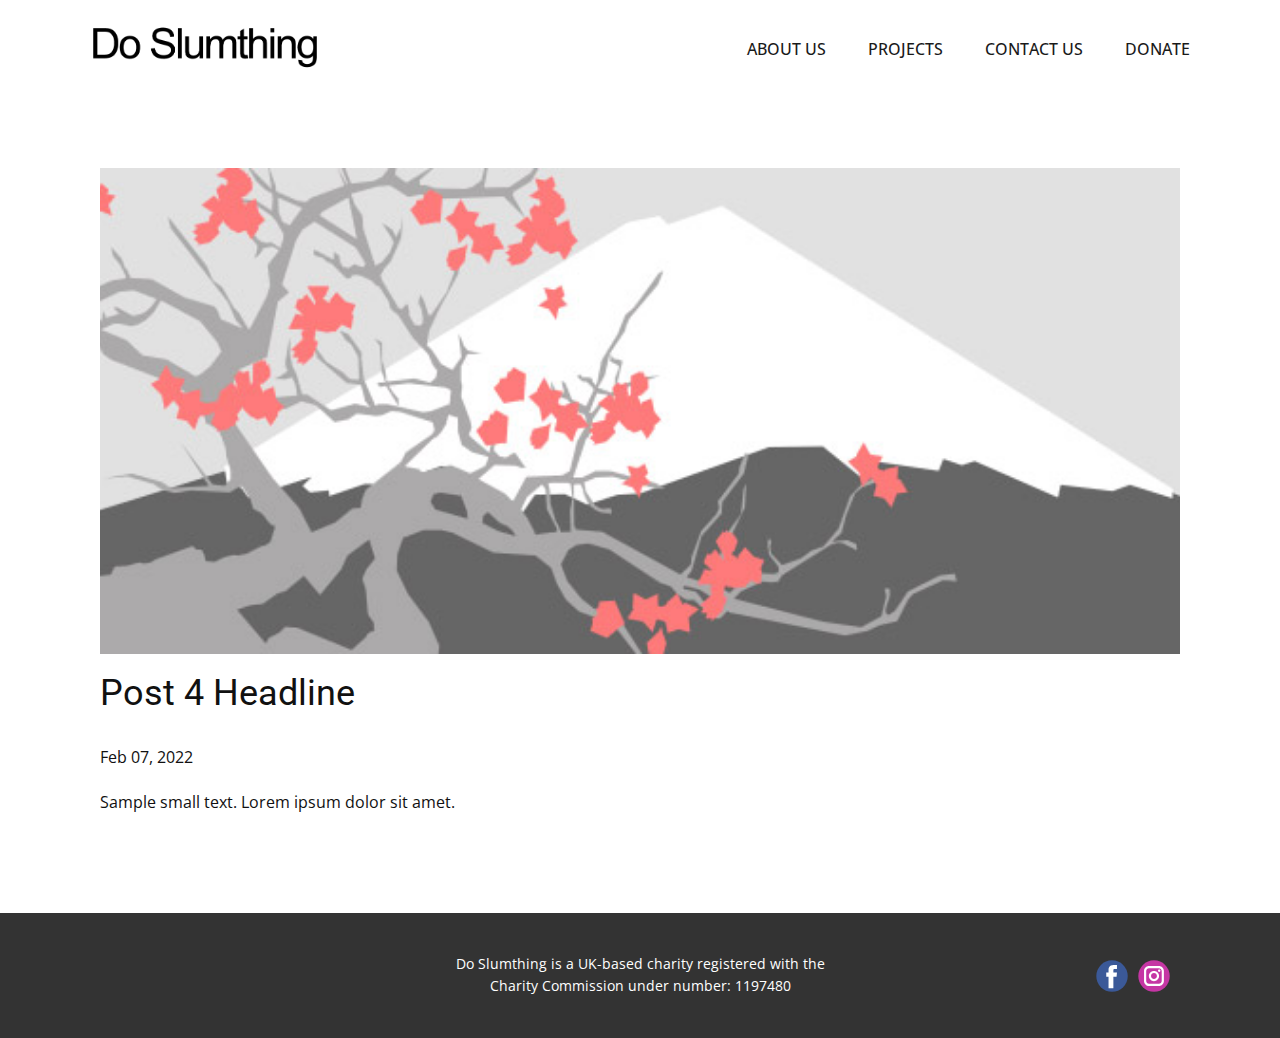
<file: blog/post-3.html>
<!doctype html>
<html style="font-size: 16px;" lang="en"><head>
    <meta name="viewport" content="width=device-width, initial-scale=1.0">
    <meta charset="utf-8">
    <meta name="keywords" content="Post 1 Headline">
    <meta name="description" content="">
    <title>Post 4 Headline</title>
    <link rel="stylesheet" href="../nicepage.css" media="screen">
<link rel="stylesheet" href="../Post-Template.css" media="screen">
    <script class="u-script" type="text/javascript" src="../jquery.js" defer=""></script>
    <script class="u-script" type="text/javascript" src="../nicepage.js" defer=""></script>
    <meta name="generator" content="Nicepage 4.12.5, nicepage.com">
    <link id="u-theme-google-font" rel="stylesheet" href="https://fonts.googleapis.com/css?family=Roboto:100,100i,300,300i,400,400i,500,500i,700,700i,900,900i|Open+Sans:300,300i,400,400i,500,500i,600,600i,700,700i,800,800i">
    
    
    <script type="application/ld+json">{
		"@context": "http://schema.org",
		"@type": "Organization",
		"name": "DO SLUMTHING",
		"logo": "/images/DoSlumthingText.png",
		"sameAs": [
				"https://www.facebook.com/DoSlumthing/?ref=page_internal",
				"https://www.instagram.com/doslumthing1/"
		]
}</script>
    <meta name="theme-color" content="#478ac9">
  </head>
  <body class="u-body u-xl-mode"><header class="u-clearfix u-header u-header" id="sec-3be7"><div class="u-clearfix u-sheet u-sheet-1">
        <a href="/Home.html" data-page-id="956218250" class="u-image u-logo u-image-1" data-image-width="593" data-image-height="188" title="Home">
          <img src="/images/DoSlumthingText.png" class="u-logo-image u-logo-image-1">
        </a>
        <nav class="u-menu u-menu-dropdown u-offcanvas u-menu-1">
          <div class="menu-collapse" style="font-size: 1rem; letter-spacing: 0px; text-transform: uppercase; font-weight: 500;">
            <a class="u-button-style u-custom-active-color u-custom-border u-custom-border-color u-custom-hover-color u-custom-left-right-menu-spacing u-custom-padding-bottom u-custom-text-active-color u-custom-text-color u-custom-text-hover-color u-custom-top-bottom-menu-spacing u-nav-link u-text-active-palette-1-base u-text-hover-palette-2-base" href="#">
              <svg class="u-svg-link" viewBox="0 0 24 24"><use xmlns:xlink="http://www.w3.org/1999/xlink" xlink:href="#menu-hamburger"></use></svg>
              <svg class="u-svg-content" version="1.1" id="menu-hamburger" viewBox="0 0 16 16" x="0px" y="0px" xmlns:xlink="http://www.w3.org/1999/xlink" xmlns="http://www.w3.org/2000/svg"><g><rect y="1" width="16" height="2"></rect><rect y="7" width="16" height="2"></rect><rect y="13" width="16" height="2"></rect>
</g></svg>
            </a>
          </div>
          <div class="u-custom-menu u-nav-container">
            <ul class="u-nav u-spacing-2 u-unstyled u-nav-1"><li class="u-nav-item"><a class="u-active-palette-1-base u-button-style u-hover-palette-1-light-1 u-nav-link u-text-active-white u-text-grey-90 u-text-hover-white" href="/About-Us.html" style="padding: 10px 20px;">About Us</a>
</li><li class="u-nav-item"><a class="u-active-palette-1-base u-button-style u-hover-palette-1-light-1 u-nav-link u-text-active-white u-text-grey-90 u-text-hover-white" href="/Projects.html" style="padding: 10px 20px;">Projects</a>
</li><li class="u-nav-item"><a class="u-active-palette-1-base u-button-style u-hover-palette-1-light-1 u-nav-link u-text-active-white u-text-grey-90 u-text-hover-white" href="/Contact-Us.html" style="padding: 10px 20px;">Contact Us</a>
</li><li class="u-nav-item"><a class="u-active-palette-1-base u-button-style u-hover-palette-1-light-1 u-nav-link u-text-active-white u-text-grey-90 u-text-hover-white" href="/Donate.html" style="padding: 10px 20px;">Donate</a>
</li></ul>
          </div>
          <div class="u-custom-menu u-nav-container-collapse">
            <div class="u-black u-container-style u-inner-container-layout u-opacity u-opacity-95 u-sidenav">
              <div class="u-inner-container-layout u-sidenav-overflow">
                <div class="u-menu-close"></div>
                <ul class="u-align-center u-nav u-popupmenu-items u-unstyled u-nav-2"><li class="u-nav-item"><a class="u-button-style u-nav-link" href="/About-Us.html">About Us</a>
</li><li class="u-nav-item"><a class="u-button-style u-nav-link" href="/Projects.html">Projects</a>
</li><li class="u-nav-item"><a class="u-button-style u-nav-link" href="/Contact-Us.html">Contact Us</a>
</li><li class="u-nav-item"><a class="u-button-style u-nav-link" href="/Donate.html">Donate</a>
</li></ul>
              </div>
            </div>
            <div class="u-black u-menu-overlay u-opacity u-opacity-70"></div>
          </div>
        </nav>
      </div></header>
    <section class="u-align-center u-clearfix u-section-1" id="sec-7fc6">
      <div class="u-clearfix u-sheet u-valign-middle-md u-valign-middle-sm u-valign-middle-xs u-sheet-1"><!--post_details--><!--post_details_options_json--><!--{"source":""}--><!--/post_details_options_json--><!--blog_post-->
        <div class="u-container-style u-expanded-width u-post-details u-post-details-1">
          <div class="u-container-layout u-valign-middle u-container-layout-1"><!--blog_post_image-->
            <img alt="" class="u-blog-control u-expanded-width u-image u-image-default u-image-1" src="[data-uri]"><!--/blog_post_image--><!--blog_post_header-->
            <h2 class="u-blog-control u-text u-text-1">Post 4 Headline</h2><!--/blog_post_header--><!--blog_post_metadata-->
            <div class="u-blog-control u-metadata u-metadata-1"><!--blog_post_metadata_date-->
              <span class="u-meta-date u-meta-icon">Feb 07, 2022</span><!--/blog_post_metadata_date--><!--blog_post_metadata_category-->
              <!--/blog_post_metadata_category--><!--blog_post_metadata_comments-->
              <!--/blog_post_metadata_comments-->
            </div><!--/blog_post_metadata--><!--blog_post_content-->
            <div class="u-align-justify u-blog-control u-post-content u-text u-text-2 fr-view">
  Sample small text. Lorem ipsum dolor sit amet.
  </div><!--/blog_post_content-->
          </div>
        </div><!--/blog_post--><!--/post_details-->
      </div>
    </section>
    
    
    <footer class="u-align-center u-clearfix u-footer u-grey-80 u-footer" id="sec-1f3f"><div class="u-clearfix u-sheet u-sheet-1">
        <p class="u-small-text u-text u-text-variant u-text-1"> Do Slumthing is a UK-based charity registered with the Charity Commission under number: 1197480</p>
        <div class="u-social-icons u-spacing-10 u-social-icons-1">
          <a class="u-social-url" title="facebook" target="_blank" href="https://www.facebook.com/DoSlumthing/?ref=page_internal"><span class="u-icon u-social-facebook u-social-icon u-icon-1"><svg class="u-svg-link" preserveAspectRatio="xMidYMin slice" viewBox="0 0 112 112" style=""><use xmlns:xlink="http://www.w3.org/1999/xlink" xlink:href="#svg-69eb"></use></svg><svg class="u-svg-content" viewBox="0 0 112 112" x="0" y="0" id="svg-69eb"><circle fill="currentColor" cx="56.1" cy="56.1" r="55"></circle><path fill="#FFFFFF" d="M73.5,31.6h-9.1c-1.4,0-3.6,0.8-3.6,3.9v8.5h12.6L72,58.3H60.8v40.8H43.9V58.3h-8V43.9h8v-9.2
c0-6.7,3.1-17,17-17h12.5v13.9H73.5z"></path></svg></span>
          </a>
          <a class="u-social-url" title="instagram" target="_blank" href="https://www.instagram.com/doslumthing1/"><span class="u-icon u-social-icon u-social-instagram u-icon-2"><svg class="u-svg-link" preserveAspectRatio="xMidYMin slice" viewBox="0 0 112 112" style=""><use xmlns:xlink="http://www.w3.org/1999/xlink" xlink:href="#svg-f61b"></use></svg><svg class="u-svg-content" viewBox="0 0 112 112" x="0" y="0" id="svg-f61b"><circle fill="currentColor" cx="56.1" cy="56.1" r="55"></circle><path fill="#FFFFFF" d="M55.9,38.2c-9.9,0-17.9,8-17.9,17.9C38,66,46,74,55.9,74c9.9,0,17.9-8,17.9-17.9C73.8,46.2,65.8,38.2,55.9,38.2
z M55.9,66.4c-5.7,0-10.3-4.6-10.3-10.3c-0.1-5.7,4.6-10.3,10.3-10.3c5.7,0,10.3,4.6,10.3,10.3C66.2,61.8,61.6,66.4,55.9,66.4z"></path><path fill="#FFFFFF" d="M74.3,33.5c-2.3,0-4.2,1.9-4.2,4.2s1.9,4.2,4.2,4.2s4.2-1.9,4.2-4.2S76.6,33.5,74.3,33.5z"></path><path fill="#FFFFFF" d="M73.1,21.3H38.6c-9.7,0-17.5,7.9-17.5,17.5v34.5c0,9.7,7.9,17.6,17.5,17.6h34.5c9.7,0,17.5-7.9,17.5-17.5V38.8
C90.6,29.1,82.7,21.3,73.1,21.3z M83,73.3c0,5.5-4.5,9.9-9.9,9.9H38.6c-5.5,0-9.9-4.5-9.9-9.9V38.8c0-5.5,4.5-9.9,9.9-9.9h34.5
c5.5,0,9.9,4.5,9.9,9.9V73.3z"></path></svg></span>
          </a>
        </div>
      </div></footer>
  
</body></html>
</file>
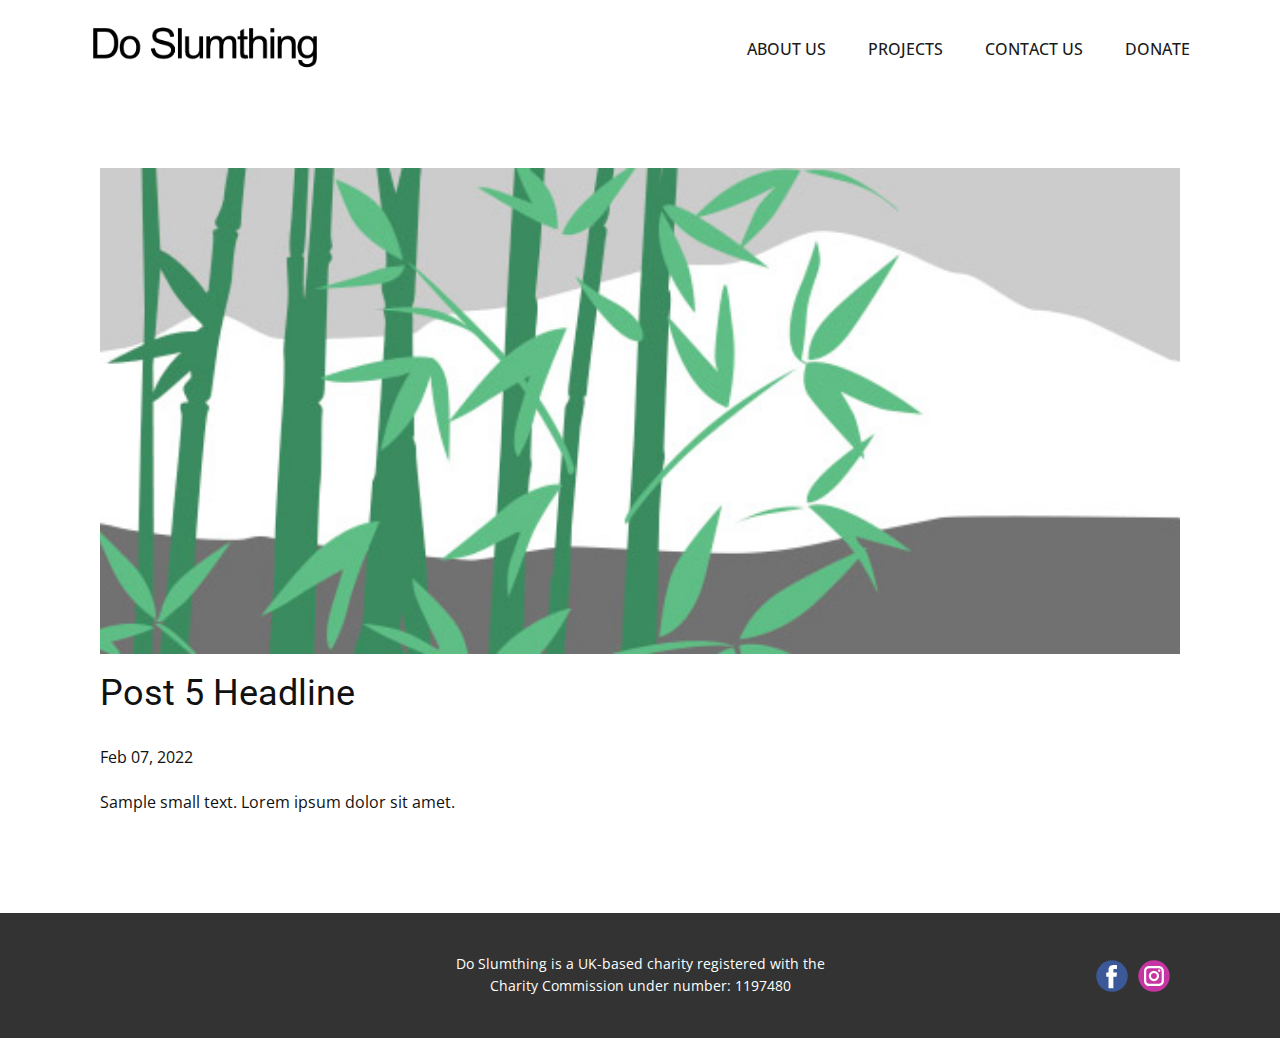
<file: blog/post-4.html>
<!doctype html>
<html style="font-size: 16px;" lang="en"><head>
    <meta name="viewport" content="width=device-width, initial-scale=1.0">
    <meta charset="utf-8">
    <meta name="keywords" content="Post 1 Headline">
    <meta name="description" content="">
    <title>Post 5 Headline</title>
    <link rel="stylesheet" href="../nicepage.css" media="screen">
<link rel="stylesheet" href="../Post-Template.css" media="screen">
    <script class="u-script" type="text/javascript" src="../jquery.js" defer=""></script>
    <script class="u-script" type="text/javascript" src="../nicepage.js" defer=""></script>
    <meta name="generator" content="Nicepage 4.12.5, nicepage.com">
    <link id="u-theme-google-font" rel="stylesheet" href="https://fonts.googleapis.com/css?family=Roboto:100,100i,300,300i,400,400i,500,500i,700,700i,900,900i|Open+Sans:300,300i,400,400i,500,500i,600,600i,700,700i,800,800i">
    
    
    <script type="application/ld+json">{
		"@context": "http://schema.org",
		"@type": "Organization",
		"name": "DO SLUMTHING",
		"logo": "/images/DoSlumthingText.png",
		"sameAs": [
				"https://www.facebook.com/DoSlumthing/?ref=page_internal",
				"https://www.instagram.com/doslumthing1/"
		]
}</script>
    <meta name="theme-color" content="#478ac9">
  </head>
  <body class="u-body u-xl-mode"><header class="u-clearfix u-header u-header" id="sec-3be7"><div class="u-clearfix u-sheet u-sheet-1">
        <a href="/Home.html" data-page-id="956218250" class="u-image u-logo u-image-1" data-image-width="593" data-image-height="188" title="Home">
          <img src="/images/DoSlumthingText.png" class="u-logo-image u-logo-image-1">
        </a>
        <nav class="u-menu u-menu-dropdown u-offcanvas u-menu-1">
          <div class="menu-collapse" style="font-size: 1rem; letter-spacing: 0px; text-transform: uppercase; font-weight: 500;">
            <a class="u-button-style u-custom-active-color u-custom-border u-custom-border-color u-custom-hover-color u-custom-left-right-menu-spacing u-custom-padding-bottom u-custom-text-active-color u-custom-text-color u-custom-text-hover-color u-custom-top-bottom-menu-spacing u-nav-link u-text-active-palette-1-base u-text-hover-palette-2-base" href="#">
              <svg class="u-svg-link" viewBox="0 0 24 24"><use xmlns:xlink="http://www.w3.org/1999/xlink" xlink:href="#menu-hamburger"></use></svg>
              <svg class="u-svg-content" version="1.1" id="menu-hamburger" viewBox="0 0 16 16" x="0px" y="0px" xmlns:xlink="http://www.w3.org/1999/xlink" xmlns="http://www.w3.org/2000/svg"><g><rect y="1" width="16" height="2"></rect><rect y="7" width="16" height="2"></rect><rect y="13" width="16" height="2"></rect>
</g></svg>
            </a>
          </div>
          <div class="u-custom-menu u-nav-container">
            <ul class="u-nav u-spacing-2 u-unstyled u-nav-1"><li class="u-nav-item"><a class="u-active-palette-1-base u-button-style u-hover-palette-1-light-1 u-nav-link u-text-active-white u-text-grey-90 u-text-hover-white" href="/About-Us.html" style="padding: 10px 20px;">About Us</a>
</li><li class="u-nav-item"><a class="u-active-palette-1-base u-button-style u-hover-palette-1-light-1 u-nav-link u-text-active-white u-text-grey-90 u-text-hover-white" href="/Projects.html" style="padding: 10px 20px;">Projects</a>
</li><li class="u-nav-item"><a class="u-active-palette-1-base u-button-style u-hover-palette-1-light-1 u-nav-link u-text-active-white u-text-grey-90 u-text-hover-white" href="/Contact-Us.html" style="padding: 10px 20px;">Contact Us</a>
</li><li class="u-nav-item"><a class="u-active-palette-1-base u-button-style u-hover-palette-1-light-1 u-nav-link u-text-active-white u-text-grey-90 u-text-hover-white" href="/Donate.html" style="padding: 10px 20px;">Donate</a>
</li></ul>
          </div>
          <div class="u-custom-menu u-nav-container-collapse">
            <div class="u-black u-container-style u-inner-container-layout u-opacity u-opacity-95 u-sidenav">
              <div class="u-inner-container-layout u-sidenav-overflow">
                <div class="u-menu-close"></div>
                <ul class="u-align-center u-nav u-popupmenu-items u-unstyled u-nav-2"><li class="u-nav-item"><a class="u-button-style u-nav-link" href="/About-Us.html">About Us</a>
</li><li class="u-nav-item"><a class="u-button-style u-nav-link" href="/Projects.html">Projects</a>
</li><li class="u-nav-item"><a class="u-button-style u-nav-link" href="/Contact-Us.html">Contact Us</a>
</li><li class="u-nav-item"><a class="u-button-style u-nav-link" href="/Donate.html">Donate</a>
</li></ul>
              </div>
            </div>
            <div class="u-black u-menu-overlay u-opacity u-opacity-70"></div>
          </div>
        </nav>
      </div></header>
    <section class="u-align-center u-clearfix u-section-1" id="sec-7fc6">
      <div class="u-clearfix u-sheet u-valign-middle-md u-valign-middle-sm u-valign-middle-xs u-sheet-1"><!--post_details--><!--post_details_options_json--><!--{"source":""}--><!--/post_details_options_json--><!--blog_post-->
        <div class="u-container-style u-expanded-width u-post-details u-post-details-1">
          <div class="u-container-layout u-valign-middle u-container-layout-1"><!--blog_post_image-->
            <img alt="" class="u-blog-control u-expanded-width u-image u-image-default u-image-1" src="[data-uri]"><!--/blog_post_image--><!--blog_post_header-->
            <h2 class="u-blog-control u-text u-text-1">Post 5 Headline</h2><!--/blog_post_header--><!--blog_post_metadata-->
            <div class="u-blog-control u-metadata u-metadata-1"><!--blog_post_metadata_date-->
              <span class="u-meta-date u-meta-icon">Feb 07, 2022</span><!--/blog_post_metadata_date--><!--blog_post_metadata_category-->
              <!--/blog_post_metadata_category--><!--blog_post_metadata_comments-->
              <!--/blog_post_metadata_comments-->
            </div><!--/blog_post_metadata--><!--blog_post_content-->
            <div class="u-align-justify u-blog-control u-post-content u-text u-text-2 fr-view">
  Sample small text. Lorem ipsum dolor sit amet.
  </div><!--/blog_post_content-->
          </div>
        </div><!--/blog_post--><!--/post_details-->
      </div>
    </section>
    
    
    <footer class="u-align-center u-clearfix u-footer u-grey-80 u-footer" id="sec-1f3f"><div class="u-clearfix u-sheet u-sheet-1">
        <p class="u-small-text u-text u-text-variant u-text-1"> Do Slumthing is a UK-based charity registered with the Charity Commission under number: 1197480</p>
        <div class="u-social-icons u-spacing-10 u-social-icons-1">
          <a class="u-social-url" title="facebook" target="_blank" href="https://www.facebook.com/DoSlumthing/?ref=page_internal"><span class="u-icon u-social-facebook u-social-icon u-icon-1"><svg class="u-svg-link" preserveAspectRatio="xMidYMin slice" viewBox="0 0 112 112" style=""><use xmlns:xlink="http://www.w3.org/1999/xlink" xlink:href="#svg-69eb"></use></svg><svg class="u-svg-content" viewBox="0 0 112 112" x="0" y="0" id="svg-69eb"><circle fill="currentColor" cx="56.1" cy="56.1" r="55"></circle><path fill="#FFFFFF" d="M73.5,31.6h-9.1c-1.4,0-3.6,0.8-3.6,3.9v8.5h12.6L72,58.3H60.8v40.8H43.9V58.3h-8V43.9h8v-9.2
c0-6.7,3.1-17,17-17h12.5v13.9H73.5z"></path></svg></span>
          </a>
          <a class="u-social-url" title="instagram" target="_blank" href="https://www.instagram.com/doslumthing1/"><span class="u-icon u-social-icon u-social-instagram u-icon-2"><svg class="u-svg-link" preserveAspectRatio="xMidYMin slice" viewBox="0 0 112 112" style=""><use xmlns:xlink="http://www.w3.org/1999/xlink" xlink:href="#svg-f61b"></use></svg><svg class="u-svg-content" viewBox="0 0 112 112" x="0" y="0" id="svg-f61b"><circle fill="currentColor" cx="56.1" cy="56.1" r="55"></circle><path fill="#FFFFFF" d="M55.9,38.2c-9.9,0-17.9,8-17.9,17.9C38,66,46,74,55.9,74c9.9,0,17.9-8,17.9-17.9C73.8,46.2,65.8,38.2,55.9,38.2
z M55.9,66.4c-5.7,0-10.3-4.6-10.3-10.3c-0.1-5.7,4.6-10.3,10.3-10.3c5.7,0,10.3,4.6,10.3,10.3C66.2,61.8,61.6,66.4,55.9,66.4z"></path><path fill="#FFFFFF" d="M74.3,33.5c-2.3,0-4.2,1.9-4.2,4.2s1.9,4.2,4.2,4.2s4.2-1.9,4.2-4.2S76.6,33.5,74.3,33.5z"></path><path fill="#FFFFFF" d="M73.1,21.3H38.6c-9.7,0-17.5,7.9-17.5,17.5v34.5c0,9.7,7.9,17.6,17.5,17.6h34.5c9.7,0,17.5-7.9,17.5-17.5V38.8
C90.6,29.1,82.7,21.3,73.1,21.3z M83,73.3c0,5.5-4.5,9.9-9.9,9.9H38.6c-5.5,0-9.9-4.5-9.9-9.9V38.8c0-5.5,4.5-9.9,9.9-9.9h34.5
c5.5,0,9.9,4.5,9.9,9.9V73.3z"></path></svg></span>
          </a>
        </div>
      </div></footer>
  
</body></html>
</file>
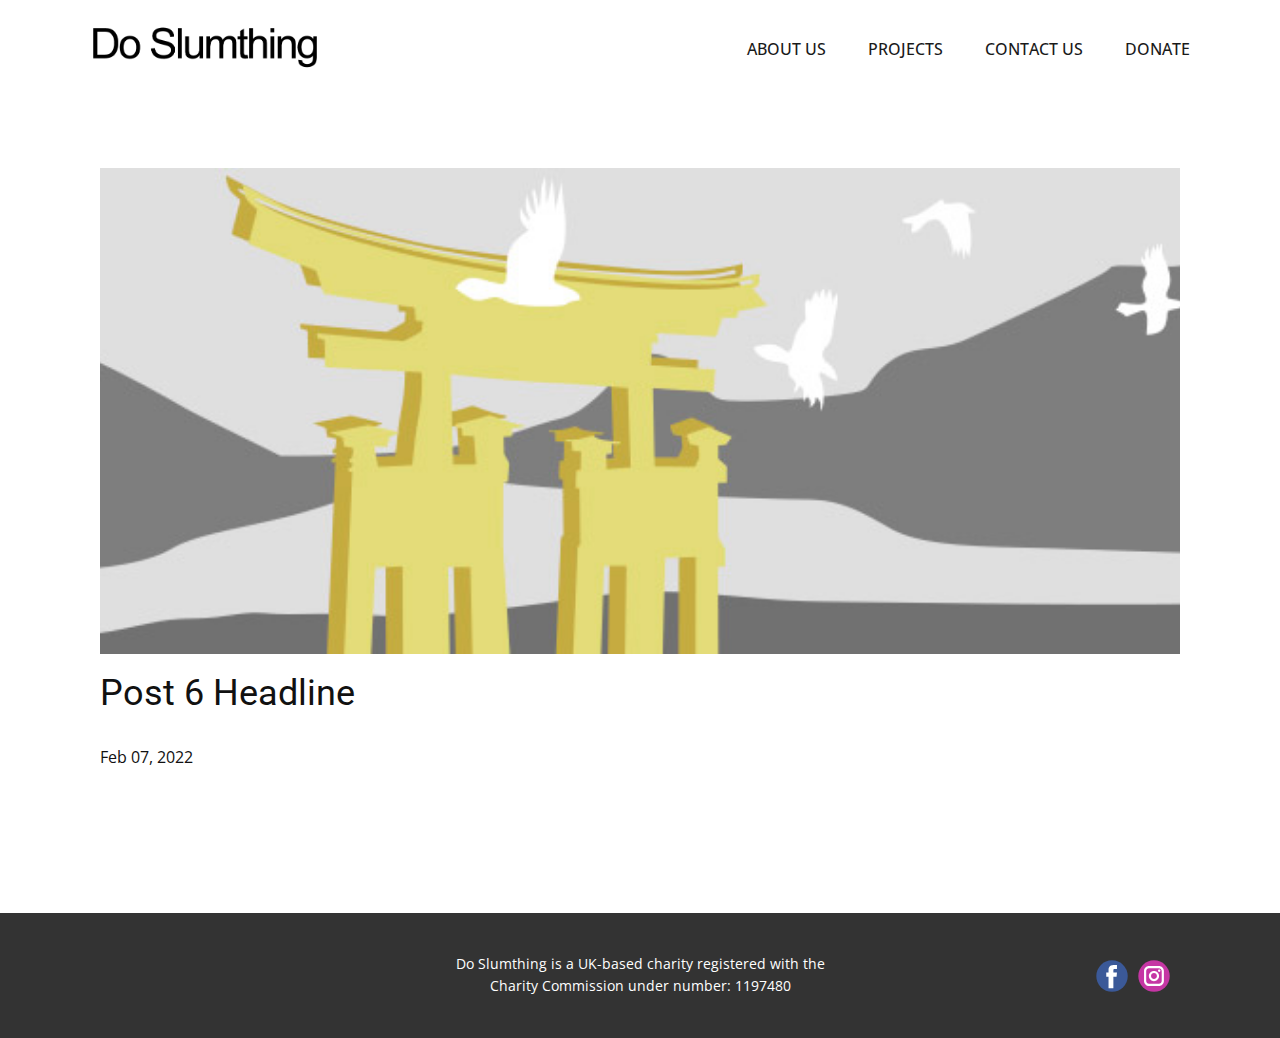
<file: blog/post-5.html>
<!doctype html>
<html style="font-size: 16px;" lang="en"><head>
    <meta name="viewport" content="width=device-width, initial-scale=1.0">
    <meta charset="utf-8">
    <meta name="keywords" content="Post 1 Headline">
    <meta name="description" content="">
    <title>Post 6 Headline</title>
    <link rel="stylesheet" href="../nicepage.css" media="screen">
<link rel="stylesheet" href="../Post-Template.css" media="screen">
    <script class="u-script" type="text/javascript" src="../jquery.js" defer=""></script>
    <script class="u-script" type="text/javascript" src="../nicepage.js" defer=""></script>
    <meta name="generator" content="Nicepage 4.12.5, nicepage.com">
    <link id="u-theme-google-font" rel="stylesheet" href="https://fonts.googleapis.com/css?family=Roboto:100,100i,300,300i,400,400i,500,500i,700,700i,900,900i|Open+Sans:300,300i,400,400i,500,500i,600,600i,700,700i,800,800i">
    
    
    <script type="application/ld+json">{
		"@context": "http://schema.org",
		"@type": "Organization",
		"name": "DO SLUMTHING",
		"logo": "/images/DoSlumthingText.png",
		"sameAs": [
				"https://www.facebook.com/DoSlumthing/?ref=page_internal",
				"https://www.instagram.com/doslumthing1/"
		]
}</script>
    <meta name="theme-color" content="#478ac9">
  </head>
  <body class="u-body u-xl-mode"><header class="u-clearfix u-header u-header" id="sec-3be7"><div class="u-clearfix u-sheet u-sheet-1">
        <a href="/Home.html" data-page-id="956218250" class="u-image u-logo u-image-1" data-image-width="593" data-image-height="188" title="Home">
          <img src="/images/DoSlumthingText.png" class="u-logo-image u-logo-image-1">
        </a>
        <nav class="u-menu u-menu-dropdown u-offcanvas u-menu-1">
          <div class="menu-collapse" style="font-size: 1rem; letter-spacing: 0px; text-transform: uppercase; font-weight: 500;">
            <a class="u-button-style u-custom-active-color u-custom-border u-custom-border-color u-custom-hover-color u-custom-left-right-menu-spacing u-custom-padding-bottom u-custom-text-active-color u-custom-text-color u-custom-text-hover-color u-custom-top-bottom-menu-spacing u-nav-link u-text-active-palette-1-base u-text-hover-palette-2-base" href="#">
              <svg class="u-svg-link" viewBox="0 0 24 24"><use xmlns:xlink="http://www.w3.org/1999/xlink" xlink:href="#menu-hamburger"></use></svg>
              <svg class="u-svg-content" version="1.1" id="menu-hamburger" viewBox="0 0 16 16" x="0px" y="0px" xmlns:xlink="http://www.w3.org/1999/xlink" xmlns="http://www.w3.org/2000/svg"><g><rect y="1" width="16" height="2"></rect><rect y="7" width="16" height="2"></rect><rect y="13" width="16" height="2"></rect>
</g></svg>
            </a>
          </div>
          <div class="u-custom-menu u-nav-container">
            <ul class="u-nav u-spacing-2 u-unstyled u-nav-1"><li class="u-nav-item"><a class="u-active-palette-1-base u-button-style u-hover-palette-1-light-1 u-nav-link u-text-active-white u-text-grey-90 u-text-hover-white" href="/About-Us.html" style="padding: 10px 20px;">About Us</a>
</li><li class="u-nav-item"><a class="u-active-palette-1-base u-button-style u-hover-palette-1-light-1 u-nav-link u-text-active-white u-text-grey-90 u-text-hover-white" href="/Projects.html" style="padding: 10px 20px;">Projects</a>
</li><li class="u-nav-item"><a class="u-active-palette-1-base u-button-style u-hover-palette-1-light-1 u-nav-link u-text-active-white u-text-grey-90 u-text-hover-white" href="/Contact-Us.html" style="padding: 10px 20px;">Contact Us</a>
</li><li class="u-nav-item"><a class="u-active-palette-1-base u-button-style u-hover-palette-1-light-1 u-nav-link u-text-active-white u-text-grey-90 u-text-hover-white" href="/Donate.html" style="padding: 10px 20px;">Donate</a>
</li></ul>
          </div>
          <div class="u-custom-menu u-nav-container-collapse">
            <div class="u-black u-container-style u-inner-container-layout u-opacity u-opacity-95 u-sidenav">
              <div class="u-inner-container-layout u-sidenav-overflow">
                <div class="u-menu-close"></div>
                <ul class="u-align-center u-nav u-popupmenu-items u-unstyled u-nav-2"><li class="u-nav-item"><a class="u-button-style u-nav-link" href="/About-Us.html">About Us</a>
</li><li class="u-nav-item"><a class="u-button-style u-nav-link" href="/Projects.html">Projects</a>
</li><li class="u-nav-item"><a class="u-button-style u-nav-link" href="/Contact-Us.html">Contact Us</a>
</li><li class="u-nav-item"><a class="u-button-style u-nav-link" href="/Donate.html">Donate</a>
</li></ul>
              </div>
            </div>
            <div class="u-black u-menu-overlay u-opacity u-opacity-70"></div>
          </div>
        </nav>
      </div></header>
    <section class="u-align-center u-clearfix u-section-1" id="sec-7fc6">
      <div class="u-clearfix u-sheet u-valign-middle-md u-valign-middle-sm u-valign-middle-xs u-sheet-1"><!--post_details--><!--post_details_options_json--><!--{"source":""}--><!--/post_details_options_json--><!--blog_post-->
        <div class="u-container-style u-expanded-width u-post-details u-post-details-1">
          <div class="u-container-layout u-valign-middle u-container-layout-1"><!--blog_post_image-->
            <img alt="" class="u-blog-control u-expanded-width u-image u-image-default u-image-1" src="[data-uri]"><!--/blog_post_image--><!--blog_post_header-->
            <h2 class="u-blog-control u-text u-text-1">Post 6 Headline</h2><!--/blog_post_header--><!--blog_post_metadata-->
            <div class="u-blog-control u-metadata u-metadata-1"><!--blog_post_metadata_date-->
              <span class="u-meta-date u-meta-icon">Feb 07, 2022</span><!--/blog_post_metadata_date--><!--blog_post_metadata_category-->
              <!--/blog_post_metadata_category--><!--blog_post_metadata_comments-->
              <!--/blog_post_metadata_comments-->
            </div><!--/blog_post_metadata--><!--blog_post_content-->
            <!--/blog_post_content-->
          </div>
        </div><!--/blog_post--><!--/post_details-->
      </div>
    </section>
    
    
    <footer class="u-align-center u-clearfix u-footer u-grey-80 u-footer" id="sec-1f3f"><div class="u-clearfix u-sheet u-sheet-1">
        <p class="u-small-text u-text u-text-variant u-text-1"> Do Slumthing is a UK-based charity registered with the Charity Commission under number: 1197480</p>
        <div class="u-social-icons u-spacing-10 u-social-icons-1">
          <a class="u-social-url" title="facebook" target="_blank" href="https://www.facebook.com/DoSlumthing/?ref=page_internal"><span class="u-icon u-social-facebook u-social-icon u-icon-1"><svg class="u-svg-link" preserveAspectRatio="xMidYMin slice" viewBox="0 0 112 112" style=""><use xmlns:xlink="http://www.w3.org/1999/xlink" xlink:href="#svg-69eb"></use></svg><svg class="u-svg-content" viewBox="0 0 112 112" x="0" y="0" id="svg-69eb"><circle fill="currentColor" cx="56.1" cy="56.1" r="55"></circle><path fill="#FFFFFF" d="M73.5,31.6h-9.1c-1.4,0-3.6,0.8-3.6,3.9v8.5h12.6L72,58.3H60.8v40.8H43.9V58.3h-8V43.9h8v-9.2
c0-6.7,3.1-17,17-17h12.5v13.9H73.5z"></path></svg></span>
          </a>
          <a class="u-social-url" title="instagram" target="_blank" href="https://www.instagram.com/doslumthing1/"><span class="u-icon u-social-icon u-social-instagram u-icon-2"><svg class="u-svg-link" preserveAspectRatio="xMidYMin slice" viewBox="0 0 112 112" style=""><use xmlns:xlink="http://www.w3.org/1999/xlink" xlink:href="#svg-f61b"></use></svg><svg class="u-svg-content" viewBox="0 0 112 112" x="0" y="0" id="svg-f61b"><circle fill="currentColor" cx="56.1" cy="56.1" r="55"></circle><path fill="#FFFFFF" d="M55.9,38.2c-9.9,0-17.9,8-17.9,17.9C38,66,46,74,55.9,74c9.9,0,17.9-8,17.9-17.9C73.8,46.2,65.8,38.2,55.9,38.2
z M55.9,66.4c-5.7,0-10.3-4.6-10.3-10.3c-0.1-5.7,4.6-10.3,10.3-10.3c5.7,0,10.3,4.6,10.3,10.3C66.2,61.8,61.6,66.4,55.9,66.4z"></path><path fill="#FFFFFF" d="M74.3,33.5c-2.3,0-4.2,1.9-4.2,4.2s1.9,4.2,4.2,4.2s4.2-1.9,4.2-4.2S76.6,33.5,74.3,33.5z"></path><path fill="#FFFFFF" d="M73.1,21.3H38.6c-9.7,0-17.5,7.9-17.5,17.5v34.5c0,9.7,7.9,17.6,17.5,17.6h34.5c9.7,0,17.5-7.9,17.5-17.5V38.8
C90.6,29.1,82.7,21.3,73.1,21.3z M83,73.3c0,5.5-4.5,9.9-9.9,9.9H38.6c-5.5,0-9.9-4.5-9.9-9.9V38.8c0-5.5,4.5-9.9,9.9-9.9h34.5
c5.5,0,9.9,4.5,9.9,9.9V73.3z"></path></svg></span>
          </a>
        </div>
      </div></footer>
  
</body></html>
</file>
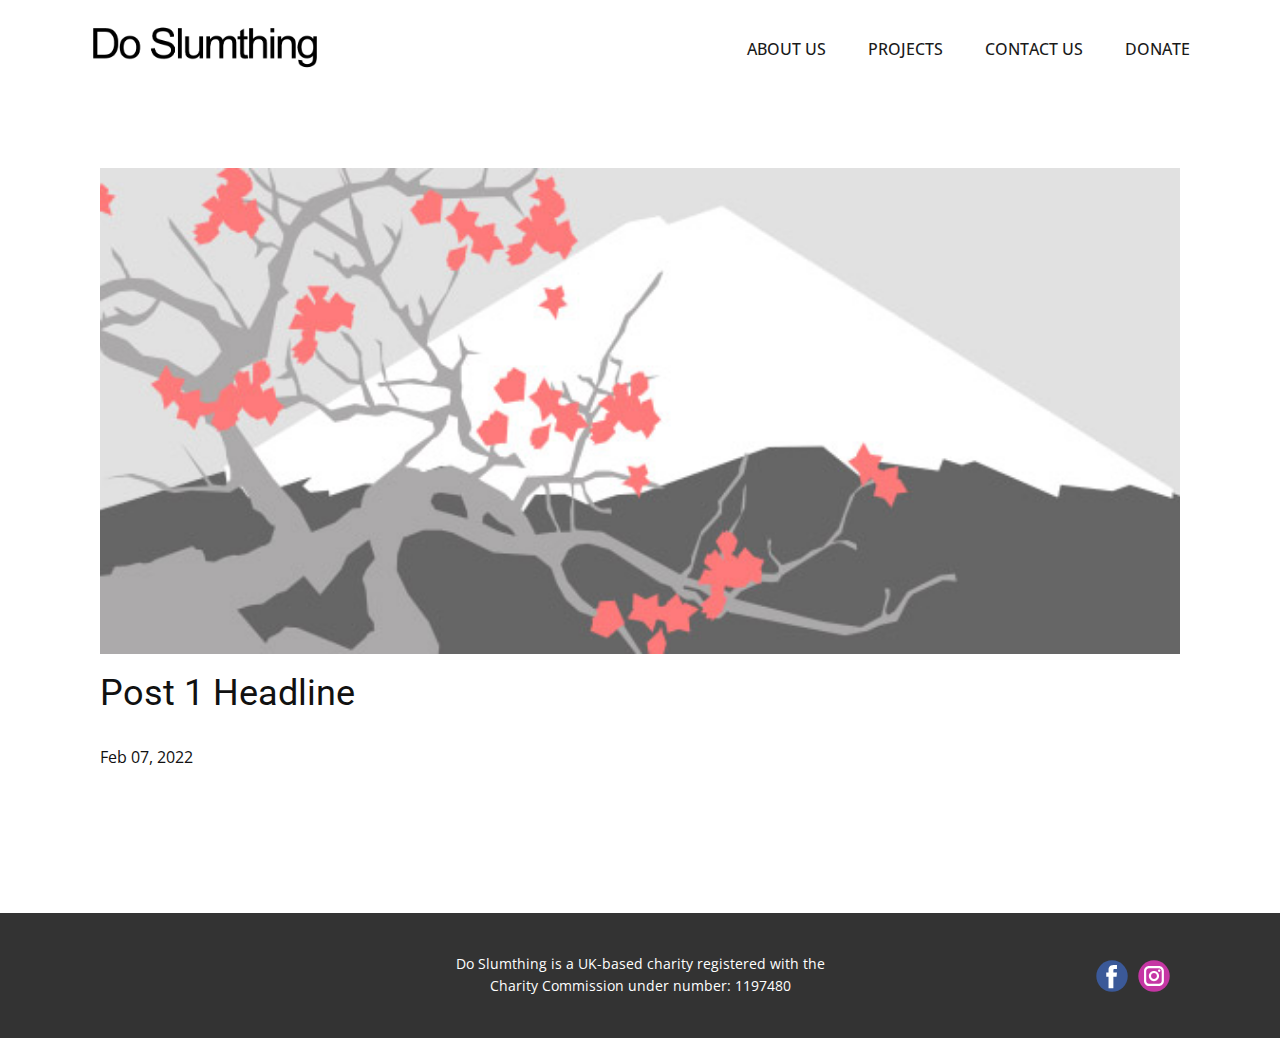
<file: blog/post.html>
<!doctype html>
<html style="font-size: 16px;" lang="en"><head>
    <meta name="viewport" content="width=device-width, initial-scale=1.0">
    <meta charset="utf-8">
    <meta name="keywords" content="Post 1 Headline">
    <meta name="description" content="">
    <title>Post 1 Headline</title>
    <link rel="stylesheet" href="../nicepage.css" media="screen">
<link rel="stylesheet" href="../Post-Template.css" media="screen">
    <script class="u-script" type="text/javascript" src="../jquery.js" defer=""></script>
    <script class="u-script" type="text/javascript" src="../nicepage.js" defer=""></script>
    <meta name="generator" content="Nicepage 4.12.5, nicepage.com">
    <link id="u-theme-google-font" rel="stylesheet" href="https://fonts.googleapis.com/css?family=Roboto:100,100i,300,300i,400,400i,500,500i,700,700i,900,900i|Open+Sans:300,300i,400,400i,500,500i,600,600i,700,700i,800,800i">
    
    
    <script type="application/ld+json">{
		"@context": "http://schema.org",
		"@type": "Organization",
		"name": "DO SLUMTHING",
		"logo": "/images/DoSlumthingText.png",
		"sameAs": [
				"https://www.facebook.com/DoSlumthing/?ref=page_internal",
				"https://www.instagram.com/doslumthing1/"
		]
}</script>
    <meta name="theme-color" content="#478ac9">
  </head>
  <body class="u-body u-xl-mode"><header class="u-clearfix u-header u-header" id="sec-3be7"><div class="u-clearfix u-sheet u-sheet-1">
        <a href="/Home.html" data-page-id="956218250" class="u-image u-logo u-image-1" data-image-width="593" data-image-height="188" title="Home">
          <img src="/images/DoSlumthingText.png" class="u-logo-image u-logo-image-1">
        </a>
        <nav class="u-menu u-menu-dropdown u-offcanvas u-menu-1">
          <div class="menu-collapse" style="font-size: 1rem; letter-spacing: 0px; text-transform: uppercase; font-weight: 500;">
            <a class="u-button-style u-custom-active-color u-custom-border u-custom-border-color u-custom-hover-color u-custom-left-right-menu-spacing u-custom-padding-bottom u-custom-text-active-color u-custom-text-color u-custom-text-hover-color u-custom-top-bottom-menu-spacing u-nav-link u-text-active-palette-1-base u-text-hover-palette-2-base" href="#">
              <svg class="u-svg-link" viewBox="0 0 24 24"><use xmlns:xlink="http://www.w3.org/1999/xlink" xlink:href="#menu-hamburger"></use></svg>
              <svg class="u-svg-content" version="1.1" id="menu-hamburger" viewBox="0 0 16 16" x="0px" y="0px" xmlns:xlink="http://www.w3.org/1999/xlink" xmlns="http://www.w3.org/2000/svg"><g><rect y="1" width="16" height="2"></rect><rect y="7" width="16" height="2"></rect><rect y="13" width="16" height="2"></rect>
</g></svg>
            </a>
          </div>
          <div class="u-custom-menu u-nav-container">
            <ul class="u-nav u-spacing-2 u-unstyled u-nav-1"><li class="u-nav-item"><a class="u-active-palette-1-base u-button-style u-hover-palette-1-light-1 u-nav-link u-text-active-white u-text-grey-90 u-text-hover-white" href="/About-Us.html" style="padding: 10px 20px;">About Us</a>
</li><li class="u-nav-item"><a class="u-active-palette-1-base u-button-style u-hover-palette-1-light-1 u-nav-link u-text-active-white u-text-grey-90 u-text-hover-white" href="/Projects.html" style="padding: 10px 20px;">Projects</a>
</li><li class="u-nav-item"><a class="u-active-palette-1-base u-button-style u-hover-palette-1-light-1 u-nav-link u-text-active-white u-text-grey-90 u-text-hover-white" href="/Contact-Us.html" style="padding: 10px 20px;">Contact Us</a>
</li><li class="u-nav-item"><a class="u-active-palette-1-base u-button-style u-hover-palette-1-light-1 u-nav-link u-text-active-white u-text-grey-90 u-text-hover-white" href="/Donate.html" style="padding: 10px 20px;">Donate</a>
</li></ul>
          </div>
          <div class="u-custom-menu u-nav-container-collapse">
            <div class="u-black u-container-style u-inner-container-layout u-opacity u-opacity-95 u-sidenav">
              <div class="u-inner-container-layout u-sidenav-overflow">
                <div class="u-menu-close"></div>
                <ul class="u-align-center u-nav u-popupmenu-items u-unstyled u-nav-2"><li class="u-nav-item"><a class="u-button-style u-nav-link" href="/About-Us.html">About Us</a>
</li><li class="u-nav-item"><a class="u-button-style u-nav-link" href="/Projects.html">Projects</a>
</li><li class="u-nav-item"><a class="u-button-style u-nav-link" href="/Contact-Us.html">Contact Us</a>
</li><li class="u-nav-item"><a class="u-button-style u-nav-link" href="/Donate.html">Donate</a>
</li></ul>
              </div>
            </div>
            <div class="u-black u-menu-overlay u-opacity u-opacity-70"></div>
          </div>
        </nav>
      </div></header>
    <section class="u-align-center u-clearfix u-section-1" id="sec-7fc6">
      <div class="u-clearfix u-sheet u-valign-middle-md u-valign-middle-sm u-valign-middle-xs u-sheet-1"><!--post_details--><!--post_details_options_json--><!--{"source":""}--><!--/post_details_options_json--><!--blog_post-->
        <div class="u-container-style u-expanded-width u-post-details u-post-details-1">
          <div class="u-container-layout u-valign-middle u-container-layout-1"><!--blog_post_image-->
            <img alt="" class="u-blog-control u-expanded-width u-image u-image-default u-image-1" src="[data-uri]"><!--/blog_post_image--><!--blog_post_header-->
            <h2 class="u-blog-control u-text u-text-1">Post 1 Headline</h2><!--/blog_post_header--><!--blog_post_metadata-->
            <div class="u-blog-control u-metadata u-metadata-1"><!--blog_post_metadata_date-->
              <span class="u-meta-date u-meta-icon">Feb 07, 2022</span><!--/blog_post_metadata_date--><!--blog_post_metadata_category-->
              <!--/blog_post_metadata_category--><!--blog_post_metadata_comments-->
              <!--/blog_post_metadata_comments-->
            </div><!--/blog_post_metadata--><!--blog_post_content-->
            <!--/blog_post_content-->
          </div>
        </div><!--/blog_post--><!--/post_details-->
      </div>
    </section>
    
    
    <footer class="u-align-center u-clearfix u-footer u-grey-80 u-footer" id="sec-1f3f"><div class="u-clearfix u-sheet u-sheet-1">
        <p class="u-small-text u-text u-text-variant u-text-1"> Do Slumthing is a UK-based charity registered with the Charity Commission under number: 1197480</p>
        <div class="u-social-icons u-spacing-10 u-social-icons-1">
          <a class="u-social-url" title="facebook" target="_blank" href="https://www.facebook.com/DoSlumthing/?ref=page_internal"><span class="u-icon u-social-facebook u-social-icon u-icon-1"><svg class="u-svg-link" preserveAspectRatio="xMidYMin slice" viewBox="0 0 112 112" style=""><use xmlns:xlink="http://www.w3.org/1999/xlink" xlink:href="#svg-69eb"></use></svg><svg class="u-svg-content" viewBox="0 0 112 112" x="0" y="0" id="svg-69eb"><circle fill="currentColor" cx="56.1" cy="56.1" r="55"></circle><path fill="#FFFFFF" d="M73.5,31.6h-9.1c-1.4,0-3.6,0.8-3.6,3.9v8.5h12.6L72,58.3H60.8v40.8H43.9V58.3h-8V43.9h8v-9.2
c0-6.7,3.1-17,17-17h12.5v13.9H73.5z"></path></svg></span>
          </a>
          <a class="u-social-url" title="instagram" target="_blank" href="https://www.instagram.com/doslumthing1/"><span class="u-icon u-social-icon u-social-instagram u-icon-2"><svg class="u-svg-link" preserveAspectRatio="xMidYMin slice" viewBox="0 0 112 112" style=""><use xmlns:xlink="http://www.w3.org/1999/xlink" xlink:href="#svg-f61b"></use></svg><svg class="u-svg-content" viewBox="0 0 112 112" x="0" y="0" id="svg-f61b"><circle fill="currentColor" cx="56.1" cy="56.1" r="55"></circle><path fill="#FFFFFF" d="M55.9,38.2c-9.9,0-17.9,8-17.9,17.9C38,66,46,74,55.9,74c9.9,0,17.9-8,17.9-17.9C73.8,46.2,65.8,38.2,55.9,38.2
z M55.9,66.4c-5.7,0-10.3-4.6-10.3-10.3c-0.1-5.7,4.6-10.3,10.3-10.3c5.7,0,10.3,4.6,10.3,10.3C66.2,61.8,61.6,66.4,55.9,66.4z"></path><path fill="#FFFFFF" d="M74.3,33.5c-2.3,0-4.2,1.9-4.2,4.2s1.9,4.2,4.2,4.2s4.2-1.9,4.2-4.2S76.6,33.5,74.3,33.5z"></path><path fill="#FFFFFF" d="M73.1,21.3H38.6c-9.7,0-17.5,7.9-17.5,17.5v34.5c0,9.7,7.9,17.6,17.5,17.6h34.5c9.7,0,17.5-7.9,17.5-17.5V38.8
C90.6,29.1,82.7,21.3,73.1,21.3z M83,73.3c0,5.5-4.5,9.9-9.9,9.9H38.6c-5.5,0-9.9-4.5-9.9-9.9V38.8c0-5.5,4.5-9.9,9.9-9.9h34.5
c5.5,0,9.9,4.5,9.9,9.9V73.3z"></path></svg></span>
          </a>
        </div>
      </div></footer>
  
</body></html>
</file>
